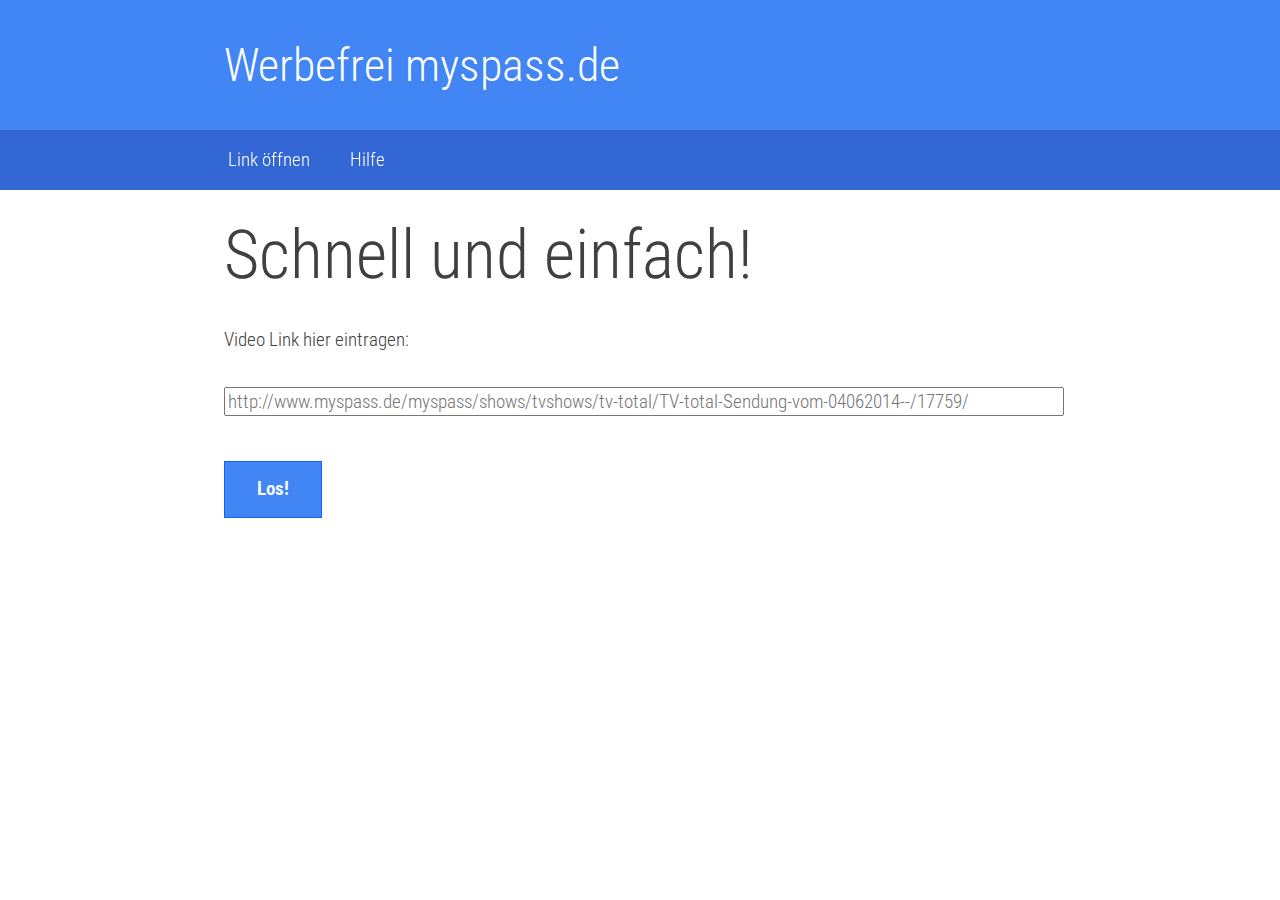
<file: app/index.html>
<!doctype html>
<html>
<head>
<meta charset=utf-8>
<meta name=description content="Keine Werbung! Schnell und einfach myspass.de benutzen!">
<meta name=viewport content="width=device-width, initial-scale=1, minimal-ui">
<title>Werbefrei myspass.de</title>
<meta name=mobile-web-app-capable content=yes>
<link rel=apple-touch-icon-precomposed sizes=144x144 href="images/touch/apple-touch-icon-144x144-precomposed.png">
<link rel=apple-touch-icon-precomposed sizes=114x114 href="images/touch/apple-touch-icon-114x114-precomposed.png">
<link rel=apple-touch-icon-precomposed sizes=72x72 href="images/touch/apple-touch-icon-72x72-precomposed.png">
<link rel=apple-touch-icon-precomposed href="images/touch/apple-touch-icon-57x57-precomposed.png">
<meta name=msapplication-TileImage content="images/touch/ms-touch-icon-144x144-precomposed.png">
<meta name=msapplication-TileColor content="#3372DF">
<link rel="shortcut icon" href="images/touch/touch-icon-57x57.png">
<link rel="shortcut icon" sizes=196x196 href="images/touch/touch-icon-196x196.png">
<link rel=stylesheet href="styles/min.h5bp.css">
<link rel=stylesheet href="styles/components/min.components.css">
<link rel=stylesheet href="styles/min.main.css">
</head>
<body>
<header class="app-bar promote-layer">
<div class=app-bar-container>
<button class=menu><img src="images/hamburger.svg"></button>
<h1 class=logo>Werbefrei myspass.de</h1>
<section class=app-bar-actions>
</section>
</div>
</header>
<nav class="navdrawer-container promote-layer">
<h4>Navigation</h4>
<ul>
<li><a href="#hello">Link öffnen</a></li>
<li><a href="#get-started">Hilfe</a></li>
</ul>
</nav>
<main>
<h1 id=hello>Schnell und einfach!</h1>
<div class=code-sample id=err style="display:none;">
<div class="highlight-module  highlight-module--left   highlight-module--remember  ">
<div class="highlight-module__container  icon-exclamation ">
<div class="highlight-module__content   g-wide--push-1 g-wide--pull-1  g-medium--push-1   ">
<p class=highlight-module__title> Oooops!</p>
<p class=highlight-module__text> Das hätte nicht passieren dürfen, ist der Link korrekt? </p>
</div>
</div>
</div>
</div>
<p>Video Link hier eintragen:</p>
<p><input style="width:100%;" type=search placeholder="http://www.myspass.de/myspass/shows/tvshows/tv-total/TV-total-Sendung-vom-04062014--/17759/" size="100%" id=searchinput /></p>
<p><a href="#0" class=button--primary id=searchbtn>Los!</a></p>
<video controls style="display:none;" id=videlem type="video/mp4" src="#leer" autobuffer autoplay>
<p>Dein Browser unterstützt kein Video Element. Bitte die neuste Version von Google Chrome installieren.</p>
</video>
</main>
<div class=loading style="display:none;">Loading&#8230;</div>
<script src="scripts/zepto.min.js"></script>
<script src="scripts/min.main.js"></script>
<script>
(function(a,e,f,g,b,c,d){a.GoogleAnalyticsObject=b;a[b]=a[b]||function(){(a[b].q=a[b].q||[]).push(arguments)};a[b].l=1*new Date;c=e.createElement(f);d=e.getElementsByTagName(f)[0];c.async=1;c.src=g;d.parentNode.insertBefore(c,d)})(window,document,"script","//www.google-analytics.com/analytics.js","ga");ga("create","UA-52132685-1","awhitepage.com");ga("send","pageview");
</script>
</body>
</html>
</file>
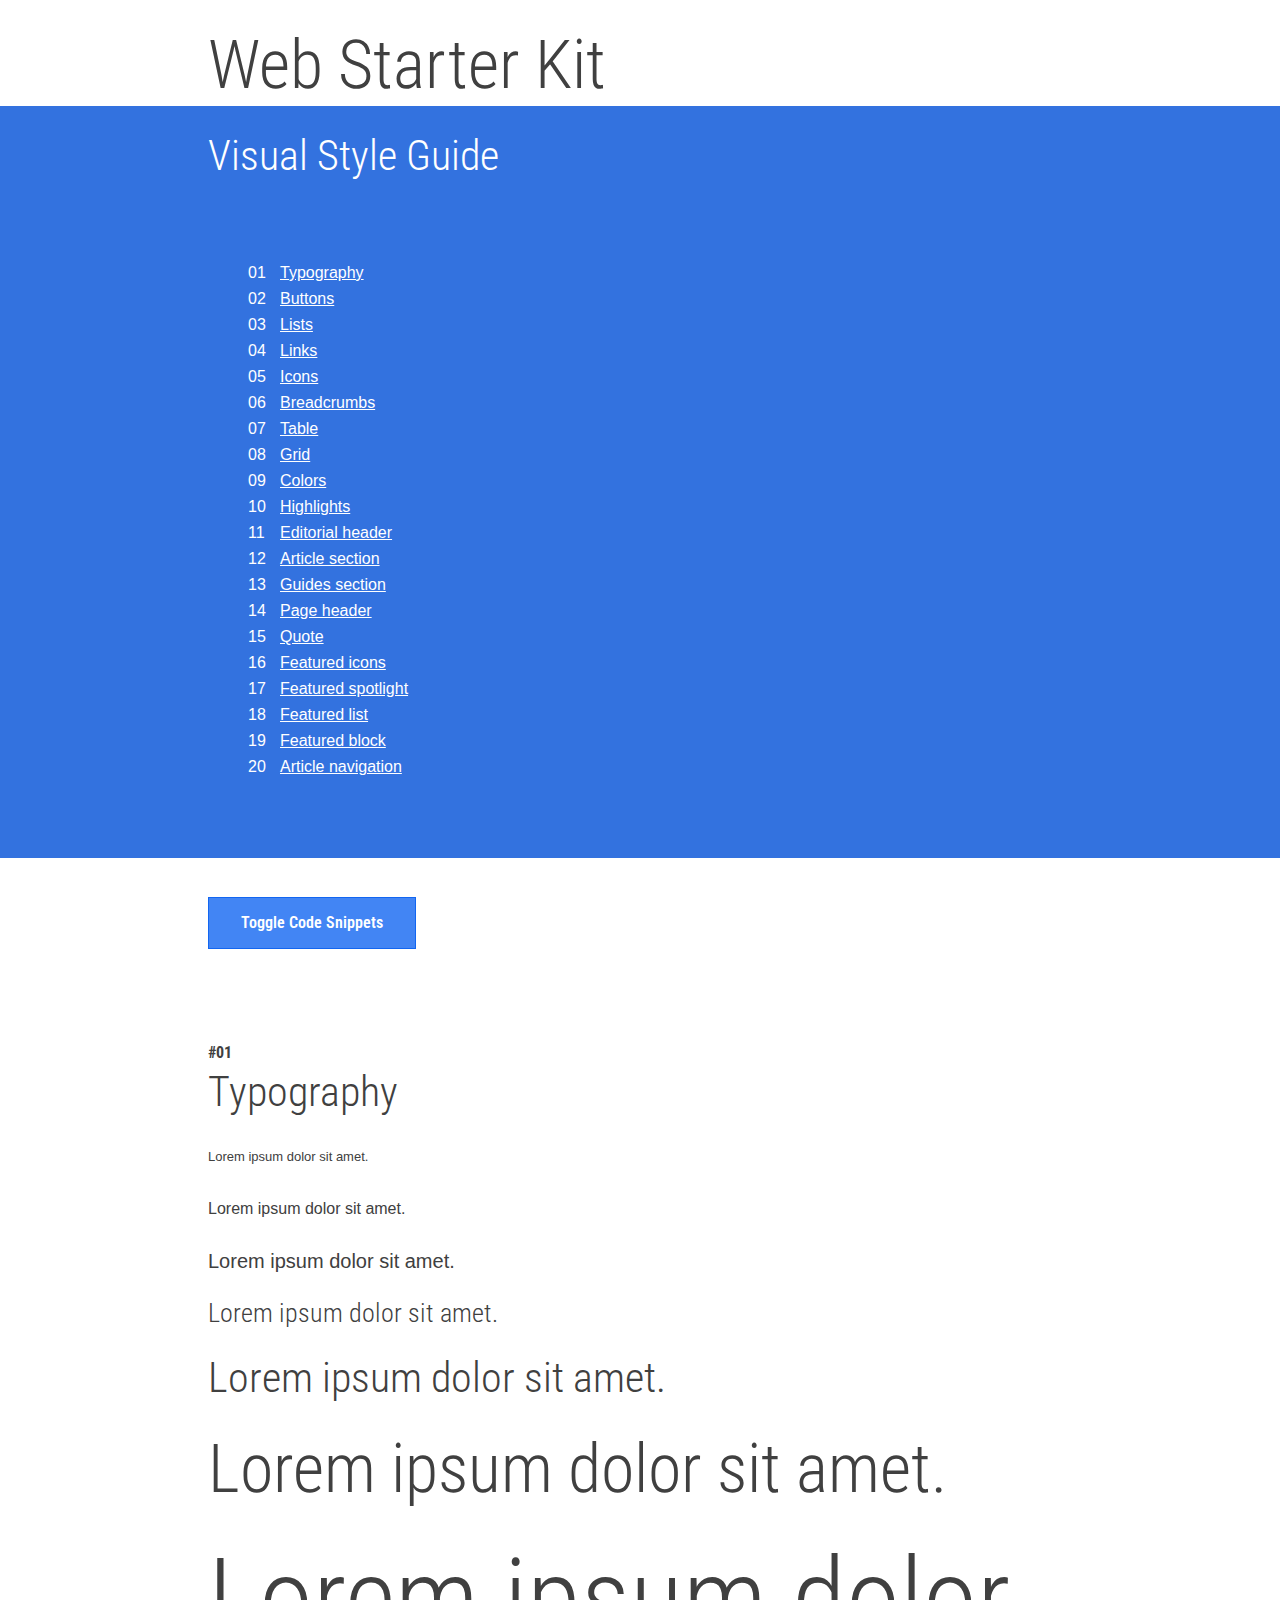
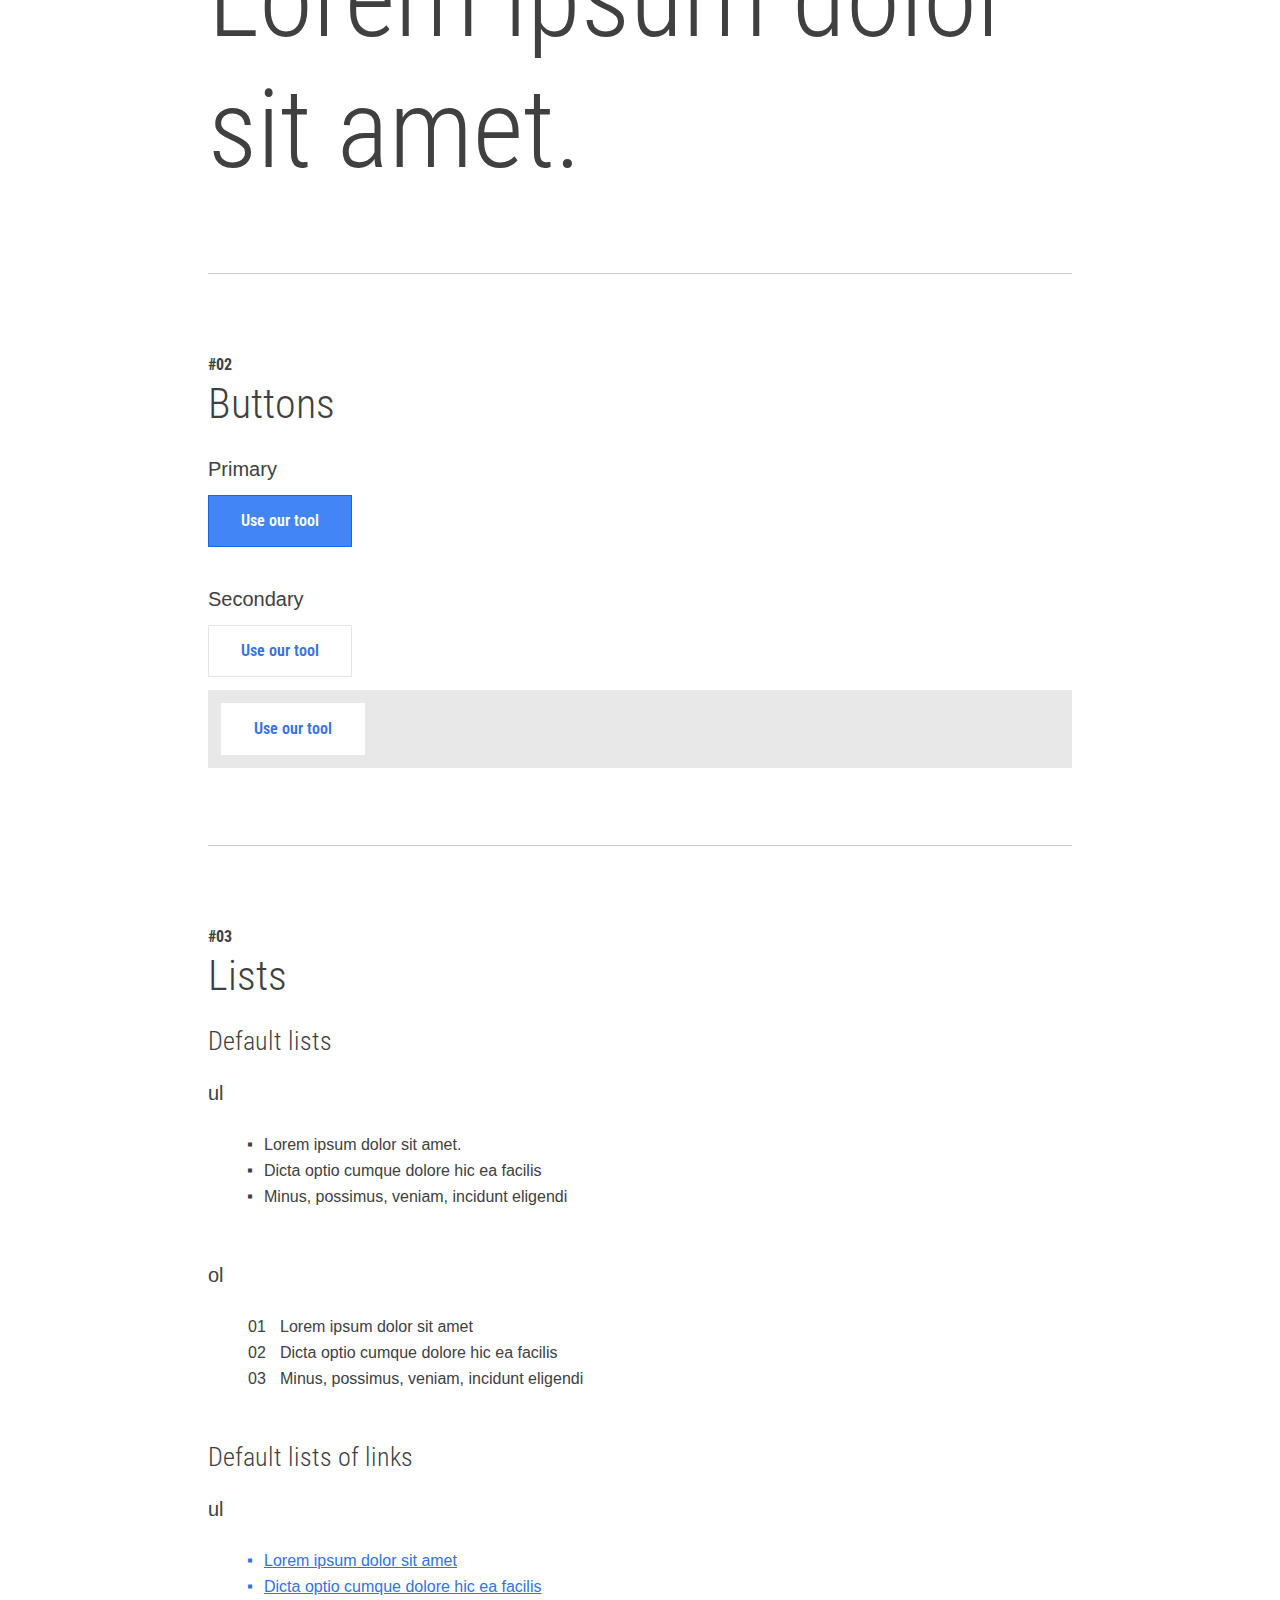
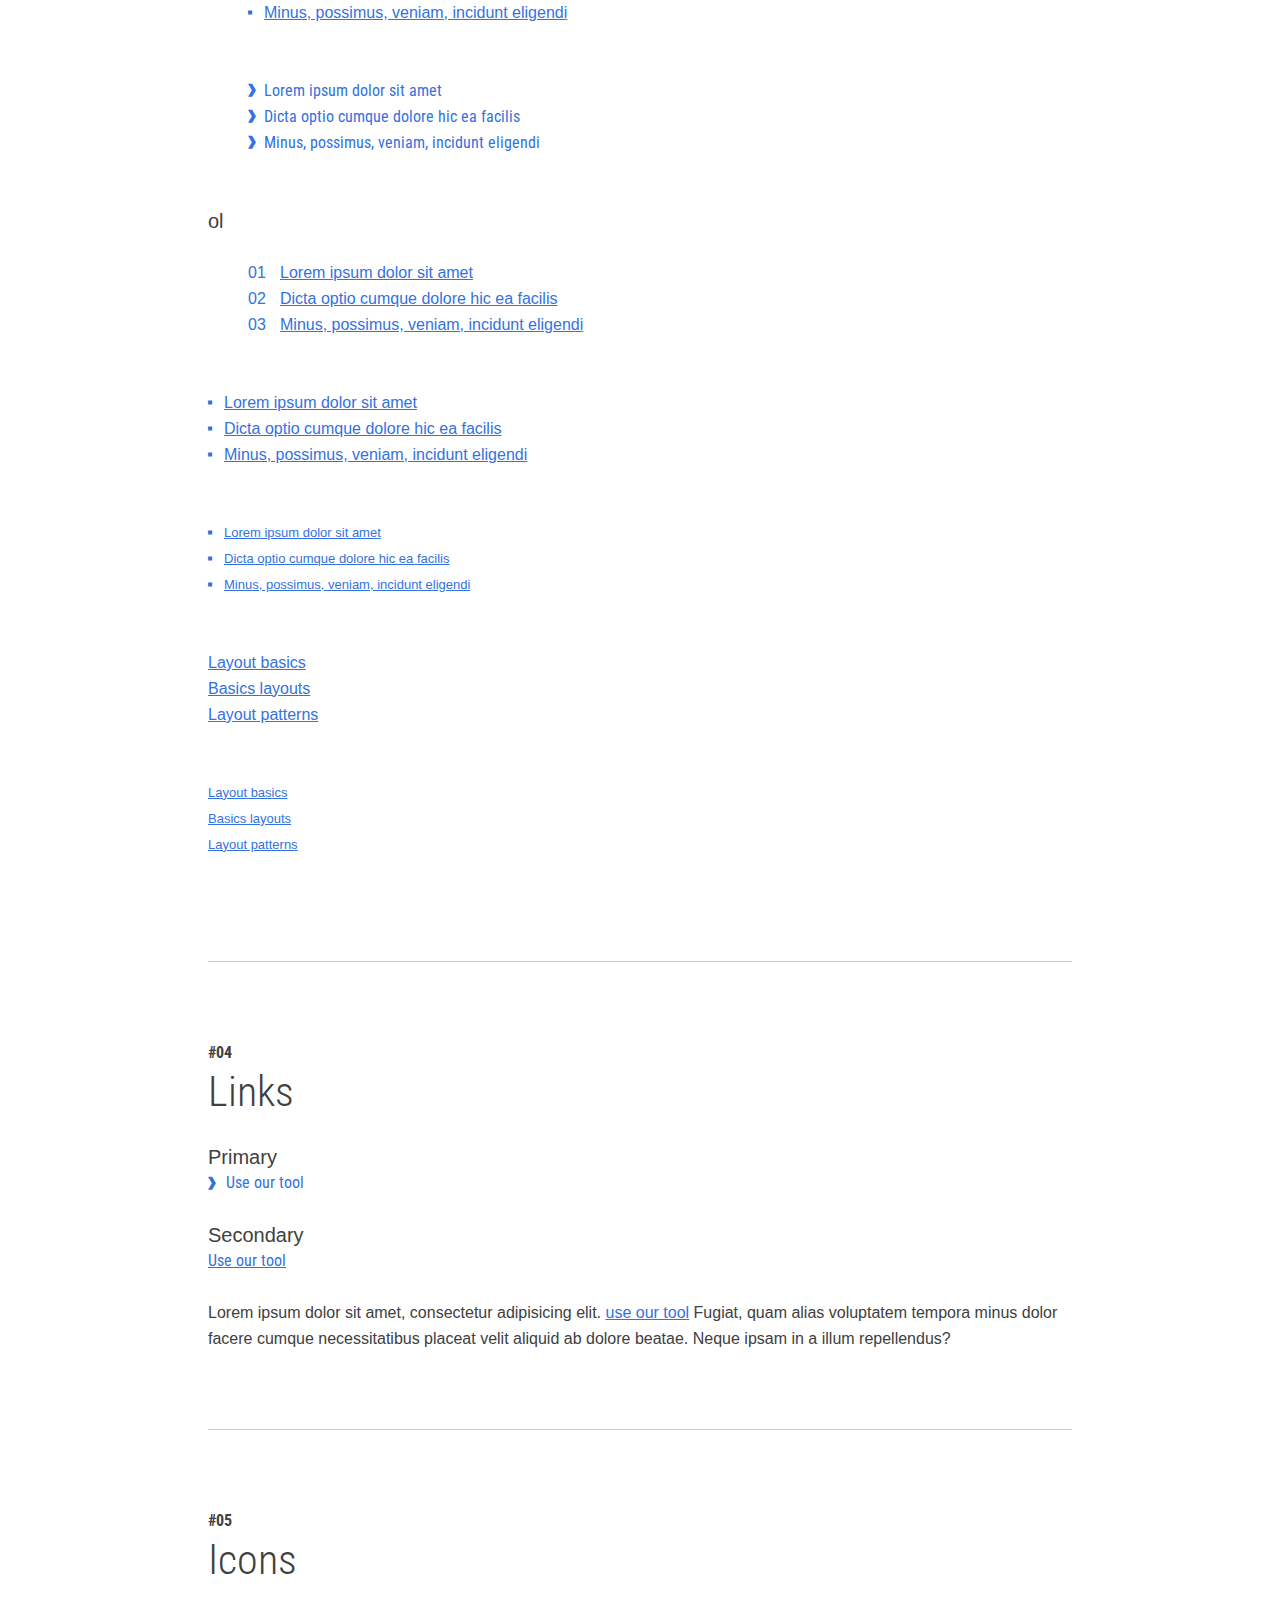
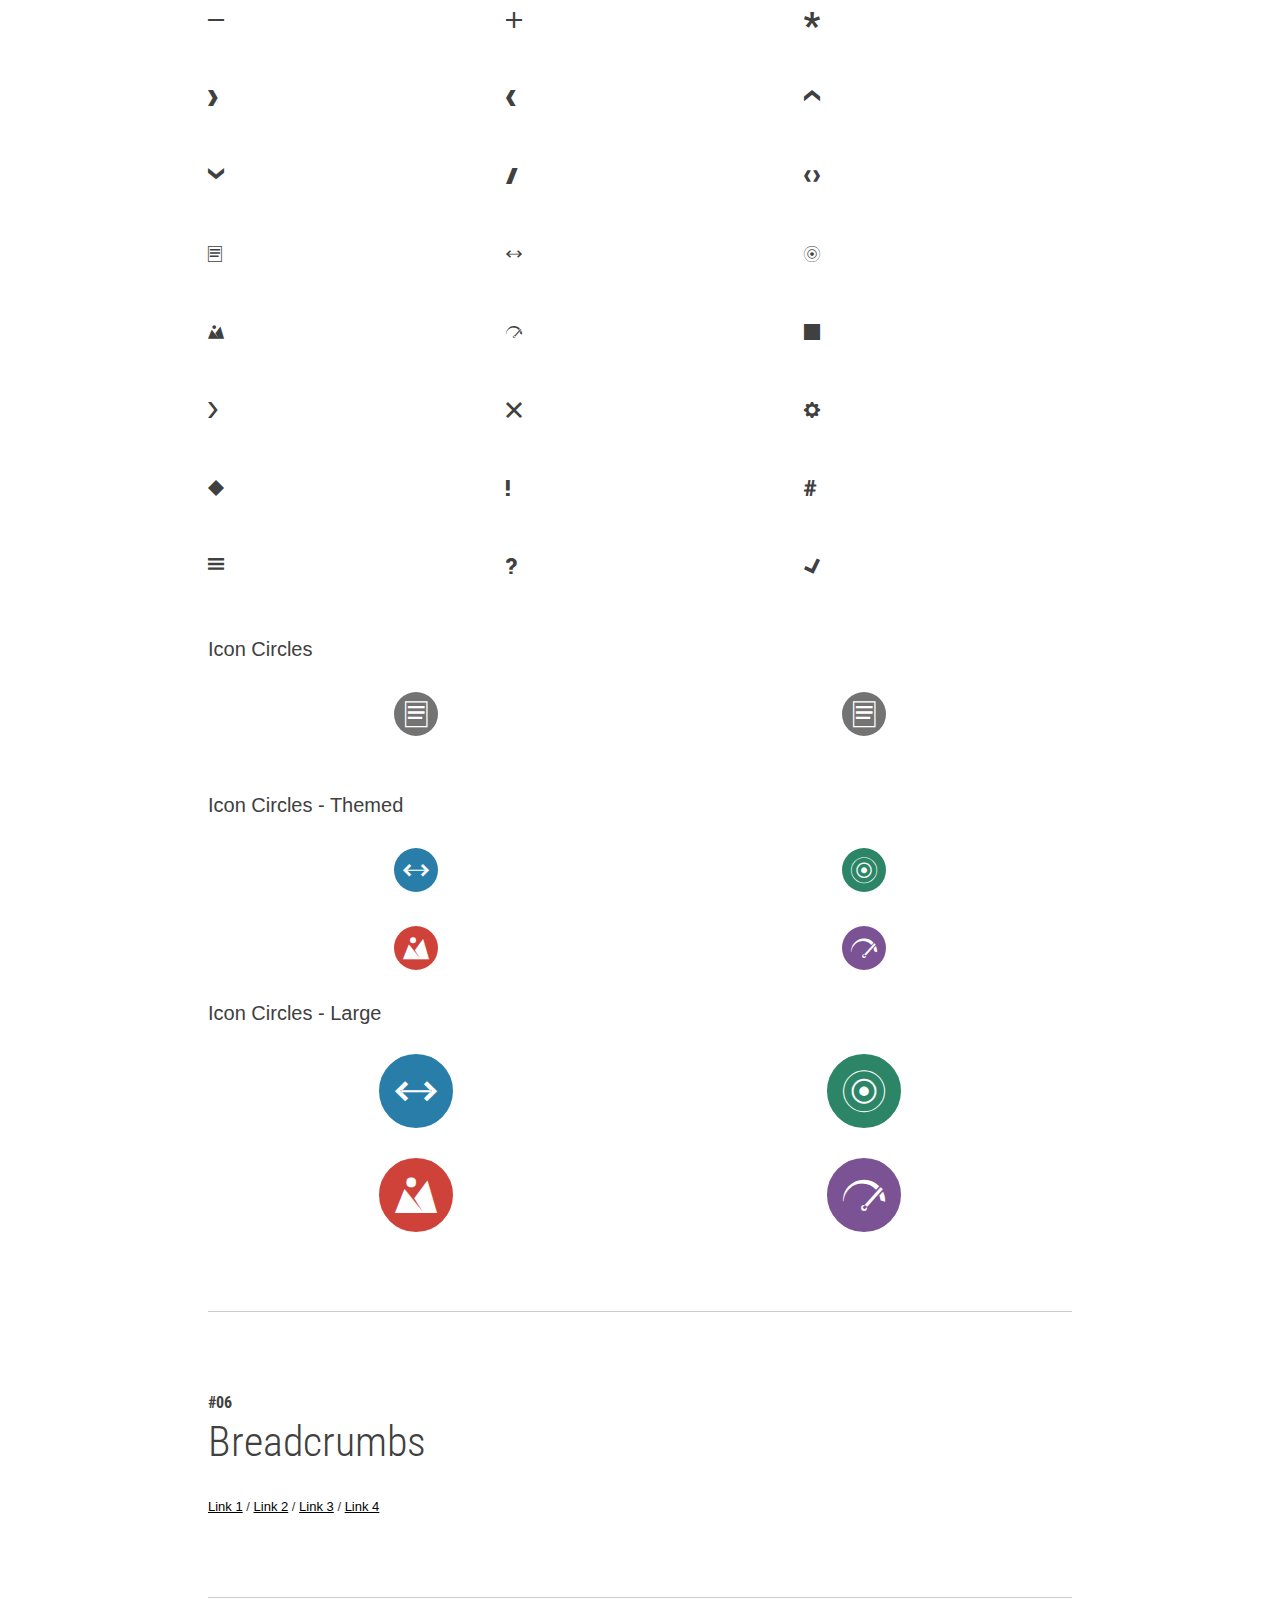
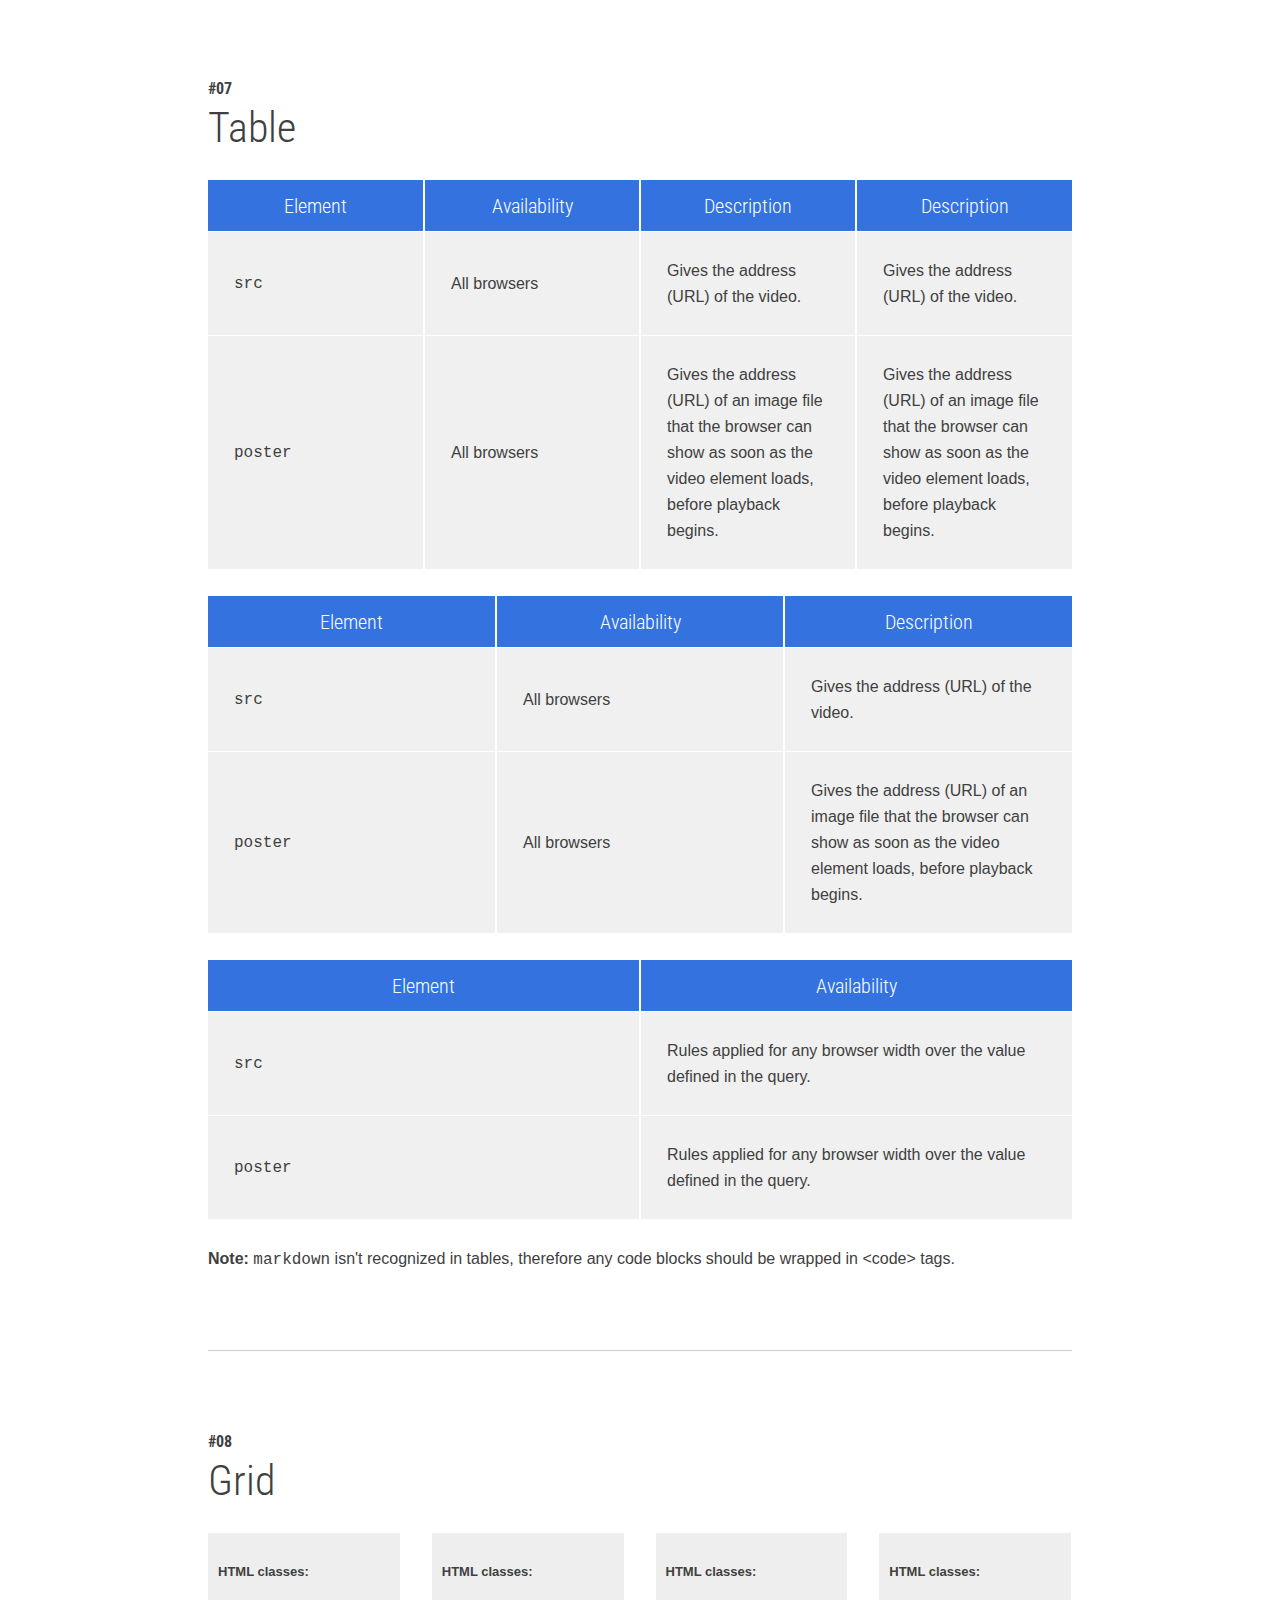
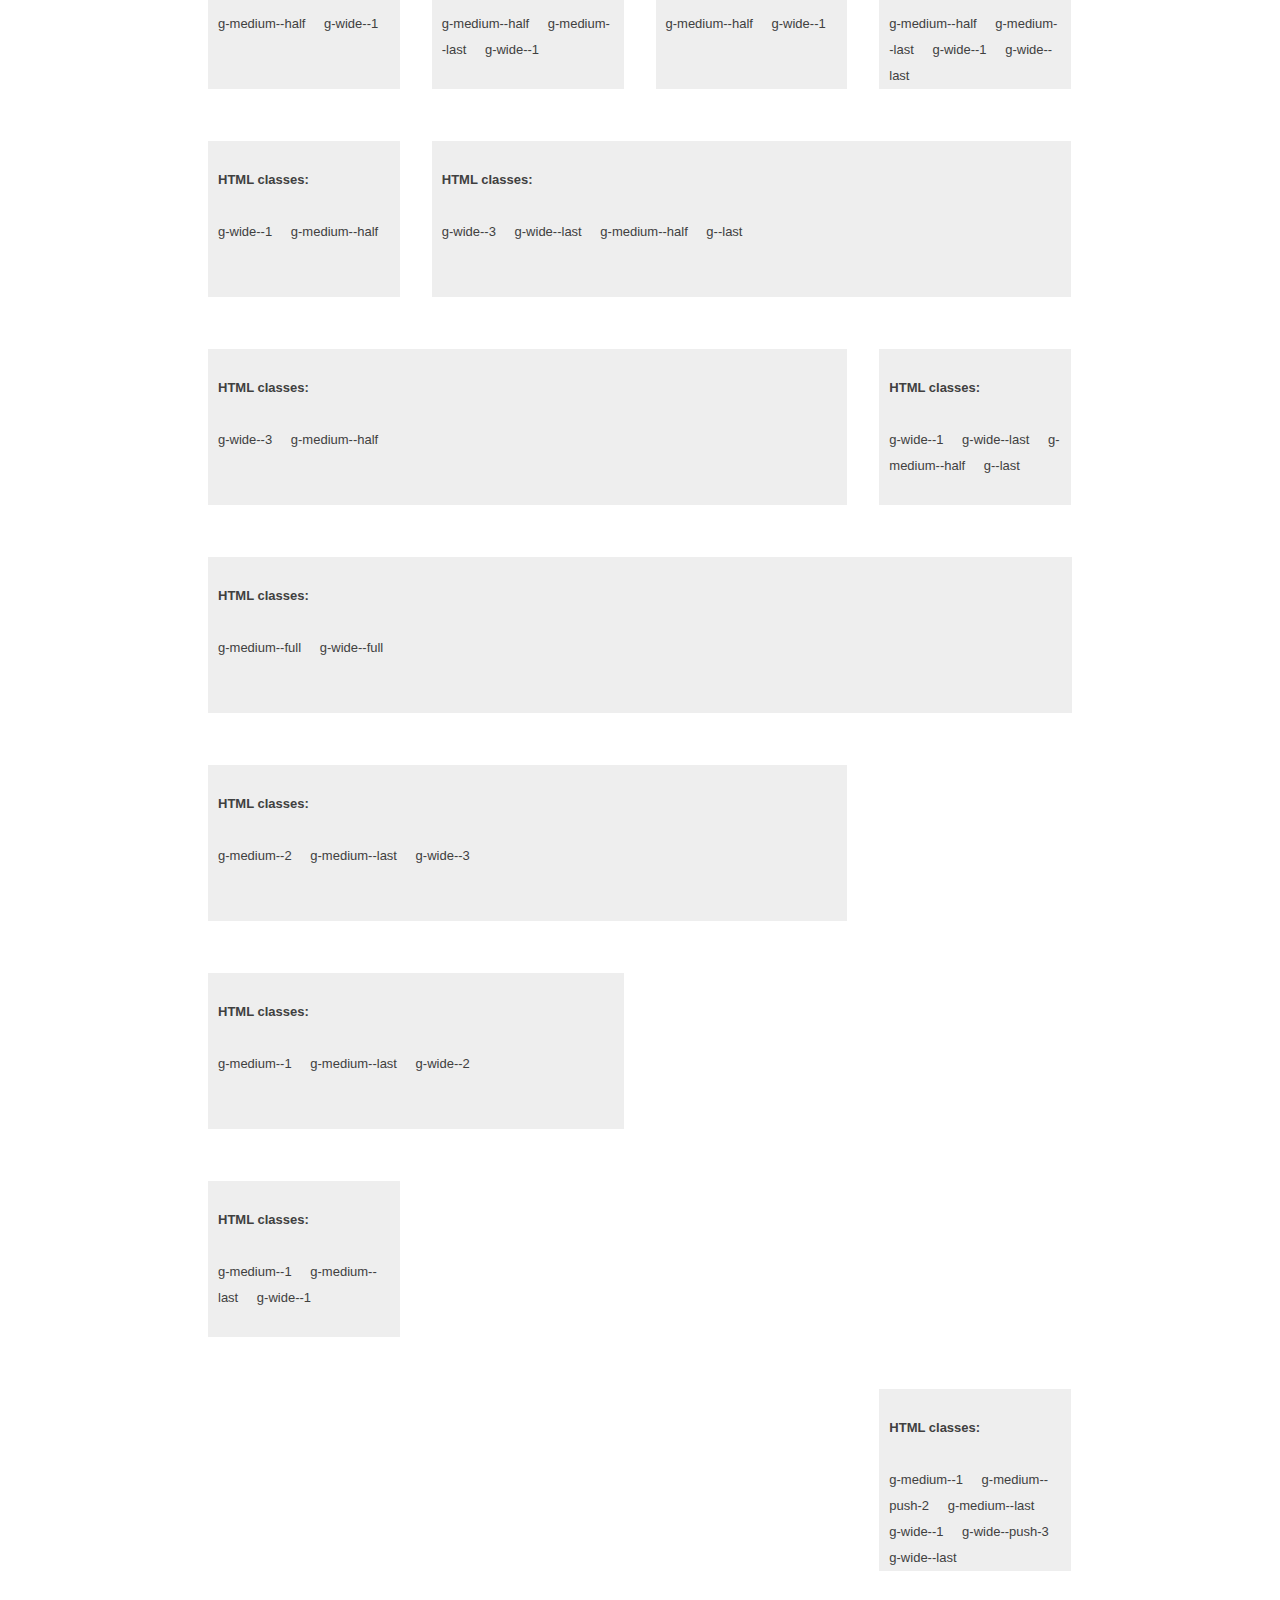
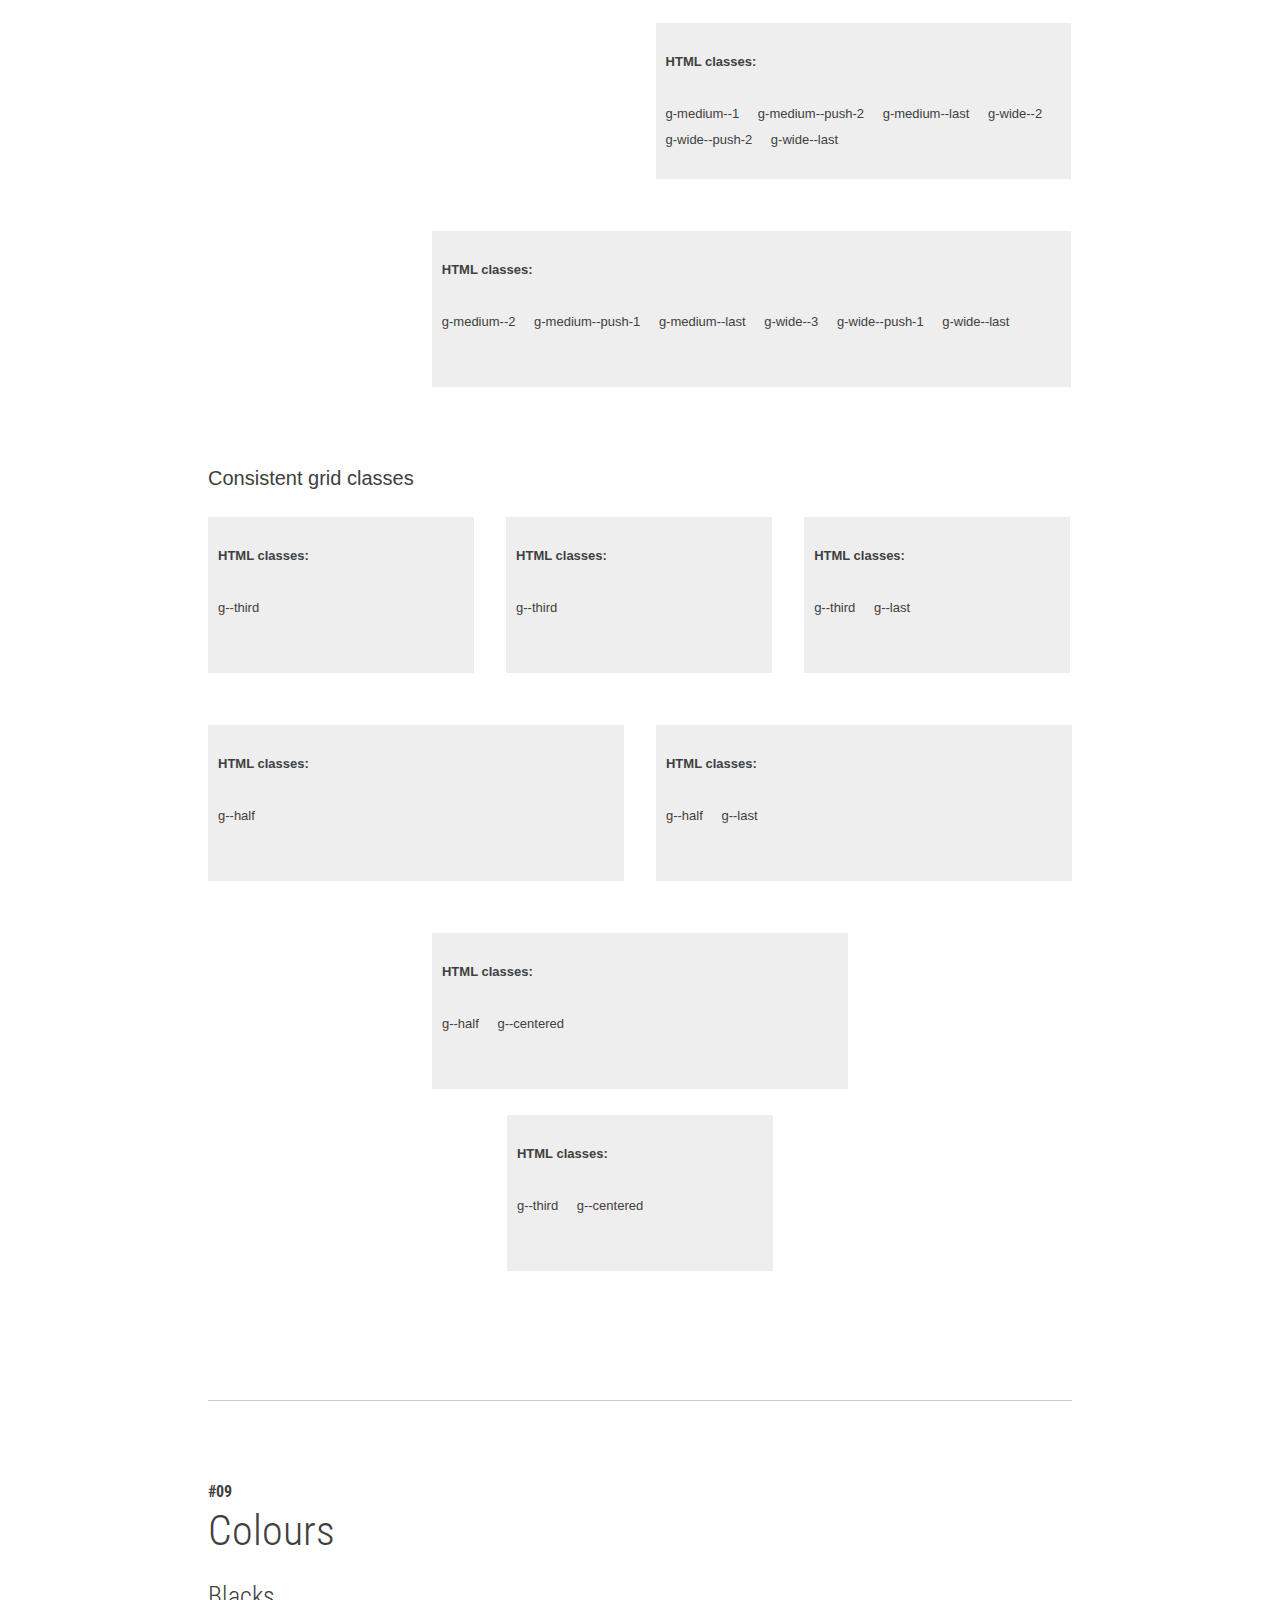
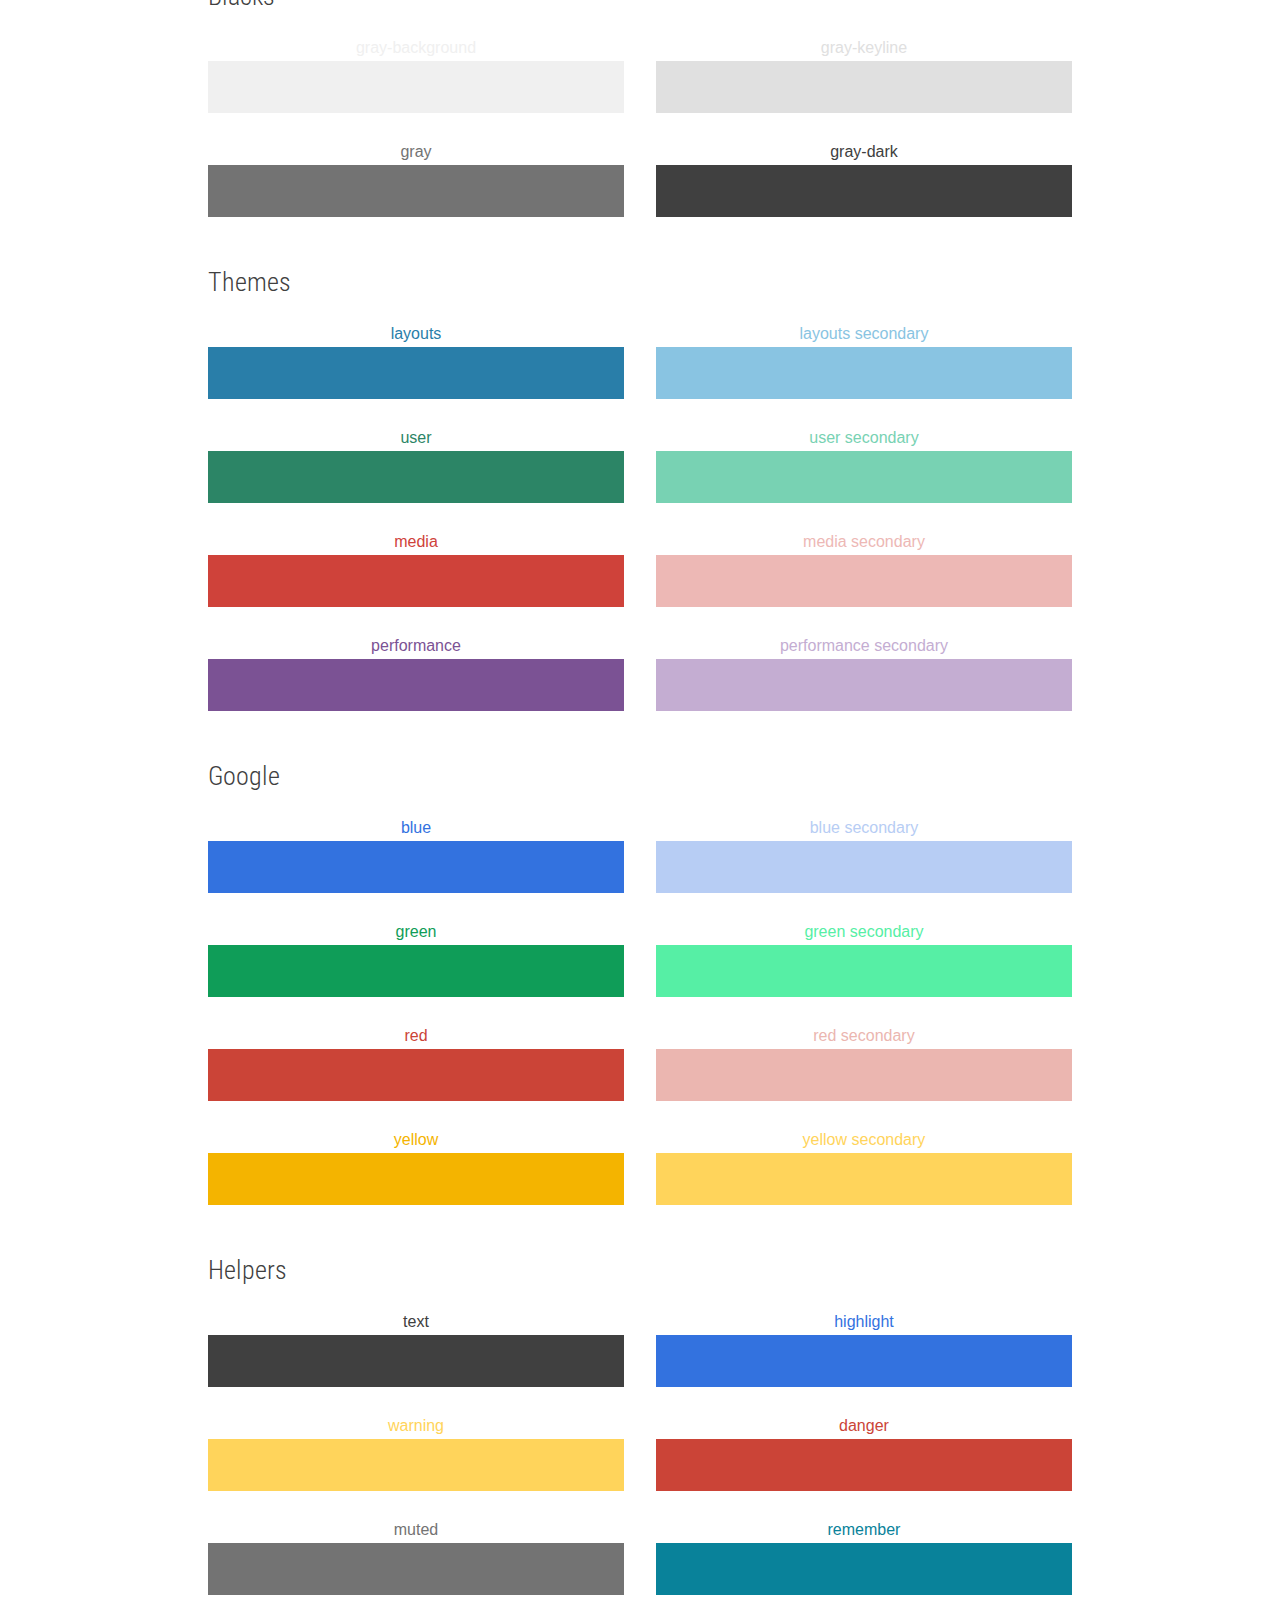
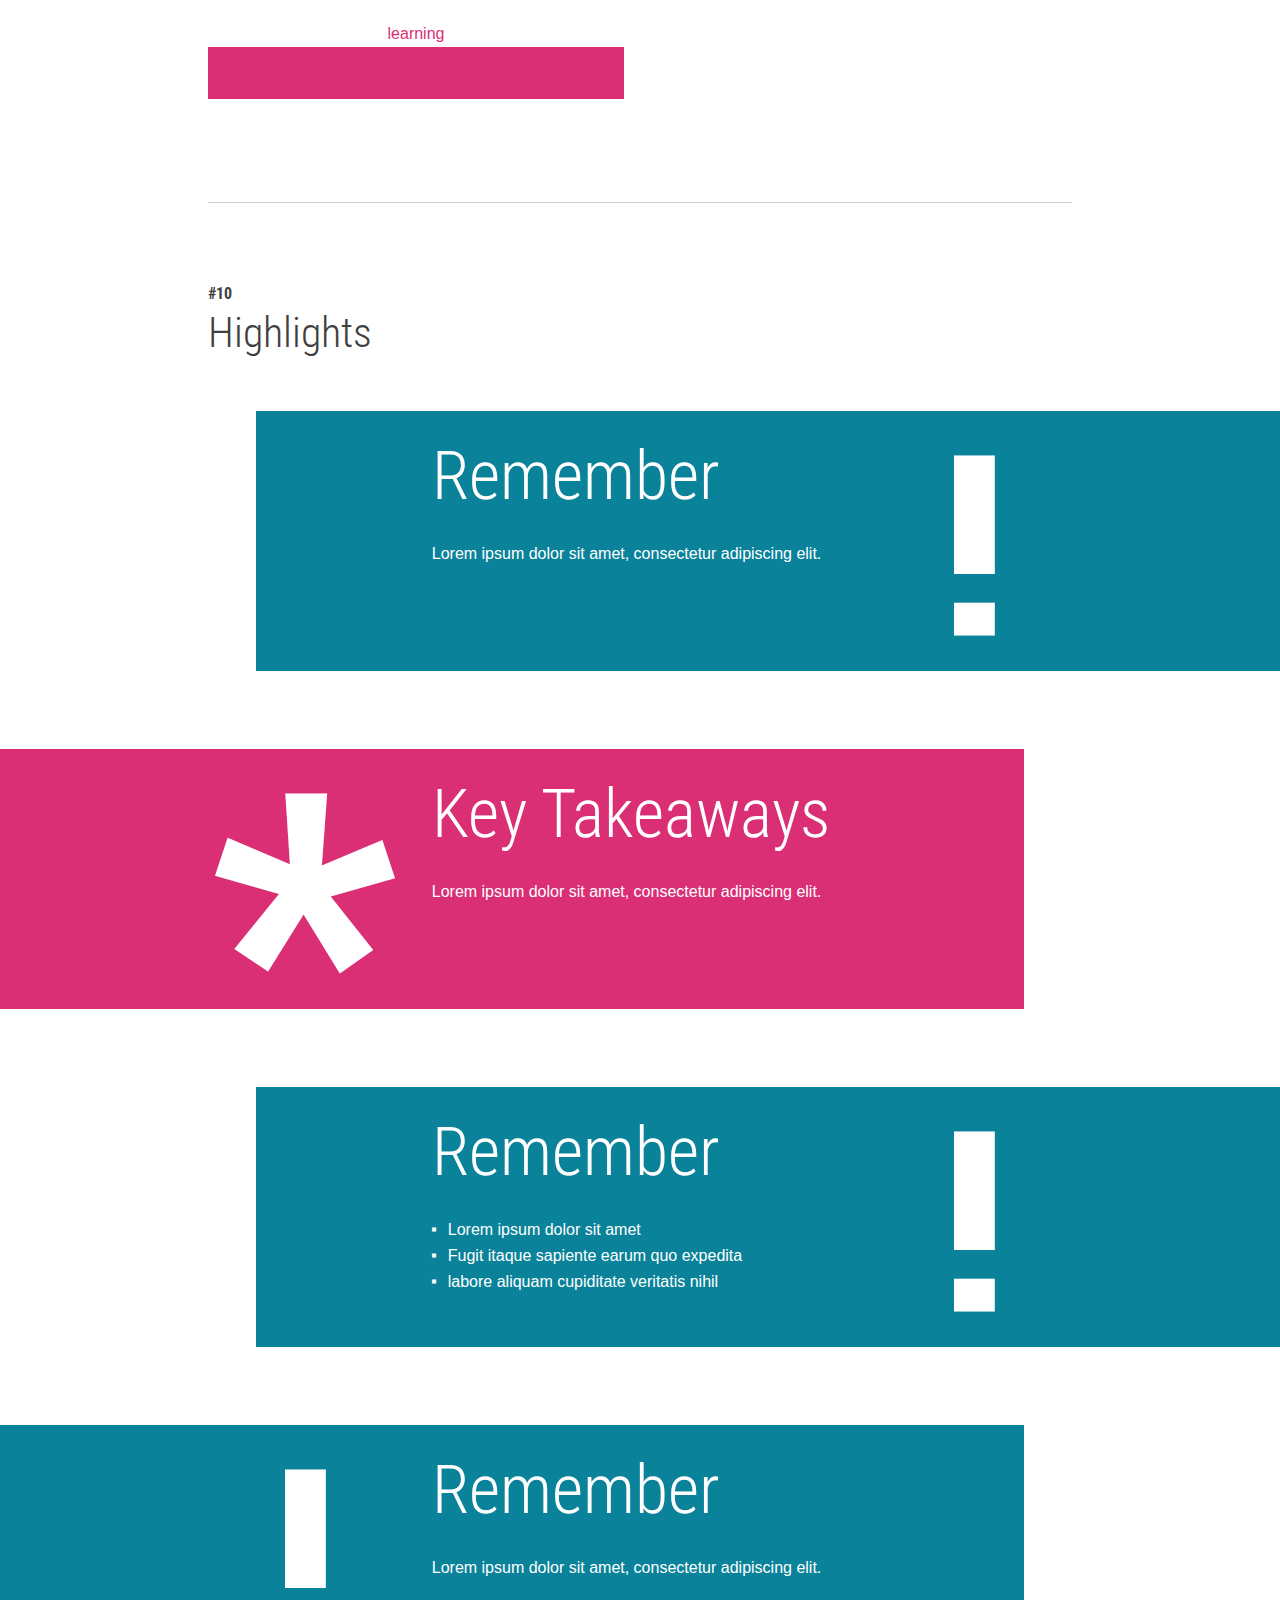
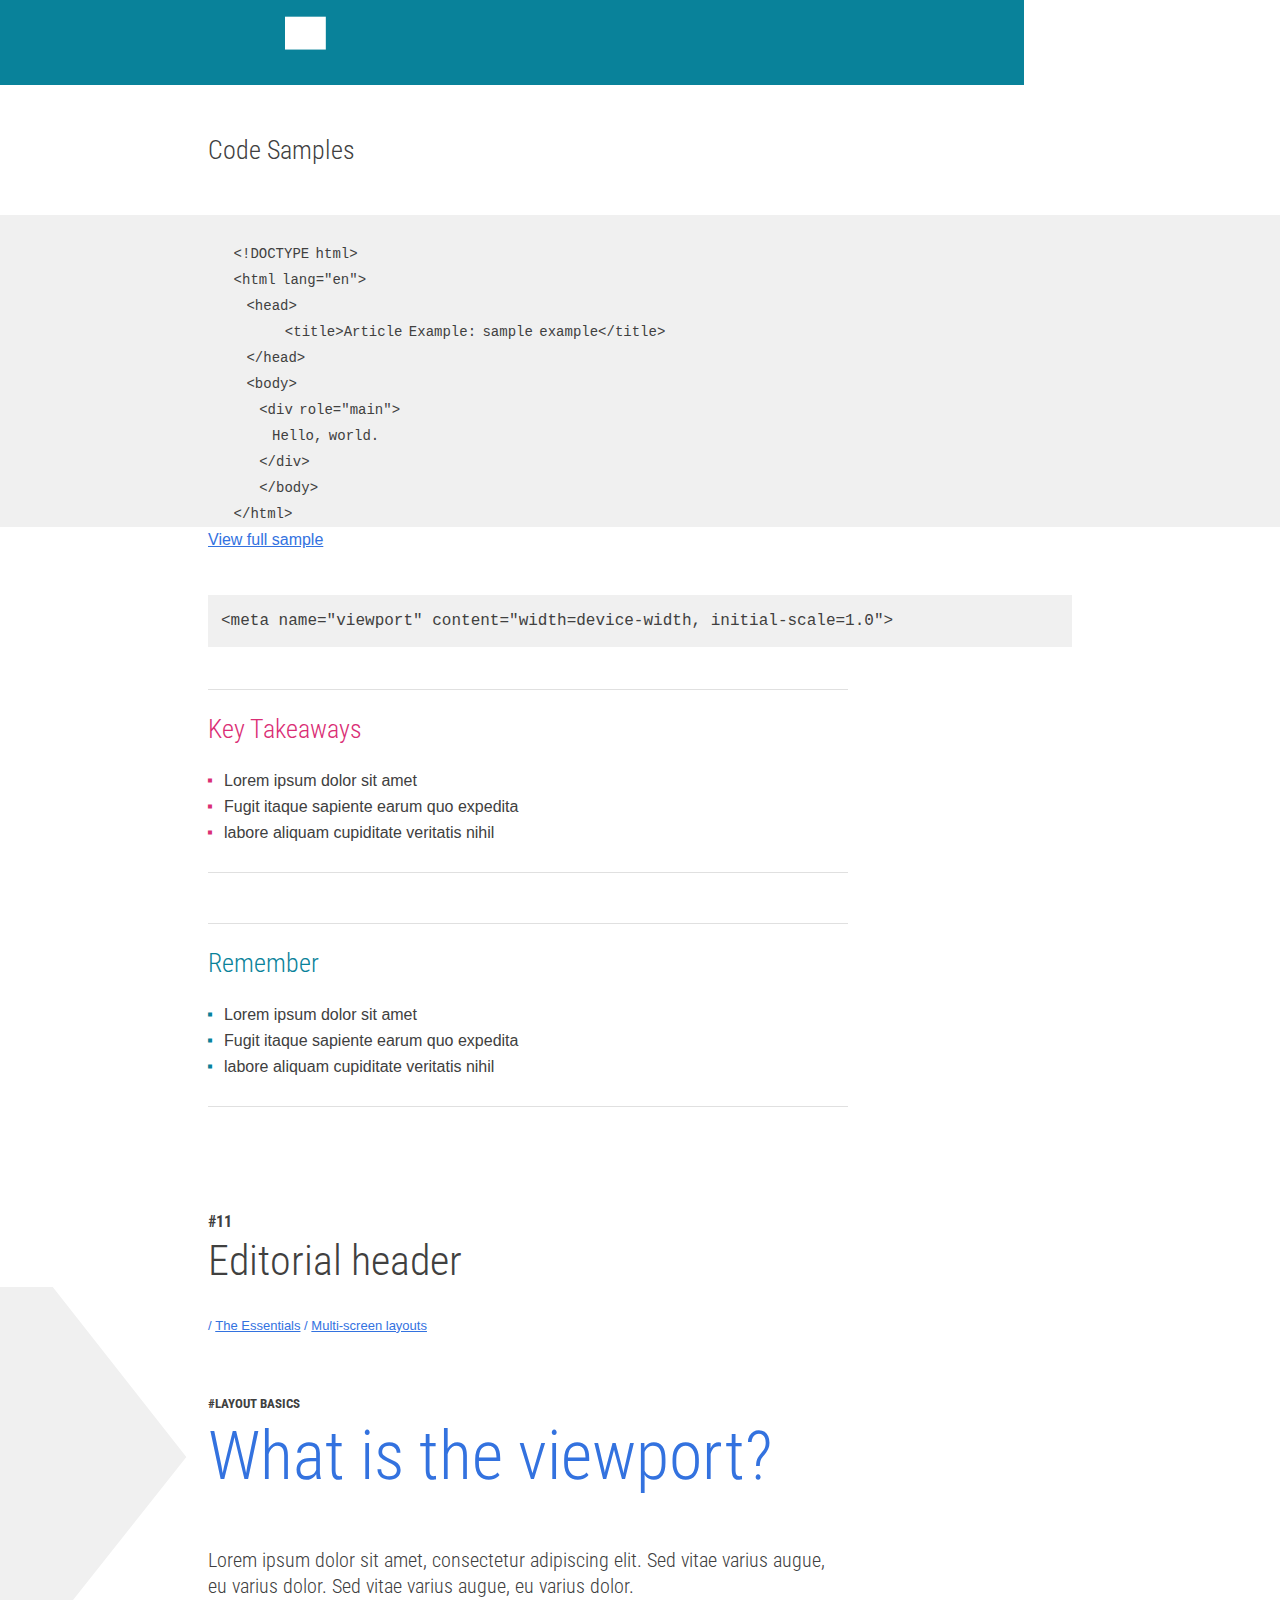
<file: app/styleguide/index.html>
<!doctype html>
<html lang="en" class="no-js no-touch" itemscope itemtype="http://schema.org/Article">
    <head>
        <meta charset="utf-8" >
        <meta name="author" content="">
        <meta name="description" content="">
        <meta http-equiv="X-UA-Compatible" content="IE=edge">
        <meta id="viewport" name="viewport" content="width=device-width, initial-scale=1, minimal-ui">
        <meta property="twitter:account_id" content="@chromium_dev">
        <meta itemprop="name" content="Visual Style Guide — Web Starter Kit">
        <meta itemprop="description" content="Visual style guide used by this site.">
        <link rel="stylesheet" href="../styles/components/components.css">
        <title>Visual Style Guide — Web Starter Kit</title>
        <style>
          .auto-gen-code-snippet {
            display: none;
          }
          .auto-gen-code-visible {
            display: block;
          }
        </style>
    </head>
    <body class="page--styleguide">

<div class="container">
  <h1>Web Starter Kit</h1>
</div>

<div class="summary-header">
  <div class="container">
    <h2 class="summary-header__title">Visual Style Guide</h2>
    <ol class="summary-header__anchor-list  list-links">
      <li class="summary-header__anchors-item"><a href="#typography">Typography</a></li>
      <li class="summary-header__anchors-item"><a href="#buttons">Buttons</a></li>
      <li class="summary-header__anchors-item"><a href="#lists">Lists</a></li>
      <li class="summary-header__anchors-item"><a href="#links">Links</a></li>
      <li class="summary-header__anchors-item"><a href="#icons">Icons</a></li>
      <li class="summary-header__anchors-item"><a href="#breadcrumbs">Breadcrumbs</a></li>
      <li class="summary-header__anchors-item"><a href="#table">Table</a></li>
      <li class="summary-header__anchors-item"><a href="#grid">Grid</a></li>
      <li class="summary-header__anchors-item"><a href="#colors">Colors</a></li>
      <li class="summary-header__anchors-item"><a href="#highlights">Highlights</a></li>
      <li class="summary-header__anchors-item"><a href="#editorial-header">Editorial header</a></li>
      <li class="summary-header__anchors-item"><a href="#article-section">Article section</a></li>
      <li class="summary-header__anchors-item"><a href="#guides-section">Guides section</a></li>
      <li class="summary-header__anchors-item"><a href="#page-header">Page header</a></li>
      <li class="summary-header__anchors-item"><a href="#quote">Quote</a></li>
      <li class="summary-header__anchors-item"><a href="#guides-intro">Featured icons</a></li>
      <li class="summary-header__anchors-item"><a href="#featured-spotlight">Featured spotlight</a></li>
      <li class="summary-header__anchors-item"><a href="#featured-list">Featured list</a></li>
      <li class="summary-header__anchors-item"><a href="#next-lessons">Featured block</a></li>
      <li class="summary-header__anchors-item"><a href="#article-navigation">Article navigation</a></li>

    </ol>
  </div>
</div>

<div class="container">
  <button id="snippet-toggle" class="button--primary">Toggle Code Snippets</button>
</div>
<div class="container">
  <!-- Typography Start -->
  <a name="typography"></a>
  <section class="styleguide__typography">
    <h2 class="subsection-title"><strong class="subsection-number">#01</strong> Typography</h2>
    <div class="code-sample">
      <p class="small">Lorem ipsum dolor sit amet.</p>
    </div>

    <div class="code-sample">
      <p class="base">Lorem ipsum dolor sit amet.</p>
    </div>

    <div class="code-sample">
      <p class="medium">Lorem ipsum dolor sit amet.</p>
    </div>

    <div class="code-sample">
      <p class="large">Lorem ipsum dolor sit amet.</p>
    </div>

    <div class="code-sample">
      <p class="xlarge">Lorem ipsum dolor sit amet.</p>
    </div>

    <div class="code-sample">
      <p class="xxlarge">Lorem ipsum dolor sit amet.</p>
    </div>

    <div class="code-sample">
      <p class="huge">Lorem ipsum dolor sit amet.</p>
    </div>
  </section>
  <!-- Typography End-->


  <!-- Buttons Start -->
  <a name="buttons"></a>
  <section class="styleguide__buttons">
    <h2 class="subsection-title"><strong class="subsection-number">#02</strong> Buttons</h2>

    <div>
      <h4>Primary</h4>
      <div class="code-sample">
        <a href="#0" class="button--primary">Use our tool</a>
      </div>
    </div>

    <div>
      <h4>Secondary</h4>
      <div>
        <div class="code-sample">
          <a href="#0" class="button--secondary">Use our tool</a>
        </div>
      </div>

      <div class="code-sample">
        <div class="styleguide__inverted-block">
            <a href="#0" class="button--secondary-variation">Use our tool</a>
        </div>
      </div>
    </div>
  </section>
  <!-- Buttons End -->

  <!-- Lists Start -->
  <a name="lists"></a>
  <section class="styleguide__lists">
    <h2 class="subsection-title"><strong class="subsection-number">#03</strong> Lists</h2>

    <h3>Default lists</h3>

    <h4>ul</h4>
    <div class="code-sample">
      <ul>
        <li>Lorem ipsum dolor sit amet.</li>
        <li>Dicta optio cumque dolore hic ea facilis</li>
        <li>Minus, possimus, veniam, incidunt eligendi</li>
      </ul>
    </div>

    <h4>ol</h4>
    <div class="code-sample">
      <ol>
        <li>Lorem ipsum dolor sit amet</li>
        <li>Dicta optio cumque dolore hic ea facilis</li>
        <li>Minus, possimus, veniam, incidunt eligendi</li>
      </ol>
    </div>

    <h3>Default lists of links</h3>

    <h4>ul</h4>
    <div class="code-sample">
      <ul class="list-links">
        <li class="list__item"><a href="#">Lorem ipsum dolor sit amet</a></li>
        <li class="list__item"><a href="#">Dicta optio cumque dolore hic ea facilis</a></li>
        <li class="list__item"><a href="#">Minus, possimus, veniam, incidunt eligendi</a></li>
      </ul>
    </div>

    <div class="code-sample">
      <ul class="list-links list-links--primary">
        <li class="list__item"><a href="#">Lorem ipsum dolor sit amet</a></li>
        <li class="list__item"><a href="#">Dicta optio cumque dolore hic ea facilis</a></li>
        <li class="list__item"><a href="#">Minus, possimus, veniam, incidunt eligendi</a></li>
      </ul>
    </div>

    <h4>ol</h4>
    <div class="code-sample">
      <ol class="list-links">
        <li><a href="#">Lorem ipsum dolor sit amet</a></li>
        <li class="current"><a href="#">Dicta optio cumque dolore hic ea facilis</a></li>
        <li><a href="#">Minus, possimus, veniam, incidunt eligendi</a></li>
      </ol>
    </div>

    <div class="code-sample">
      <ol class="list-anchor">
        <li><a href="#">Lorem ipsum dolor sit amet</a></li>
        <li><a href="#">Dicta optio cumque dolore hic ea facilis</a></li>
        <li><a href="#">Minus, possimus, veniam, incidunt eligendi</a></li>
      </ol>
    </div>

    <div class="code-sample">
      <ol class="list-anchor list-small">
        <li><a href="#">Lorem ipsum dolor sit amet</a></li>
        <li><a href="#">Dicta optio cumque dolore hic ea facilis</a></li>
        <li><a href="#">Minus, possimus, veniam, incidunt eligendi</a></li>
      </ol>
    </div>

    <div class="code-sample">
      <ol class="list-links list-links--secondary">
        <li><a href="#">Layout basics</a></li>
        <li><a href="#">Basics layouts</a></li>
        <li><a href="#">Layout patterns</a></li>
      </ol>
    </div>

    <div class="code-sample">
      <ol class="list-links list-links--secondary list-small">
        <li><a href="#">Layout basics</a></li>
        <li><a href="#">Basics layouts</a></li>
        <li><a href="#">Layout patterns</a></li>
      </ol>
    </div>

  </section>
  <!-- Lists End -->

  <!-- Links Start -->
  <a name="links"></a>
  <section class="styleguide__links">
    <h2 class="subsection-title"><strong class="subsection-number">#04</strong> Links</h2>

    <div>
      <h4>Primary</h4>
      <div class="code-sample">
        <a href="#" class="cta--primary">Use our tool</a>
      </div>
    </div>

    <div>
      <h4>Secondary</h4>
      <div class="code-sample">
        <a href="#" class="cta--secondary">Use our tool</a>
      </div>
    </div>

    <div class="code-sample">
      <p>Lorem ipsum dolor sit amet, consectetur adipisicing elit. <a href="#" class="cta">use our tool</a> Fugiat, quam alias voluptatem tempora minus dolor facere cumque necessitatibus placeat velit aliquid ab dolore beatae. Neque ipsam in a illum repellendus?</p>
    </div>

  </section>
  <!-- Links End -->

  <!-- Icons Start -->
  <a name="icons"></a>
  <section class="styleguide__icons">
    <h2 class="styleguide__icons"><strong class="subsection-number">#05</strong> Icons</h2>

    <div class="clear">
      <div class="g--third">
        <p><div class="code-sample"><i class="icon icon-minus"></i></div></p>
      </div>
      <div class="g--third">
        <p><div class="code-sample"><i class="icon icon-plus"></i></div></p>
      </div>
      <div class="g--third g--last">
        <p><div class="code-sample"><i class="icon icon-star"></i></div></p>
      </div>

      <div class="g--third">
        <p><div class="code-sample"><i class="icon icon-chevron-right"></i></div></p>
      </div>
      <div class="g--third">
        <p><div class="code-sample"><i class="icon icon-chevron-left"></i></div></p>
      </div>
      <div class="g--third g--last">
        <p><div class="code-sample"><i class="icon icon-chevron-up"></i></div></p>
      </div>

      <div class="g--third">
        <p><div class="code-sample"><i class="icon icon-chevron-down"></i></div></p>
      </div>
      <div class="g--third">
        <p><div class="code-sample"><i class="icon icon-slash"></i></div></p>
      </div>
      <div class="g--third g--last">
        <p><div class="code-sample"><i class="icon icon-google-dev"></i></div></p>
      </div>

      <div class="g--third">
        <p><div class="code-sample"><i class="icon icon-lessons"></i></div></p>
      </div>
      <div class="g--third">
        <p><div class="code-sample"><i class="icon icon-multi-device-layouts"></i></div></p>
      </div>
      <div class="g--third g--last">
        <p><div class="code-sample"><i class="icon icon-user-input"></i></div></p>
      </div>

      <div class="g--third">
        <p><div class="code-sample"><i class="icon icon-introduction-to-media"></i></div></p>
      </div>
      <div class="g--third">
        <p><div class="code-sample"><i class="icon icon-performance"></i></div></p>
      </div>
      <div class="g--third g--last">
        <p><div class="code-sample"><i class="icon icon-bullet"></i></div></p>
      </div>

      <div class="g--third">
        <p><div class="code-sample"><i class="icon icon-chevron-large"></i></div></p>
      </div>
      <div class="g--third">
        <p><div class="code-sample"><i class="icon icon-close"></i></div></p>
      </div>
      <div class="g--third g--last">
        <p><div class="code-sample"><i class="icon icon-cog"></i></div></p>
      </div>

      <div class="g--third">
        <p><div class="code-sample"><i class="icon icon-diamond"></i></div></p>
      </div>
      <div class="g--third">
        <p><div class="code-sample"><i class="icon icon-exclamation"></i></div></p>
      </div>
      <div class="g--third g--last">
        <p><div class="code-sample"><i class="icon icon-hash"></i></div></p>
      </div>

      <div class="g--third">
        <p><div class="code-sample"><i class="icon icon-menu"></i></div></p>
      </div>
      <div class="g--third">
        <p><div class="code-sample"><i class="icon icon-question"></i></div></p>
      </div>
      <div class="g--third g--last">
        <p><div class="code-sample"><i class="icon icon-tick"></i></div></p>
      </div>

    </div>

    <h4>Icon Circles</h4>

    <div class="clear">

      <div class="g--half">
        <p>
          <div class="code-sample">
            <span class="icon-circle"><i class="icon icon-lessons"></i></span>
          </div>
        </p>
      </div>
      <div class="g--half g--last">
        <p>
          <div class="code-sample">
            <span class="icon-circle"><i class="icon icon-lessons"></i></span>
          </div>
        </p>
      </div>

    </div>

    <h4>Icon Circles - Themed</h4>

    <div class="clear">

      <div class="g--half">
        <div class="code-sample">
          <p class="theme--multi-device-layouts">
            <span class="icon-circle themed--background"><i class="icon icon-multi-device-layouts"></i></span>
          </p>
        </div>
      </div>
      <div class="g--half g--last">
        <div class="code-sample">
          <p class="theme--user-input">
            <span class="icon-circle themed--background"><i class="icon icon-user-input"></i></span>
          </p>
        </div>
      </div>

      <div class="g--half">
        <div class="code-sample">
          <p class="theme--introduction-to-media">
            <span class="icon-circle themed--background"><i class="icon icon-introduction-to-media"></i></span>
          </p>
        </div>
      </div>
      <div class="g--half g--last">
        <div class="code-sample">
          <p class="theme--performance">
            <span class="icon-circle themed--background"><i class="icon icon-performance"></i></span>
          </p>
        </div>
      </div>
    </div>

    <h4>Icon Circles - Large</h4>

    <div class="clear">

      <div class="g--half">
        <div class="code-sample">
          <p class="theme--multi-device-layouts">
            <span class="icon-circle--large themed--background"><i class="icon icon-multi-device-layouts"></i></span>
          </p>
        </div>
      </div>
      <div class="g--half g--last">
        <div class="code-sample">
          <p class="theme--user-input">
            <span class="icon-circle--large themed--background"><i class="icon icon-user-input"></i></span>
          </p>
        </div>
      </div>

      <div class="g--half">
        <div class="code-sample">
          <p class="theme--introduction-to-media">
            <span class="icon-circle--large themed--background"><i class="icon icon-introduction-to-media"></i></span>
          </p>
        </div>
      </div>
      <div class="g--half g--last">
        <div class="code-sample">
          <p class="theme--performance">
            <span class="icon-circle--large themed--background"><i class="icon icon-performance"></i></span>
          </p>
        </div>
      </div>

    </div>

  </section>
  <!-- Icons End -->

  <!-- Breadcrumbs Start -->
  <a name="breadcrumbs"></a>
  <section class="styleguide__breadcrumb">
    <h2 class="subsection-title"><strong class="subsection-number">#06</strong> Breadcrumbs</h2>

    <div class="code-sample">
      <nav class="breadcrumbs">
        <p><a href="#" class="breadcrumbs__link">Link 1</a> / <a href="#" class="breadcrumbs__link">Link 2</a> / <a href="#" class="breadcrumbs__link">Link 3</a> / <a href="#" class="breadcrumbs__link">Link 4</a> </p>
      </nav>
    </div>

  </section>
  <!-- Breadcrumbs End -->

  <!-- Tables Start -->
  <a name="table"></a>
  <section class="styleguide__table">
    <h2 class="subsection-title"><strong class="subsection-number">#07</strong> Table</h2>

    <div class="code-sample">
      <table class="table-4">
        <colgroup>
           <col span="1">
           <col span="1">
           <col span="1">
           <col span="1">
        </colgroup>
        <thead>
          <tr>
            <th>Element</th>
            <th>Availability</th>
            <th>Description</th>
            <th>Description</th>
          </tr>
        </thead>
        <tbody>
          <tr>
            <td data-th="element"><code>src</code></td>
            <td data-th="availability">All browsers</td>
            <td data-th="description">Gives the address (URL) of the video.</td>
            <td data-th="description">Gives the address (URL) of the video.</td>
          </tr>
          <tr>
            <td data-th="element"><code>poster</code></td>
            <td data-th="availability">All browsers</td>
            <td data-th="description">Gives the address (URL) of an image file that the browser can show as soon as the video element loads, before playback begins.</td>
            <td data-th="description">Gives the address (URL) of an image file that the browser can show as soon as the video element loads, before playback begins.</td>
          </tr>
        </tbody>
      </table>
    </div>

    <div class="code-sample">
      <table class="table-3">
        <colgroup>
           <col span="1">
           <col span="1">
           <col span="1">
        </colgroup>
        <thead>
          <tr>
            <th>Element</th>
            <th>Availability</th>
            <th>Description</th>
          </tr>
        </thead>
        <tbody>
          <tr>
            <td data-th="element"><code>src</code></td>
            <td data-th="availability">All browsers</td>
            <td data-th="description">Gives the address (URL) of the video.</td>
          </tr>
          <tr>
            <td data-th="element"><code>poster</code></td>
            <td data-th="availability">All browsers</td>
            <td data-th="description">Gives the address (URL) of an image file that the browser can show as soon as the video element loads, before playback begins.</td>
          </tr>
        </tbody>
      </table>
    </div>

    <div class="code-sample">
      <table class="table-2">
        <colgroup>
           <col span="1">
           <col span="1">
        </colgroup>
        <thead>
          <tr>
            <th>Element</th>
            <th>Availability</th>
          </tr>
        </thead>
        <tbody>
          <tr>
            <td data-th="element"><code>src</code></td>
            <td data-th="availability">Rules applied for any browser width over the value defined in the query.</td>
          </tr>
          <tr>
            <td data-th="element"><code>poster</code></td>
            <td data-th="availability">Rules applied for any browser width over the value defined in the query.</td>
          </tr>
        </tbody>
      </table>
    </div>

    <p>
      <b>Note:</b> <code>markdown</code> isn't recognized in tables, therefore any code
      blocks should be wrapped in &lt;code&gt; tags.
    </p>

  </section>
  <!-- Tables End -->

  <!-- Grid Start -->
  <a name="grid"></a>
  <section class="styleguide__grid">
    <h2 class="subsection-title"><strong class="subsection-number">#08</strong> Grid</h2>


    <div class="clear demo">
      <div class="code-sample">
        <div class="g-medium--half g-wide--1"></div>
        <div class="g-medium--half g-medium--last g-wide--1"></div>
        <div class="g-medium--half g-wide--1"></div>
        <div class="g-medium--half g-medium--last g-wide--1 g-wide--last"></div>
      </div>
    </div>

    <div class="clear demo">
      <div class="code-sample">
        <div class="g-wide--1 g-medium--half"></div>
        <div class="g-wide--3 g-wide--last g-medium--half g--last"></div>
      </div>
    </div>

    <div class="clear demo">
      <div class="code-sample">
        <div class="g-wide--3 g-medium--half"></div>
        <div class="g-wide--1 g-wide--last g-medium--half g--last"></div>
      </div>
    </div>

    <div class="clear demo">
      <div class="code-sample">
        <div class="g-medium--full g-wide--full"></div>
      </div>
    </div>

    <div class="clear demo">
      <div class="code-sample">
        <div class="g-medium--2 g-medium--last g-wide--3"></div>
      </div>
    </div>

    <div class="clear demo">
      <div class="code-sample">
        <div class="g-medium--1 g-medium--last g-wide--2"></div>
      </div>
    </div>

    <div class="clear demo">
      <div class="code-sample">
        <div class="g-medium--1 g-medium--last g-wide--1"></div>
      </div>
    </div>

    <div class="clear demo">
      <div class="code-sample">
        <div class="g-medium--1 g-medium--push-2 g-medium--last g-wide--1 g-wide--push-3 g-wide--last"></div>
      </div>
    </div>

    <div class="clear demo">
      <div class="code-sample">
        <div class="g-medium--1 g-medium--push-2 g-medium--last g-wide--2 g-wide--push-2 g-wide--last"></div>
      </div>
    </div>

    <div class="clear demo">
      <div class="code-sample">
        <div class="g-medium--2 g-medium--push-1 g-medium--last g-wide--3 g-wide--push-1 g-wide--last"></div>
      </div>
    </div>

    <h4>Consistent grid classes</h4>

    <div class="clear demo">
      <div class="code-sample">
        <div class="g--third"></div>
        <div class="g--third"></div>
        <div class="g--third g--last"></div>
      </div>
    </div>


    <div class="clear demo">
      <div class="code-sample">
        <div class="g--half"></div>
        <div class="g--half g--last"></div>
      </div>
    </div>

    <div class="clear demo">
      <div class="code-sample">
        <div class="g--half g--centered"></div>
        <div class="g--third g--centered"></div>
      </div>
    </div>

  </section>
  <!-- Grid End -->

  <!-- Colors Start -->
  <a name="colors"></a>
  <section class="styleguide__colors">
    <h2 class="subsection-title"><strong class="subsection-number">#09</strong> Colours</h2>

    <h3>Blacks</h3>
    <div class="code-sample">
      <ul class="styleguide__color-list list--reset clear">
        <li class="color--gray-background g--half">gray-background</li>
        <li class="color--gray-keyline g--half g--last">gray-keyline</li>
        <li class="color--gray g--half">gray</li>
        <li class="color--gray-dark g--half g--last">gray-dark</li>
      </ul>
    </div>

    <h3>Themes</h3>
    <div class="code-sample">
      <ul class="styleguide__color-list list--reset clear">
        <li class="color--layouts g--half">layouts</li>
        <li class="color--layouts-secondary g--half g--last">layouts secondary</li>
        <li class="color--user g--half">user</li>
        <li class="color--user-secondary g--half g--last">user secondary</li>
        <li class="color--media g--half">media</li>
        <li class="color--media-secondary g--half g--last">media secondary</li>
        <li class="color--performance g--half">performance</li>
        <li class="color--performance-secondary g--half g--last">performance secondary</li>
      </ul>
    </div>

    <h3>Google</h3>
    <div class="code-sample">
      <ul class="styleguide__color-list list--reset clear">
        <li class="color--blue g--half">blue</li>
        <li class="color--blue-secondary g--half g--last">blue secondary</li>
        <li class="color--green g--half">green</li>
        <li class="color--green-secondary g--half g--last">green secondary</li>
        <li class="color--red g--half">red</li>
        <li class="color--red-secondary g--half g--last">red secondary</li>
        <li class="color--yellow g--half">yellow</li>
        <li class="color--yellow-secondary g--half g--last">yellow secondary</li>
      </ul>
    </div>

    <h3>Helpers</h3>
    <div class="code-sample">
      <ul class="styleguide__color-list list--reset clear">
        <li class="color--text g--half">text</li>
        <li class="color--highlight g--half g--last">highlight</li>
        <li class="color--warning g--half">warning</li>
        <li class="color--danger g--half g--last">danger</li>
        <li class="color--muted g--half">muted</li>
        <li class="color--remember g--half g--last">remember</li>
        <li class="color--learning g--half">learning</li>
      </ul>
    </div>
  </section>
  <!-- Colors End -->
</div> <!-- // closing container -->

<!-- Highlights Start -->
<div class="container">
  <a name="highlights"></a>
  <h2 class="subsection-title"><strong class="subsection-number">#10</strong> Highlights</h2>
</div>


<section class="styleguide__highlights">

<div class="code-sample">
  <div class="highlight-module  highlight-module--right   highlight-module--remember">
    <div class="highlight-module__container  icon-exclamation ">
      <div class="highlight-module__content   g-wide--push-1 g-wide--pull-1  g-medium--pull-1   ">
        <p class="highlight-module__title"> Remember</p>
        <p class="highlight-module__text"> Lorem ipsum dolor sit amet, consectetur adipiscing elit. </p>
      </div>
    </div>
  </div>
</div>

<div class="code-sample">
<div class="highlight-module  highlight-module--left   highlight-module--learning  ">
  <div class="highlight-module__container  icon-star ">
    <div class="highlight-module__content   g-wide--push-1 g-wide--pull-1  g-medium--push-1   ">
      <p class="highlight-module__title"> Key Takeaways</p>
      <p class="highlight-module__text"> Lorem ipsum dolor sit amet, consectetur adipiscing elit. </p>
    </div>
  </div>
</div>
</div>

<div class="code-sample">
<div class="highlight-module  highlight-module--right   highlight-module--remember  ">
  <div class="highlight-module__container  icon-exclamation ">
    <div class="highlight-module__content   g-wide--push-1 g-wide--pull-1  g-medium--pull-1   ">
      <p class="highlight-module__title"> Remember</p>
        <ul class="highlight-module__list">
          <li>Lorem ipsum dolor sit amet</li>
          <li>Fugit itaque sapiente earum quo expedita</li>
          <li>labore aliquam cupiditate veritatis nihil</li>
        </ul>
    </div>
  </div>
</div>
</div>

<div class="code-sample">
<div class="highlight-module  highlight-module--left   highlight-module--remember  ">
  <div class="highlight-module__container  icon-exclamation ">
    <div class="highlight-module__content   g-wide--push-1 g-wide--pull-1  g-medium--push-1   ">
      <p class="highlight-module__title"> Remember</p>
      <p class="highlight-module__text"> Lorem ipsum dolor sit amet, consectetur adipiscing elit. </p>
    </div>
  </div>
</div>
</div>

<div class="container">
  <h3>Code Samples</h3>
</div>
<div class="code-sample">
  <div class="highlight-module highlight-module--code highlight-module--right">
    <div class="highlight-module__container">
      <code class='html'><div class="highlight"><pre>    <span class="cp">&lt;!DOCTYPE html&gt;</span>
    <span class="nt">&lt;html</span> <span class="na">lang=</span><span class="s">&quot;en&quot;</span><span class="nt">&gt;</span>
      <span class="nt">&lt;head&gt;</span>
            <span class="nt">&lt;title&gt;</span>Article Example: sample example<span class="nt">&lt;/title&gt;</span>
      <span class="nt">&lt;/head&gt;</span>
      <span class="nt">&lt;body&gt;</span>
        <span class="nt">&lt;div</span> <span class="na">role=</span><span class="s">&quot;main&quot;</span><span class="nt">&gt;</span>
          Hello, world.
        <span class="nt">&lt;/div&gt;</span>
        <span class="nt">&lt;/body&gt;</span>
    <span class="nt">&lt;/html&gt;</span>
</pre></div></code>
      <a class="highlight-module__cta" href="/resources/samples/resources/styleguide/test.html">View full sample</a>
    </div>
  </div>
</div>

<div class="container">
  <div class="code-sample">
    <pre><code class='html'>&lt;meta name=&quot;viewport&quot; content=&quot;width=device-width, initial-scale=1.0&quot;&gt;</code></pre>
  </div>
</div>

<div class="code-sample">
  <div class="highlight-module  highlight-module--left   highlight-module--learning   highlight-module--inline ">
    <div class="highlight-module__container  icon-star ">
      <div class="highlight-module__content   g-wide--pull-1  ">
        <p class="highlight-module__title"> Key Takeaways</p>

          <ul class="highlight-module__list">
            <li>Lorem ipsum dolor sit amet</li>
            <li>Fugit itaque sapiente earum quo expedita</li>
            <li>labore aliquam cupiditate veritatis nihil</li>
          </ul>
      </div>
    </div>
  </div>
</div>

<div class="code-sample">
  <div class="highlight-module  highlight-module--right   highlight-module--remember   highlight-module--inline ">
    <div class="highlight-module__container  icon-exclamation ">
      <div class="highlight-module__content   g-wide--pull-1  ">
        <p class="highlight-module__title"> Remember</p>

          <ul class="highlight-module__list">
            <li>Lorem ipsum dolor sit amet</li>
            <li>Fugit itaque sapiente earum quo expedita</li>
            <li>labore aliquam cupiditate veritatis nihil</li>
          </ul>
      </div>
    </div>
  </div>
</div>
<!-- Highlights End -->

<!-- Editorial Header Start-->

<div class="container">
  <a name="editorial-header"></a>
  <h2 class="subsection-title"><strong class="subsection-number">#11</strong> Editorial header</h2>
</div>

<div class="code-sample">
  <section class="styleguide__editorial-header">

    <div class="editorial-header">
      <div class="container">
        <nav class="breadcrumbs">
          <p> / <a href="#" class="breadcrumbs__link">The Essentials</a> / <a href="#" class="breadcrumbs__link"> Multi-screen layouts</a></p>
        </nav>

        <h1 class="tag editorial-header__title">Layout Basics</h1>
        <h2 class="editorial-header__subtitle">What is the viewport?</h2>
        <p class="editorial-header__excerpt g-wide--pull-1">Lorem ipsum dolor sit amet, consectetur adipiscing elit. Sed vitae varius augue, eu varius dolor. Sed vitae varius augue, eu varius dolor. </p>
        <p class="g-wide--pull-1">Lorem ipsum dolor sit amet, consectetur adipiscing elit. Sed vitae varius augue, eu varius dolor. Donec augue diam, scelerisque eget lectus in, posuere aliquet mi. Pellentesque suscipit nisl gravida sem tincidunt, id blandit turpis commodo.</p>

        <div class="toc">
          <p class="toc__title">In this lesson</p>
          <ol class="toc__list list-anchor" id="toc">
            <li><a href="#">Lorem ipsum dolor sit amet</a></li>
            <li class="current"><a href="#">Dicta optio cumque dolore hic ea facilis</a></li>
            <li><a href="#">Minus, possimus, veniam, incidunt eligendi</a></li>
            <li><a href="#">Lorem ipsum dolor sit amet</a></li>
            <li><a href="#">Dicta optio cumque dolore hic ea facilis</a></li>
            <li><a href="#">Minus, possimus, veniam, incidunt eligendi</a></li>
          </ol>
        </div>

      </div>
    </div>

  </section>
</div>


<div class="container">
  <a name="article-section"></a>
  <h2 class="subsection-title"><strong class="subsection-number">#12</strong> Article section</h2>
</div>

<div class="code-sample">
  <section class="styleguide__articles-section">
    <div class="articles-section">
      <div class="container">
        <p class="articles-count">4 guides</p>
        <ol class="articles-list">
          <li class="articles-list__item">
            <h3 class="xlarge"><a href="#">Layout basics</a></h3>
            <p class="g-wide--push-1 g-wide--pull-1">Lorem ipsum dolor sit amet, consectetur adipisicing elit. Asperiores, distinctio blanditiis quos porro harum nemo.</p>
            <a href="#" class="cta--primary">See all lessons</a>
          </li>
          <li class="articles-list__item">
            <h3 class="xlarge"><a href="#">Basic layouts</a></h3>
            <p class="g-wide--push-1 g-wide--pull-1">Lorem ipsum dolor sit amet, consectetur adipisicing elit. Asperiores, distinctio blanditiis quos porro harum nemo.</p>
            <a href="#" class="cta--primary">See all lessons</a>
          </li>
          <li class="articles-list__item">
            <h3 class="xlarge"><a href="#">Layout patterns</a></h3>
            <p class="g-wide--push-1 g-wide--pull-1">Lorem ipsum dolor sit amet, consectetur adipisicing elit. Asperiores, distinctio blanditiis quos porro harum nemo.</p>
            <a href="#" class="cta--primary">See all lessons</a>
          </li>
          <li class="articles-list__item">
            <h3 class="xlarge"><a href="#">UI Elements</a></h3>
            <p class="g-wide--push-1 g-wide--pull-1">Lorem ipsum dolor sit amet, consectetur adipisicing elit. Asperiores, distinctio blanditiis quos porro harum nemo.</p>
            <a href="#" class="cta--primary">See all lessons</a>
          </li>
        </ol>
      </div>
    </div>
  </section>
</div>

<div class="container">
  <a name="guides-section"></a>
  <h2 class="subsection-title"><strong class="subsection-number">#13</strong> Guides section</h2>
</div>

<div class="code-sample">
  <section class="styleguide__guides-section">
    <div class="guides-section">
          <header class="container">
              <h2 class="xxlarge">Documentation</h2>
              <p>Follow these guides and build web content users can access on any device they choose.</p>
          </header>

          <ul class="guides-list container-medium">
            <li class="guides-list__item g--half theme--multi-device-layouts ">
              <div class="primary-content">
                <h3 class="xlarge"><a href="#" title="Go to Multi-Device Layouts" class="themed">Multi-Device Layouts</a></h3>
                <p>Lorem ipsum dolor sit amet, consectetur adipisicing elit. Doloremque, velit, illum iure id in saepe laborum. Doloribus, eaque, assumenda inventore eos iusto tenetur error dolorem suscipit molestiae natus ullam aliquam?</p>
              </div>
              <div class="secondary-content">
                <span class="icon-circle themed--background"><i class="icon icon-lessons"></i></span>
                <ol class="list-links list-links--secondary">
                  <li><a href="#" title="Read the lesson Responsive Web Design Fundamentals">Responsive Web Design Fundamentals</a></li>
                  <li><a href="#" title="Read the lesson Responsive Web Design Patterns">Responsive Web Design Patterns</a></li>
                  <li><a href="#" title="Read the lesson Navigation and Action Patterns">Navigation and Action Patterns</a></li>
                </ol>
              </div>
            </li>
            <li class="guides-list__item g--half theme--introduction-to-media g--last">
              <div class="primary-content">
                <h3 class="xlarge"><a href="#" title="Go to Images, Audio and Video" class="themed">Images, Audio and Video</a></h3>
                <p>Lorem ipsum dolor sit amet, consectetur adipisicing elit. Corporis, fugit ea maiores omnis ad iste autem sed reiciendis amet quam deleniti sapiente laboriosam voluptate pariatur veniam quod beatae sunt architecto?</p>
              </div>
              <div class="secondary-content">
                <span class="icon-circle themed--background"><i class="icon icon-lessons"></i></span>
                <ol class="list-links list-links--secondary">
                  <li><a href="#" title="Read the lesson Images">Images</a></li>
                  <li><a href="#" title="Read the lesson Video">Video</a></li>
                  <li><a href="#" title="Read the lesson Audio">Audio</a></li>
                </ol>
              </div>
            </li>
            <li class="guides-list__item g--half theme--user-input ">
              <div class="primary-content">
                <h3 class="xlarge"><a href="#" title="Go to Forms and User Input" class="themed">Forms and User Input</a></h3>
                <p>Lorem ipsum dolor sit amet, consectetur adipisicing elit. Voluptate, adipisci, aspernatur. Velit, consequatur, temporibus, neque minus obcaecati dolor officia architecto voluptatem et pariatur quo vitae saepe laborum ratione eum. Soluta.</p>
              </div>
              <div class="secondary-content">
                <span class="icon-circle themed--background"><i class="icon icon-lessons"></i></span>
                <ol class="list-links list-links--secondary">
                  <li><a href="#" title="Read the lesson Create Amazing Forms">Create Amazing Forms</a></li>
                  <li><a href="#" title="Read the lesson Add Touch to Your Site">Add Touch to Your Site</a></li>
                </ol>
              </div>
            </li>
            <li class="guides-list__item g--half theme--performance g--last">
              <div class="primary-content">
                <h3 class="xlarge"><a href="#" title="Go to Optimizing Performance" class="themed">Optimizing Performance</a></h3>
                <p>Lorem ipsum dolor sit amet, consectetur adipisicing elit. A, ratione officia officiis natus illum quos cumque quis! Optio, dolore, eligendi ea culpa quod esse atque architecto reprehenderit at tempora itaque!</p>
              </div>
              <div class="secondary-content">
                <span class="icon-circle themed--background"><i class="icon icon-lessons"></i></span>
                <ol class="list-links list-links--secondary">
                  <li><a href="#" title="Read the lesson Critical Rendering Path">Critical Rendering Path</a></li>
                  <li><a href="#" title="Read the lesson Optimizing Content Efficiency">Optimizing Content Efficiency</a></li>
                </ol>
              </div>
            </li>
          </ul>
        </div>
  </section>
</div>

<div class="container">
  <a name="page-header"></a>
  <h2 class="subsection-title"><strong class="subsection-number">#14</strong> Page header</h2>
</div>

<div class="code-sample">
  <section class="styleguide__page-header">
    <div class="page-header">
      <div class="container">
        <nav class="breadcrumbs">
          <p> / <a href="#" class="breadcrumbs__link"> The Essentials</a></p>
        </nav>
        <h3 class="xxlarge text-divider">Multi-screen layouts</h3>
        <p class="page-header__excerpt g-wide--push-1 g-wide--pull-1">Lorem ipsum dolor sit amet, consectetur adipisicing elit. Natus, optio, ad, voluptates repudiandae at excepturi error delectus explicabo nulla eum provident quibusdam ipsum sapiente culpa sequi quia unde fuga id.</p>
      </div>
    </div>
  </section>
</div>

<div class="container">
  <a name="quote"></a>
  <h2 class="subsection-title"><strong class="subsection-number">#15</strong> Quote</h2>
</div>

<div class="code-sample">
  <section class="styleguide__quote">
    <div class="quote">
      <div class="container">
        <blockquote class="quote__content g-wide--push-1 g-wide--pull-1 g-medium--push-1">Lorem ipsum dolor sit amet, consectetur adipisicing elit. Deleniti, illum, at quis vero nam minus incidunt consequatur reprehenderit aliquid blanditiis fugiat nihil dolor tempora distinctio ipsum quisquam debitis excepturi magni.
        <p>Name / Details</p>
        </blockquote>
      </div>
    </div>
  </section>
</div>

<div class="container">
  <a name="guides-intro"></a>
  <h2 class="subsection-title"><strong class="subsection-number">#16</strong> Featured icons</h2>
</div>

<div class="code-sample">
  <section class="styleguide__centered-list">
    <div class="container">
      <ul class="list-guides-intro list-centered list--reset clear">
        <li class="g-medium--half g-wide--1 theme--multi-device-layouts  ">
          <a href="#" class="themed">
            <span class="icon-circle--large themed--background"><i class="icon icon-multi-device-layouts"></i></span>
            <h3 class="large text-divider">Multi-Device Layouts</h3>
          </a>
          <p>Create flexible, not fixed, layouts.</p>
        </li>
        <li class="g-medium--half g-wide--1 theme--introduction-to-media g-medium--last ">
          <a href="#" class="themed">
            <span class="icon-circle--large themed--background"><i class="icon icon-introduction-to-media"></i></span>
            <h3 class="large text-divider">Images, Audio and Video</h3>
          </a>
          <p>Only use media that loads fast and scales.</p>
        </li>
        <li class="g-medium--half g-wide--1 theme--user-input  ">
          <a href="#" class="themed">
            <span class="icon-circle--large themed--background"><i class="icon icon-user-input"></i></span>
            <h3 class="large text-divider">Forms and User Input</h3>
          </a>
          <p>Touch, tap, click, and submit.</p>
        </li>
        <li class="g-medium--half g-wide--1 theme--performance g-medium--last  g-wide--last ">
          <a href="#" class="themed">
            <span class="icon-circle--large themed--background"><i class="icon icon-performance"></i></span>
            <h3 class="large text-divider">Optimizing Performance</h3>
          </a>
          <p>Performance is a feature.</p>
        </li>
      </ul>
    </div>
  </section>
</div>

<div class="container">
  <a name="featured-spotlight"></a>
  <h2 class="subsection-title"><strong class="subsection-number">#17</strong> Featured spotlight</h2>
</div>

<a name="feature-spotlight"></a>
<div class="code-sample">
  <section class="styleguide__feature-spotlight">
    <div class="featured-spotlight">
      <div class="container-medium">
        <div class="featured-spotlight__container g--pull-half">
          <div class="featured-spotlight__img">
            <img src="../images/icons/placeholder--wide.png" alt="image exemple">
          </div>

          <div class="container-small">
            <h3 class="xxlarge">Featured spotlight</h3>
            <p>Lorem ipsum dolor sit amet, consectetur adipisicing elit. Sed vitae varius augue, eu varius dolor.</p>
            <a href="#" class="cta--primary">View Google</a>
          </div>
        </div>
      </div>
    </div>
  </section>
</div>

<div class="container">
  <a name="featured-list"></a>
  <h2 class="subsection-title"><strong class="subsection-number">#18</strong> Featured list</h2>
</div>

<div class="code-sample">
  <section class="styleguide__featured-section">
    <div class="featured-section">
      <div class="container-medium">
        <ul class="featured-list">
          <li class="featured-list__item clear">
            <div class="container-small">
              <div class="featured-list__content g--half">
                <h3>Case study</h3>
                <p>Lorem ipsum dolor sit amet, consectetur adipisicing elit. Accusantium, incidunt harum aut quae eaque sequi sunt molestiae tenetur vitae.</p>
                <a href="#" class="cta--primary">View Google</a>
              </div>
              <div class="featured-list__img-wrapper g--half g--last">
                <div class="featured-list__img">
                  <img src="../images/icons/placeholder--small.png" alt="image exemple">
                </div>
              </div>
            </div>
          </li>
          <li class="featured-list__item clear">
            <div class="container-small">
              <div class="featured-list__content g--half">
                <h3>Case study</h3>
                <p>Lorem ipsum dolor sit amet, consectetur adipisicing elit. Accusantium, incidunt harum aut quae eaque sequi sunt molestiae tenetur vitae.</p>
                <a href="#" class="cta--primary">View Google</a>
              </div>
              <div class="featured-list__img-wrapper g--half g--last">
                <div class="featured-list__img">
                  <img src="../images/icons/placeholder--small.png" alt="image exemple">
                </div>
              </div>
            </div>
          </li>
        </ul>
      </div>
    </div>
  </section>
</div>


<div class="container">
  <a name="next-lessons"></a>
  <h2 class="subsection-title"><strong class="subsection-number">#19</strong> Featured block</h2>
</div>

<div class="code-sample">
  <section class="styleguide__next-lessons">
    <div class="next-lessons container-medium" data-current-lesson="03">
      <h3><i class="icon icon-lessons"></i> Next Lessons</h3>
      <ol class="list-lessons list-links">
        <li><a href="#">Lesson title one</a></li>
        <li class="current"><a href="#">Lesson title two <i class="icon icon-tick"></i></a></li>
        <li><a href="#">Lesson title three</a></li>
        <li><a href="#">Lesson title four</a></li>
        <li><a href="#">Lesson title five</a></li>
      </ol>
    </div>
  </section>
</div>

<div class="container">
  <a name="article-navigation"></a>
  <h2 class="subsection-title"><strong class="subsection-number">#20</strong> Article navigation</h2>
</div>

<div class="code-sample">
  <section class="styleguide__article-nav">
    <div class="container-medium">
      <nav class="article-nav">
        <a href="#" class="article-nav-link article-nav-link--prev">
          <p class="article-nav-count">02</p>
          <p>A need for responsive pages</p>
        </a>
        <a href="#" class="article-nav-link article-nav-link--next">
          <p class="article-nav-count">04</p>
          <p>Create images for multiple resolutions</p>
        </a>
      </nav>
    </div>
  </section>
</div>


    <footer id="gc-footer">
      <div id="gc-copyright" class="container">
        <ul>
          <li><a href="http://www.google.com/">Google</a></li>
        </ul>
      </div>
  </footer>
  <script>
  (function() {
    'use strict';

    var snippetToggle = document.querySelector('#snippet-toggle');
    var snippets;

    snippetToggle.addEventListener('click', function() {
      if(snippets){
        for(var i = 0; i < snippets.length; i++) {
          snippets[i].classList.toggle('auto-gen-code-visible');
        };
      }
    });

    window.onload = function() {
      createCodeSamples();
      snippets = document.querySelectorAll('.auto-gen-code-snippet');
    }

    function createCodeSamples() {
      var codeWrappers = document.querySelectorAll('.code-sample');
      for(var i = 0; i < codeWrappers.length; i++) {
        var codeWrapper = codeWrappers[i];
        var clonedNodes = getClonedNonTextNodes(codeWrapper);

        beautifyNodes(clonedNodes);

        var preElement = document.createElement('pre');
        var codeElement = document.createElement('code');
        for(var j = 0; j < clonedNodes.length; j++) {
          codeElement.appendChild(document.createTextNode(clonedNodes[j].outerHTML));
          if(j+1 < clonedNodes.length) {
            codeElement.appendChild(document.createTextNode('\n'));
          }
        }
        preElement.appendChild(codeElement);

        preElement.classList.add('auto-gen-code-snippet');
        preElement.classList.add('container');

        var clearDiv = document.createElement('div');
        clearDiv.classList.add('clear');

        var parent = codeWrapper.parentNode;
        if(codeWrapper.nextSibling) {
          parent.insertBefore(preElement, codeWrapper.nextSibling);
        } else {
          parent.appendChild(preElement);
        }
        parent.insertBefore(clearDiv, preElement);
      }
    }

    function getClonedNonTextNodes(element) {
      var nonTextNodes = [];
      var childNodes = element.childNodes;
      for(var i = 0; i < childNodes.length; i++) {
        var childElement = childNodes[i];
        if(childElement.nodeType !== 3) {
          // Found a valid child element
          nonTextNodes.push(childElement.cloneNode(true));
        }
      }
        return nonTextNodes;
    }

    function beautifyNodes(elements) {
      for(var i = 0; i < elements.length; i++) {
        beautifyNode(elements[i], 0);
      }
    }

    function beautifyNode(element, depth) {
      var childNodes = element.childNodes;
      var singleIndent = "    ";
      var currentDepthSpacing = "";
      for(var i = 0; i < depth; i++) {
        currentDepthSpacing += singleIndent;
      }

      var nextDepthSpacing = currentDepthSpacing+singleIndent;
      var subChildren = [];

      for(var i = 0; i < childNodes.length; i++) {
        var childElement = childNodes[i];
        if(childElement.nodeType === 3) {
          // Found a text node
          if(childElement.nodeValue.indexOf('\n') >= 0) {
            if((i+1) < childNodes.length) {
              childElement.nodeValue = '\n'+nextDepthSpacing;
            } else {
              childElement.nodeValue = '\n'+currentDepthSpacing;
            }

          }
        } else {
          beautifyNode(childElement, depth+1);
        }
      }
    }
  })();
  </script>

    </body>
</html>
</file>
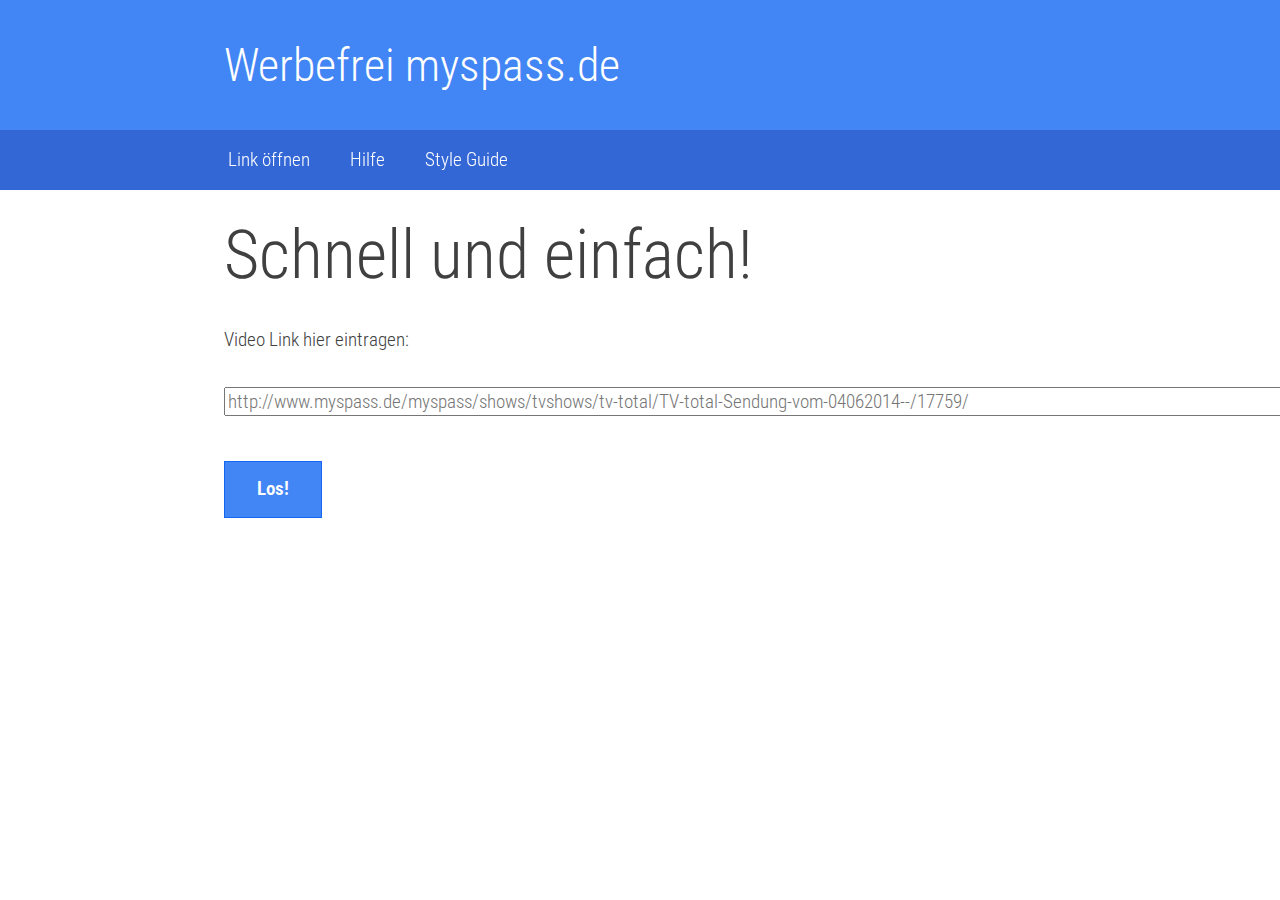
<file: app/basic.html>
<!doctype html>
<html class="no-js">
    <head>
        <meta charset="utf-8">
        <meta name="description" content="">
        <meta name="HandheldFriendly" content="True">
        <meta name="MobileOptimized" content="320">
        <meta name="viewport" content="width=device-width, initial-scale=1, minimal-ui">
        <meta http-equiv="cleartype" content="on">
        <title></title>

        <link rel="apple-touch-icon-precomposed" sizes="144x144" href="images/touch/apple-touch-icon-144x144-precomposed.png">
        <link rel="apple-touch-icon-precomposed" sizes="114x114" href="images/touch/apple-touch-icon-114x114-precomposed.png">
        <link rel="apple-touch-icon-precomposed" sizes="72x72" href="images/touch/apple-touch-icon-72x72-precomposed.png">
        <link rel="apple-touch-icon-precomposed" href="images/touch/apple-touch-icon-57x57-precomposed.png">
        <link rel="shortcut icon" sizes="196x196" href="images/touch/touch-icon-196x196.png">
        <link rel="shortcut icon" href="images/touch/apple-touch-icon.png">

        <!-- Tile icon for Win8 (144x144 + tile color) -->
        <meta name="msapplication-TileImage" content="images/touch/apple-touch-icon-144x144-precomposed.png">
        <meta name="msapplication-TileColor" content="#222222">

        <!-- SEO: If mobile URL is different from desktop URL, add a canonical link to the desktop page -->
        <!--
        <link rel="canonical" href="http://www.example.com/" >
        -->

        <!-- Add to homescreen for Chrome on Android -->
        <!--
        <meta name="mobile-web-app-capable" content="yes">
        -->

        <!-- For iOS web apps. Delete if not needed. https://github.com/h5bp/mobile-boilerplate/issues/94 -->
        <!--
        <meta name="apple-mobile-web-app-capable" content="yes">
        <meta name="apple-mobile-web-app-status-bar-style" content="black">
        <meta name="apple-mobile-web-app-title" content="">
        -->

        <!-- This script prevents links from opening in Mobile Safari. https://gist.github.com/1042026 -->
        <!--
        <script>(function(a,b,c){if(c in b&&b[c]){var d,e=a.location,f=/^(a|html)$/i;a.addEventListener("click",function(a){d=a.target;while(!f.test(d.nodeName))d=d.parentNode;"href"in d&&(d.href.indexOf("http")||~d.href.indexOf(e.host))&&(a.preventDefault(),e.href=d.href)},!1)}})(document,window.navigator,"standalone")</script>
        -->
        <!-- build:css styles/components/main.min.css -->
        <link rel="stylesheet" href="styles/h5bp.css">
        <link rel="stylesheet" href="styles/components/components.css">
        <link rel="stylesheet" href="styles/main.css">
        <!-- endbuild -->
    </head>
    <body>
        <header class="app-bar promote-layer">
            <div class="app-bar-container">
                <button class="menu"><img src="images/hamburger.svg"></button>
                <h1 class="logo">Werbefrei myspass.de</h1>
                <section class="app-bar-actions">
                <!-- Put App Bar Buttons Here -->
                </section>
            </div>
        </header>

        <nav class="navdrawer-container promote-layer">
            <h4>Navigation</h4>
            <ul>
                <li><a href="#hello">Link öffnen</a></li>
                <li><a href="#get-started">Hilfe</a></li>
                <li><a href="styleguide/index.html">Style Guide</a></li>
            </ul>
        </nav>

        <main>
            <h1 id="hello">Schnell und einfach!</h1>
            <p>Video Link hier eintragen:</p>
            <p><input type="search" placeholder="http://www.myspass.de/myspass/shows/tvshows/tv-total/TV-total-Sendung-vom-04062014--/17759/" size="100%" id="searchinput" /></p>
<!--            <video src="http://x3583brainc11021.s.o.l.lb.core-cdn.net/secdl/10bb8b9e1441f1bf7b448353275e05a7/53a44e2a/11021brainpool/ondemand/3583brainpool/163840/myspass2009/11/623/10507/17132/17132_61.mp4" type="video/mp4">
                <p>Dein Browser unterstützt kein Video Element Bitte die neuste Version von Google Chrome installieren.</p>
            </video>-->
            <p><a href="#0" class="button--primary" id="searchbtn">Los!</a></p>
            

            
            <br/>
<!--            <video controls>
                <source src="http://x3583brainc11021.s.o.l.lb.core-cdn.net/secdl/10bb8b9e1441f1bf7b448353275e05a7/53a44e2a/11021brainpool/ondemand/3583brainpool/163840/myspass2009/11/623/10507/17132/17132_61.mp4" type="video/mp4">
                <p>Dein Browser unterstützt kein Video Element Bitte die neuste Version von Google Chrome installieren.</p>
              </video>-->
        </main>

        <!-- build:js scripts/main.min.js -->
        <script src="scripts/zepto.min.js"></script>
        <script src="scripts/main.js"></script>
        <!-- endbuild -->

        <!-- Google Analytics: change UA-XXXXX-X to be your site's ID. -->
<!--        <script>
            (function(b,o,i,l,e,r){b.GoogleAnalyticsObject=l;b[l]||(b[l]=
            function(){(b[l].q=b[l].q||[]).push(arguments)});b[l].l=+new Date;
            e=o.createElement(i);r=o.getElementsByTagName(i)[0];
            e.src='//www.google-analytics.com/analytics.js';
            r.parentNode.insertBefore(e,r)}(window,document,'script','ga'));
            ga('create','UA-XXXXX-X');ga('send','pageview');
        </script>-->
        <!-- Built with love using Web Starter Kit -->
    </body>
</html>
</file>
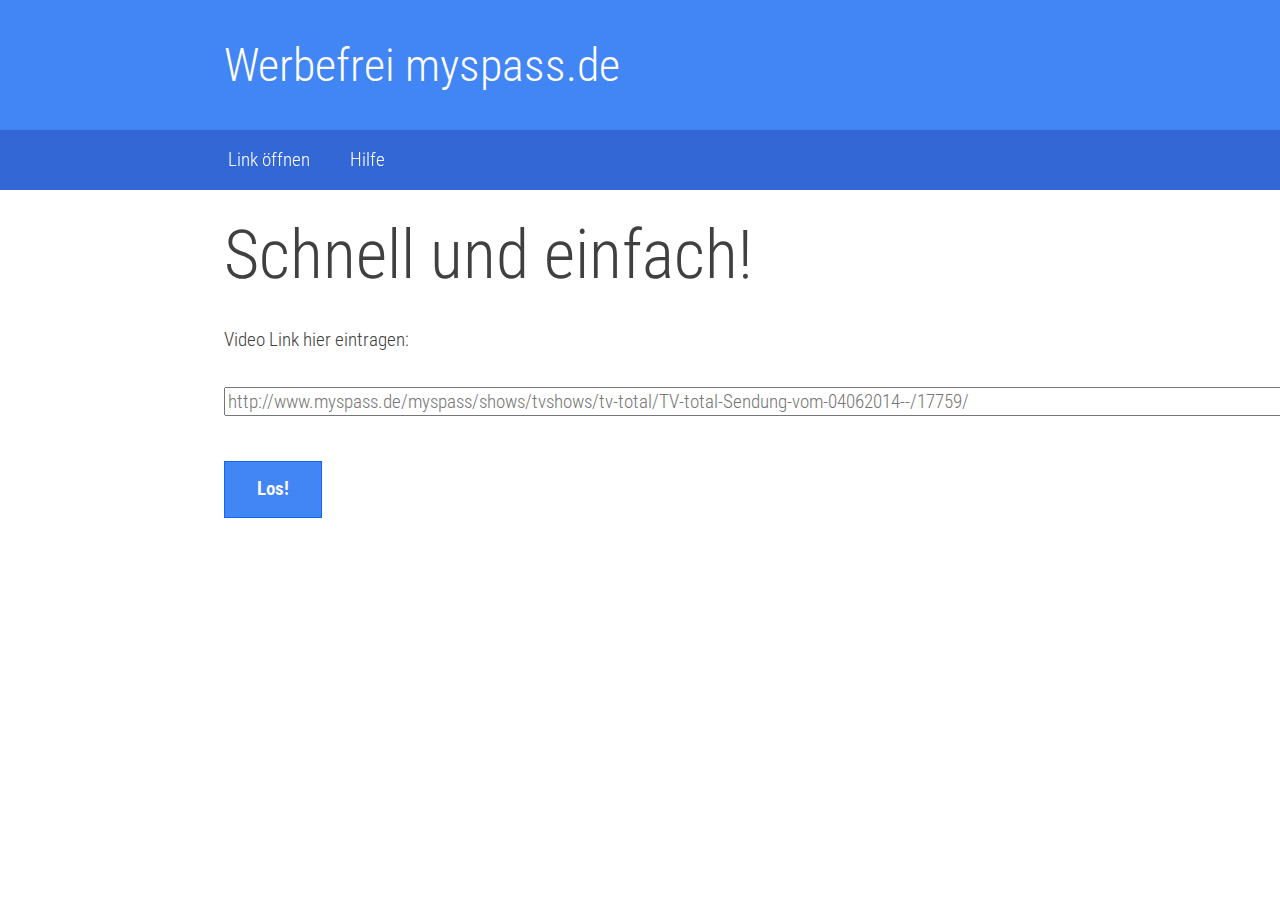
<file: app/index_old.html>
<!doctype html>
<html>
    <head>
        <meta charset="utf-8">
        <meta name="description" content="Keine Werbung! Schnell und einfach myspass.de benutzen!">
        <meta name="viewport" content="width=device-width, initial-scale=1, minimal-ui">
        <title>Werbefrei myspass.de</title>

        <!-- Add to homescreen for Chrome on Android -->
        <meta name="mobile-web-app-capable" content="yes">

        <!-- iOS icons -->
        <link rel="apple-touch-icon-precomposed" sizes="144x144" href="images/touch/apple-touch-icon-144x144-precomposed.png">
        <link rel="apple-touch-icon-precomposed" sizes="114x114" href="images/touch/apple-touch-icon-114x114-precomposed.png">
        <link rel="apple-touch-icon-precomposed" sizes="72x72" href="images/touch/apple-touch-icon-72x72-precomposed.png">
        <link rel="apple-touch-icon-precomposed" href="images/touch/apple-touch-icon-57x57-precomposed.png">

        <!-- Tile icon for Win8 (144x144 + tile color) -->
        <meta name="msapplication-TileImage" content="images/touch/ms-touch-icon-144x144-precomposed.png">
        <meta name="msapplication-TileColor" content="#3372DF">

        <!-- Generic Icon -->
        <link rel="shortcut icon" href="images/touch/touch-icon-57x57.png">

        <!-- SEO: If mobile URL is different from desktop URL, add a canonical link to the desktop page https://developers.google.com/webmasters/smartphone-sites/feature-phones -->
        <!--
        <link rel="canonical" href="http://www.example.com/">
        -->
        
        <!-- Chrome Add to Homescreen -->
        <link rel="shortcut icon" sizes="196x196" href="images/touch/touch-icon-196x196.png">

        <!-- For iOS web apps. Delete if not needed. https://github.com/h5bp/mobile-boilerplate/issues/94 -->
        <!--
        <meta name="apple-mobile-web-app-capable" content="yes">
        <meta name="apple-mobile-web-app-status-bar-style" content="black">
        <meta name="apple-mobile-web-app-title" content="">
        -->

        <!-- build:css styles/components/main.min.css -->
        <link rel="stylesheet" href="styles/min.h5bp.css">
        <link rel="stylesheet" href="styles/components/min.components.css">
        <link rel="stylesheet" href="styles/min.main.css">
        <!-- endbuild -->
    </head>
    <body>
        <header class="app-bar promote-layer">
            <div class="app-bar-container">
                <button class="menu"><img src="images/hamburger.svg"></button>
                <h1 class="logo">Werbefrei myspass.de</h1>
                <section class="app-bar-actions">
                <!-- Put App Bar Buttons Here -->
                </section>
            </div>
        </header>

        <nav class="navdrawer-container promote-layer">
            <h4>Navigation</h4>
            <ul>
                <li><a href="#hello">Link öffnen</a></li>
                <li><a href="#get-started">Hilfe</a></li>
            </ul>
        </nav>

        <main>
            <h1 id="hello">Schnell und einfach!</h1>
            <div class="code-sample" id="err" style="display:none;">
            <div class="highlight-module  highlight-module--left   highlight-module--remember  ">
              <div class="highlight-module__container  icon-exclamation ">
                <div class="highlight-module__content   g-wide--push-1 g-wide--pull-1  g-medium--push-1   ">
                  <p class="highlight-module__title"> Oooops!</p>
                  <p class="highlight-module__text"> Das hätte nicht passieren dürfen, ist der Link korrekt? </p>
                </div>
              </div>
            </div>
            </div>
            <p>Video Link hier eintragen:</p>
            <p><input type="search" placeholder="http://www.myspass.de/myspass/shows/tvshows/tv-total/TV-total-Sendung-vom-04062014--/17759/" size="100%" id="searchinput" /></p>
<!--            <video src="http://x3583brainc11021.s.o.l.lb.core-cdn.net/secdl/10bb8b9e1441f1bf7b448353275e05a7/53a44e2a/11021brainpool/ondemand/3583brainpool/163840/myspass2009/11/623/10507/17132/17132_61.mp4" type="video/mp4">
                <p>Dein Browser unterstützt kein Video Element Bitte die neuste Version von Google Chrome installieren.</p>
            </video>-->
            <p><a href="#0" class="button--primary" id="searchbtn">Los!</a></p>
            
            
            
            
            <video controls style="display:none;" id="videlem" type="video/mp4" src="#leer" autobuffer autoplay>
               
                <p>Dein Browser unterstützt kein Video Element. Bitte die neuste Version von Google Chrome installieren.</p>
            </video>
        </main>
    <div class="loading" style="display:none;">Loading&#8230;</div>
    <!--<div class="loading2">Das Video wird aufgewärmt, bitte warten...</div>-->
        <!-- build:js scripts/main.min.js -->
        <script src="scripts/zepto.min.js"></script>
        <script src="scripts/min.main.js"></script>
         <!-- endbuild -->

        <!-- Google Analytics: change UA-XXXXX-X to be your site's ID. -->
<!--        <script>
            (function(b,o,i,l,e,r){b.GoogleAnalyticsObject=l;b[l]||(b[l]=
            function(){(b[l].q=b[l].q||[]).push(arguments)});b[l].l=+new Date;
            e=o.createElement(i);r=o.getElementsByTagName(i)[0];
            e.src='//www.google-analytics.com/analytics.js';
            r.parentNode.insertBefore(e,r)}(window,document,'script','ga'));
            ga('create','UA-XXXXX-X');ga('send','pageview');
        </script>-->
        <!-- Built with love using Web Starter Kit -->
    </body>
</html>
</file>
<file: app/styles/min.h5bp.css>
html,
button,
input,
select,
textarea{color:#222;}
body{font-size:1em;line-height:1.4;}
a{color:#00e;}
a:visited{}
a:hover{color:#06e;}
img{vertical-align:middle;}
fieldset{border:0;margin:0;padding:0;}
textarea{resize:vertical;}
.nocallout{-webkit-touch-callout:none;}
.pressed{background-color:rgba(0, 0, 0, 0.7);}
textarea[contenteditable]{-webkit-appearance:none;}
.gifhidden{position:absolute;left:-100%;}
.ir{background-color:transparent;background-repeat:no-repeat;border:0;direction:ltr;display:block;overflow:hidden;text-align:left;text-indent:-999em;}
.ir br{display:none;}
.hidden{display:none !important;visibility:hidden;}
.visuallyhidden{border:0;clip:rect(0 0 0 0);height:1px;margin:-1px;overflow:hidden;padding:0;position:absolute;width:1px;}
.visuallyhidden.focusable:active,
.visuallyhidden.focusable:focus{clip:auto;height:auto;margin:0;overflow:visible;position:static;width:auto;}
.invisible{visibility:hidden;}
.clearfix:before,
.clearfix:after{content:"";display:table;}
.clearfix:after{clear:both;}
@media only screen and (min-width:800px){}
@media only screen and (-webkit-min-device-pixel-ratio:1.5),
only screen and (min-resolution:144dpi){}
</file>
<file: app/styles/components/min.components.css>
@import url("//fonts.googleapis.com/css?family=Roboto+Condensed:400,300,700,900");html{font-family:sans-serif;-ms-text-size-adjust:100%;-webkit-text-size-adjust:100%;}
body{margin:0;}
article,
aside,
details,
figcaption,
figure,
footer,
header,
hgroup,
main,
nav,
section,
summary{display:block;}
audio,
canvas,
progress,
video{display:inline-block;vertical-align:baseline;}
audio:not([controls]){display:none;height:0;}
[hidden],
template{display:none;}
a{background:transparent;}
a:active,
a:hover{outline:0;}
abbr[title]{border-bottom:1px dotted;}
b,
strong{font-weight:bold;}
dfn{font-style:italic;}
mark{background:#ff0;color:#000;}
sub,
sup{font-size:75%;line-height:0;position:relative;vertical-align:baseline;}
sup{top:-0.5em;}
sub{bottom:-0.25em;}
img{border:0;}
svg:not(:root){overflow:hidden;}
figure{margin:0;}
hr{box-sizing:content-box;height:0;}
pre{overflow:auto;}
code,
kbd,
pre,
samp{font-family:monospace, monospace;font-size:1em;}
button,
input,
optgroup,
select,
textarea{color:inherit;font:inherit;margin:0;}
button{overflow:visible;}
button,
select{text-transform:none;}
button,
html input[type="button"],
input[type="reset"],
input[type="submit"]{-webkit-appearance:button;cursor:pointer;}
button[disabled],
html input[disabled]{cursor:default;}
button::-moz-focus-inner,
input::-moz-focus-inner{border:0;padding:0;}
input{line-height:normal;}
input[type="checkbox"],
input[type="radio"]{box-sizing:border-box;padding:0;}
input[type="number"]::-webkit-inner-spin-button,
input[type="number"]::-webkit-outer-spin-button{height:auto;}
input[type="search"]{-webkit-appearance:textfield;box-sizing:content-box;}
input[type="search"]::-webkit-search-cancel-button,
input[type="search"]::-webkit-search-decoration{-webkit-appearance:none;}
legend{border:0;padding:0;}
textarea{overflow:auto;}
optgroup{font-weight:bold;}
table{border-collapse:collapse;border-spacing:0;}
td,
th{padding:0;}
blockquote{margin:0;}
*{-ms-box-sizing:border-box;box-sizing:border-box;}
html, body, button{-webkit-font-smoothing:antialiased;font-smoothing:antialiased;}
body{font-family:Helvetica, Arial, sans-serif;font-size:16px;line-height:1.6250em;font-weight:300;color:#404040;position:relative;}
body:after{content:"";position:absolute;top:0;left:0;bottom:0;right:0;width:100%;z-index:9;display:none;background-image:linear-gradient(top, rgba(0, 0, 0, 0.15) 95%, rgba(0, 0, 0, 0.15) 100%);-ms-background-size:100% 26px;background-size:100% 26px;}
body.debug:after{display:block;pointer-events:none;}
pre{background:#f0f0f0;padding:13px;}
.main-container{-ms-box-sizing:content-box;box-sizing:content-box;position:relative;padding-left:5%;padding-right:5%;margin-left:auto;margin-right:auto;}
@media only screen and (min-width:620px){.main-container{padding-left:4.8%;padding-right:4.8%;max-width:688px;}
}
@media only screen and (min-width:800px){.main-container{padding-left:4.4%;padding-right:4.4%;max-width:864px;}
}
.container{-ms-box-sizing:content-box;box-sizing:content-box;position:relative;padding-left:5%;padding-right:5%;margin-left:auto;margin-right:auto;}
@media only screen and (min-width:620px){.container{padding-left:4.8%;padding-right:4.8%;max-width:688px;}
}
@media only screen and (min-width:800px){.container{padding-left:4.4%;padding-right:4.4%;max-width:864px;}
}
@media only screen and (min-width:620px){.container-medium{-ms-box-sizing:content-box;box-sizing:content-box;position:relative;padding-left:5%;padding-right:5%;margin-left:auto;margin-right:auto;}
}
@media only screen and (min-width:620px) and (min-width:620px){.container-medium{padding-left:4.8%;padding-right:4.8%;max-width:688px;}
}
@media only screen and (min-width:620px) and (min-width:800px){.container-medium{padding-left:4.4%;padding-right:4.4%;max-width:864px;}
}
@media only screen and (max-width:619px){.container-small{-ms-box-sizing:content-box;box-sizing:content-box;position:relative;padding-left:5%;padding-right:5%;margin-left:auto;margin-right:auto;}
}
@media only screen and (max-width:619px) and (min-width:620px){.container-small{padding-left:4.8%;padding-right:4.8%;max-width:688px;}
}
@media only screen and (max-width:619px) and (min-width:800px){.container-small{padding-left:4.4%;padding-right:4.4%;max-width:864px;}
}
@media only screen and (min-width:800px){.content{margin-right:25.9%;}
.content pre{margin-right:-25.9%;}
}
@font-face{font-family:"icons";src:url("../../images/icons/icons.eot");src:url("../../images/icons/icons.eot?#iefix") format("embedded-opentype"), url("../../images/icons/icons.woff") format("woff"), url("../../images/icons/icons.ttf") format("truetype"), url("../../images/icons/icons.svg?#icons") format("svg");font-weight:normal;font-style:normal;}
.icon{font-family:"icons";display:inline-block;vertical-align:top;line-height:1;font-weight:normal;font-style:normal;speak:none;text-decoration:inherit;text-transform:none;text-rendering:optimizeLegibility;-webkit-font-smoothing:antialiased;-moz-osx-font-smoothing:grayscale;}
.icon-bullet:before, ul li:before, ul.list-links a:before, .list-anchor a:before{content:"\e001";}
.icon-chevron-down:before{content:"\e002";}
.icon-chevron-large:before{content:"\e003";}
.icon-chevron-left:before, .article-nav-link--prev:before{content:"\e004";}
.icon-chevron-right:before, .article-nav-link--next:before, ul.list-links.list-links--primary a:before{content:"\e005";}
.icon-chevron-up:before{content:"\e006";}
.icon-close:before{content:"\e007";}
.icon-cog:before{content:"\e008";}
.icon-diamond:before{content:"\e009";}
.icon-exclamation:before{content:"\e00a";}
.icon-google-dev:before{content:"\e00b";}
.icon-hash:before{content:"\e00c";}
.icon-introduction-to-media:before{content:"\e00d";}
.icon-lessons:before{content:"\e00e";}
.icon-menu:before{content:"\e00f";}
.icon-minus:before{content:"\e010";}
.icon-multi-device-layouts:before{content:"\e011";}
.icon-performance:before{content:"\e012";}
.icon-plus:before{content:"\e013";}
.icon-question:before{content:"\e014";}
.icon-slash:before{content:"\e015";}
.icon-star:before{content:"\e016";}
.icon-tick:before{content:"\e017";}
.icon-user-input:before{content:"\e018";}
.highlight-module{overflow:hidden;margin-top:52px;margin-bottom:26px;position:relative;}
.highlight-module:after{background:#f0f0f0;content:"";height:100%;position:absolute;top:0;bottom:0;z-index:0;width:100%;right:0;left:0;}
.highlight-module ul,
.highlight-module ol{padding-left:0;}
.highlight-module__container{-ms-box-sizing:content-box;box-sizing:content-box;padding-left:5%;padding-right:5%;margin-left:auto;margin-right:auto;padding-bottom:78px;z-index:1;position:relative;}
@media only screen and (min-width:620px){.highlight-module__container{padding-left:4.8%;padding-right:4.8%;max-width:688px;}
}
@media only screen and (min-width:800px){.highlight-module__container{padding-left:4.4%;padding-right:4.4%;max-width:864px;}
}
.highlight-module__container:before{display:none;}
@media only screen and (min-width:620px){.highlight-module__container:before{display:block;position:absolute;top:106px;right:45px;font-family:"icons";font-size:130px;line-height:1px;text-align:center;height:100%;width:30.3%;color:#ffffff;}
}
.highlight-module--left .highlight-module__container:before{right:auto;left:45px;}
@media only screen and (min-width:800px){.highlight-module__container:before{top:134px;width:22.2%;font-size:180px;}
.highlight-module--large .highlight-module__container:before{font-size:430px;}
}
@media only screen and (min-width:620px){.highlight-module__container{padding-bottom:52px;}
}
@media only screen and (min-width:800px){.highlight-module__container{min-height:208px;}
}
.highlight-module__title{font-family:"Roboto Condensed", Helvetica, sans-serif;font-size:68px;font-weight:300;line-height:1.1471em;padding-top:0.3824em;padding-bottom:0;padding-top:26px;}
@media only screen and (min-width:800px){.highlight-module__title{font-family:"Roboto Condensed", Helvetica, sans-serif;font-size:110px;font-weight:300;line-height:1.19em;padding-top:0.2364em;padding-bottom:0;}
}
@media only screen and (min-width:800px){.highlight-module__title{font-family:"Roboto Condensed", Helvetica, sans-serif;font-size:42px;font-weight:300;line-height:1.2381em;padding-top:0.6190em;padding-bottom:0;}
}
@media only screen and (min-width:800px) and (min-width:800px){.highlight-module__title{font-family:"Roboto Condensed", Helvetica, sans-serif;font-size:68px;font-weight:300;line-height:1.1471em;padding-top:0.3824em;padding-bottom:0;}
}
.highlight-module__cta{display:block;}
.highlight-module--learning{color:#ffffff;}
.highlight-module--learning:after{background-color:#da2e75;}
.highlight-module--learning a{color:#ffffff;text-decoration:underline;}
.highlight-module--remember{color:#ffffff;}
.highlight-module--remember:after{background-color:#09829a;}
.highlight-module--remember a{color:#ffffff;text-decoration:underline;}
.highlight-module--code{overflow:visible;margin-bottom:52px;}
.highlight-module--code pre{margin:0;padding-top:26px;font-size:14px;line-height:26px;padding-bottom:0;padding-left:0;padding-right:0;}
.highlight-module--code pre span{margin:0;padding:0;display:inline-block;}
.highlight-module--code code{margin:0;padding:0;word-spacing:-2px;display:block;}
.highlight-module--code .highlight-module__container{padding-bottom:0;}
.highlight-module--code .highlight-module__cta{position:absolute;bottom:-26px;}
@media only screen and (min-width:800px){.highlight-module--left:after{width:80%;right:20%;}
}
@media only screen and (min-width:800px){.highlight-module--right:after{width:80%;left:20%;}
}
@media only screen and (min-width:800px){.highlight-module--right.highlight-module--code:after{width:100%;left:0;}
}
.highlight-module--inline{color:#404040;overflow:visible;margin:26px 0 0;}
.highlight-module--inline .highlight-module__container{padding-bottom:0;}
.highlight-module--inline .highlight-module__container:before{display:none;}
.highlight-module--inline .highlight-module__content{border-color:#e0e0e0;border-style:solid;border-width:1px;border-left-width:0;border-right-width:0;margin-bottom:-2px;padding:0 0 26px;}
.highlight-module--inline .highlight-module__title{font-size:20px;font-weight:300;line-height:1.3000em;padding-top:1.3000em;padding-bottom:0;}
@media only screen and (min-width:800px){.highlight-module--inline .highlight-module__title{font-family:"Roboto Condensed", Helvetica, sans-serif;font-size:26px;font-weight:300;line-height:1.0000em;padding-top:1.0000em;padding-bottom:0;}
}
.highlight-module--inline.highlight-module--remember .highlight-module__title, .highlight-module--inline.highlight-module--remember li:before{color:#09829a;}
.highlight-module--inline.highlight-module--learning .highlight-module__title, .highlight-module--inline.highlight-module--learning li:before{color:#da2e75;}
.highlight-module--inline:after{display:none !important;}
.editorial-header{overflow:hidden;}
.editorial-header .breadcrumbs{color:#3372df;}
.editorial-header .breadcrumbs a{color:#3372df;}
@media only screen and (min-width:620px){.editorial-header .container{position:relative;}
.editorial-header .container:before{content:"\e003";font-family:"icons";font-size:1000px;line-height:0;display:block;position:absolute;top:0;right:100%;color:#f0f0f0;margin:168px -35px 0 0;}
}
.editorial-header__excerpt{font-size:20px;font-weight:300;line-height:1.3000em;padding-top:1.3000em;padding-bottom:0;font-family:"Roboto Condensed", Helvetica, sans-serif;}
.editorial-header .tag{padding-top:52px;}
.editorial-header__subtitle{font-family:"Roboto Condensed", Helvetica, sans-serif;font-size:42px;font-weight:300;line-height:1.2381em;padding-top:0.6190em;padding-bottom:0;padding-top:0;color:#3372df;}
@media only screen and (min-width:800px){.editorial-header__subtitle{font-family:"Roboto Condensed", Helvetica, sans-serif;font-size:68px;font-weight:300;line-height:1.1471em;padding-top:0.3824em;padding-bottom:0;}
}
@media only screen and (min-width:620px){.editorial-header__subtitle{padding-top:0;padding-bottom:26px;}
}
.editorial-header__toc{margin-top:26px;}
.editorial-header__toc ol{padding-top:0;}
@media only screen and (min-width:620px){.editorial-header__toc ol{padding-top:0;}
}
.editorial-header__toc-title{font-family:"Roboto Condensed", Helvetica, sans-serif;border-bottom:1px solid #e0e0e0;margin-bottom:13px;padding-bottom:13px !important;color:#3372df;}
.summary-header{background-color:#3372df;padding-bottom:78px;color:#ffffff;margin-bottom:26px;-ms-box-shadow:inset 0 2px 0 0 white;box-shadow:inset 0 2px 0 0 white;}
.summary-header .breadcrumbs__link{color:#ffffff;}
.summary-header__anchor-list{margin-top:52px;}
.summary-header__anchors-item a{color:#ffffff;}
.related-guides{margin-top:78px;padding-bottom:50px;border-top:2px solid #e0e0e0;padding-top:50px;}
.related-guides__list .list-links{padding-top:0;}
.related-guides__list a{display:block;}
.related-guides__title{font-family:"Roboto Condensed", Helvetica, sans-serif;font-size:26px;font-weight:300;line-height:1.0000em;padding-top:1.0000em;padding-bottom:0;padding-top:0;}
@media only screen and (min-width:800px){.related-guides__title{font-family:"Roboto Condensed", Helvetica, sans-serif;font-size:42px;font-weight:300;line-height:1.2381em;padding-top:0.6190em;padding-bottom:0;}
}
@media only screen and (min-width:620px){.related-guides__title{padding-top:0;}
}
.related-guides__main-link{text-transform:uppercase;}
.related-guides__main-link:before{content:"#";display:inline-block;padding-right:2px;}
.in-this-guide{margin-top:-78px;}
.in-this-guide__title{font-size:20px;font-weight:300;line-height:1.3000em;padding-top:1.3000em;padding-bottom:0;font-family:"Roboto Condensed", Helvetica, sans-serif;margin-bottom:26px;}
.articles-section{background:#f0f0f0;text-align:center;}
.articles-count{color:#3372df;font-family:"Roboto Condensed", Helvetica, sans-serif;margin-top:-52px;font-weight:400;}
.article-section__icon{top:-26px;}
@media only screen and (min-width:620px){.article-section__icon{top:-39px;}
}
.guides-section{background:#f0f0f0;text-align:center;padding:26px 0 104px;}
.page-header{text-align:center;}
.page-header .breadcrumbs{text-align:left;color:#3372df;}
.page-header .breadcrumbs a{color:#3372df;}
.page-header h3{color:#404040;padding-top:52px;}
.page-header__excerpt{position:relative;padding-top:0;}
.page-header__excerpt:last-child{padding-bottom:78px;}
.featured-section{background:#f0f0f0;}
.featured-spotlight{background:#404040;color:#ffffff;overflow:hidden;padding-bottom:77px;margin-top:52px;}
.featured-spotlight p{padding-bottom:26px;}
.featured-spotlight .cta--primary{color:#ffffff;}
.featured-spotlight .cta--primary:hover{color:#ffffff;}
.featured-spotlight__container{position:relative;}
@media only screen and (max-width:619px){.featured-spotlight__img{padding-top:58.4%;padding-bottom:0;height:0;overflow:hidden;position:relative;width:100%;}
}
.featured-spotlight__img img{margin:0 auto;display:block;width:100%;position:absolute;left:0;top:0;margin:0;}
@media only screen and (min-width:620px){.featured-spotlight__img img{width:auto;max-width:none;left:109%;}
}
@media only screen and (min-width:800px){.featured-spotlight__img img{left:107.4%;}
}
.quote__content{position:relative;font-family:"Roboto Condensed", Helvetica, sans-serif;font-size:16px;line-height:1.6250em;padding-top:1.6250em;padding-bottom:0;padding-top:104px;padding-left:26px;}
@media only screen and (min-width:800px){.quote__content{font-size:20px;font-weight:300;line-height:1.3000em;padding-top:1.3000em;padding-bottom:0;}
}
@media only screen and (min-width:620px){.quote__content{padding-top:52px;padding-left:0;}
}
.quote__content p{border-top:1px solid #e0e0e0;text-align:right;font-weight:500;margin-top:12px;padding-top:13px;}
.quote__content:before{content:open-quote;display:block;position:absolute;font-family:"Roboto Condensed", Helvetica, sans-serif;font-weight:700;color:#f0f0f0;top:90px;left:26px;font-size:260px;}
@media only screen and (min-width:620px){.quote__content:before{top:225px;left:-210px;font-size:540px;}
}
.article-nav{overflow:hidden;position:relative;}
.article-nav:before{content:"";border-left:2px solid #e0e0e0;height:100%;position:absolute;top:0;left:50%;}
.article-nav-link{padding:26px 32px;float:left;width:50%;position:relative;}
.article-nav-link:before{position:absolute;top:21px;font-family:"Roboto Condensed", Helvetica, sans-serif;font-size:20px;font-weight:400;}
@media only screen and (min-width:620px){.article-nav-link:before{top:25px;font-size:26px;display:block;padding:13px 10px;color:#ffffff;background:#3372df;}
}
.article-nav p{padding:0;margin:0;}
.article-nav-link--prev{text-align:right;}
.article-nav-link--prev:before{font-family:"icons";left:32px;}
@media only screen and (min-width:620px){.article-nav-link--prev p{padding-left:52px;}
}
.article-nav-link--next:before{font-family:"icons";right:32px;}
@media only screen and (min-width:620px){.article-nav-link--next p{padding-right:52px;}
}
.article-nav-count{font-size:20px;font-weight:300;line-height:1.3000em;padding-top:1.3000em;padding-bottom:0;font-weight:700;}
@media only screen and (min-width:800px){.article-nav-count{font-family:"Roboto Condensed", Helvetica, sans-serif;font-size:26px;font-weight:300;line-height:1.0000em;padding-top:1.0000em;padding-bottom:0;}
}
@media only screen and (min-width:620px){.article-nav-count{font-weight:400;}
}
@media only screen and (min-width:620px){.did-you-know ol{padding-top:0 !important;}
}
.did-you-know .cta--primary{margin-top:26px;font-weight:500;}
.did-you-know > .g--half{position:relative;padding-left:0;}
@media only screen and (min-width:620px){.did-you-know > .g--half{padding-left:32px;}
}
.did-you-know__symbol{padding-bottom:312px;}
@media only screen and (min-width:620px){.did-you-know__symbol{padding-bottom:26px;}
}
.did-you-know__symbol:after{content:"\e014";color:#3372df;font-family:"icons";font-size:300px;top:150px;left:30%;position:relative;display:block;width:0;}
@media only screen and (min-width:620px){.did-you-know__symbol:after{position:absolute;font-size:400px;top:200px;left:110%;}
}
@media only screen and (min-width:800px){.did-you-know__symbol:after{position:absolute;font-size:400px;top:200px;left:124%;}
}
.toc__title{font-size:16px;line-height:1.6250em;padding-top:1.6250em;padding-bottom:0;font-family:"Roboto Condensed", Helvetica, sans-serif;padding-bottom:13px;margin-bottom:12px;border-bottom:1px solid #e0e0e0;}
@media only screen and (min-width:800px){.toc__title{font-size:20px;font-weight:300;line-height:1.3000em;padding-top:1.3000em;padding-bottom:0;}
}
@media only screen and (min-width:620px){.toc__title{padding-bottom:13px;margin-bottom:13px;}
}
.toc__list{padding-top:0;border-bottom:1px solid #e0e0e0;padding-bottom:12px;margin-bottom:13px;}
.toc__list a{display:block;}
.toc__sublist{padding-top:0;}
.next-lessons{background:#404040;padding:26px 26px 52px;margin-top:26px;color:#ffffff;position:relative;}
@media only screen and (min-width:620px){.next-lessons h3 i{display:none;}
}
.next-lessons:before, .next-lessons:after{color:rgba(255, 255, 255, 0.5);position:absolute;display:none;}
@media only screen and (min-width:620px){.next-lessons:before, .next-lessons:after{display:inline-block;}
}
@media only screen and (min-width:620px){.next-lessons:before{content:attr(data-current-lesson);font-family:"Roboto Condensed", Helvetica, sans-serif;font-size:16px;font-weight:400;line-height:1;background:#404040;display:inline-block;padding:5px 7px;right:127px;top:143px;z-index:1;color:rgba(255, 255, 255, 0.5);}
}
@media only screen and (min-width:800px){.next-lessons:before{font-size:20px;padding-left:15px;padding-right:15px;top:126px;right:230px;}
}
@media only screen and (min-width:620px){.next-lessons:after{content:"\e00e";font-family:"icons";font-size:150px;right:40px;top:185px;}
}
@media only screen and (min-width:800px){.next-lessons:after{font-size:210px;right:120px;}
}
.demo{margin-bottom:26px;margin-top:26px;}
.demo [class*="g-"]{background-color:#eee;position:relative;margin-bottom:26px;min-height:156px;}
.demo [class*="g-"]:before, .demo [class*="g-"]:after{font-size:13px;line-height:2.0000em;padding-top:2.0000em;padding-bottom:0;display:block;margin:0 10px;}
.demo [class*="g-"]:before{content:"HTML classes: ";font-weight:700;}
.demo [class*="g-"]:after{content:attr(class);word-spacing:15px;}
@media only screen and (min-width:620px) and (max-width:799px){.g-medium--1{float:left;margin-right:4.5%;width:30.3%;}
.g-medium--push-1{margin-left:34.8%;}
.g-medium--pull-1{margin-right:34.8%;}
.g-medium--2{float:left;margin-right:4.5%;width:65.1%;}
.g-medium--push-2{margin-left:69.6%;}
.g-medium--pull-2{margin-right:69.6%;}
.g-medium--3{float:left;margin-right:4.5%;width:99.9%;margin-right:0;}
.g-medium--full{float:left;margin-right:4.5%;margin-right:0;width:100%;}
.g--third{float:left;margin-right:4.5%;width:30.3%;}
.g--half,
.g-medium--half{float:left;margin-right:4.5%;width:47.75%;}
.g-medium--last{margin-right:0;}
.g--pull-half{margin-right:52.25%;}
}
@media only screen and (min-width:800px){.g-wide--1{float:left;margin-right:3.7%;width:22.2%;}
.g-wide--push-1{margin-left:25.9%;}
.g-wide--pull-1{margin-right:25.9%;}
.g-wide--2{float:left;margin-right:3.7%;width:48.1%;}
.g-wide--push-2{margin-left:51.8%;}
.g-wide--pull-2{margin-right:51.8%;}
.g-wide--3{float:left;margin-right:3.7%;width:74%;}
.g-wide--push-3{margin-left:77.7%;}
.g-wide--pull-3{margin-right:77.7%;}
.g-wide--4{float:left;margin-right:3.7%;width:99.9%;margin-right:0;}
.g-wide--last{margin-right:0;}
.g-wide--full{float:left;margin-right:3.7%;margin-right:0;width:100%;}
.g--third{float:left;margin-right:3.7%;width:30.8%;}
.g--half,
.g-wide--half{float:left;margin-right:3.7%;width:48.15%;}
.g--pull-half{margin-right:51.85%;}
}
.g--last{margin-right:0;}
.g--centered{float:none;margin-left:auto;margin-right:auto;}
.grid-overlay{display:none;pointer-events:none;}
.debug .grid-overlay{-ms-box-sizing:content-box;box-sizing:content-box;position:relative;padding-left:5%;padding-right:5%;margin-left:auto;margin-right:auto;position:absolute;top:0;bottom:0;left:0;right:0;height:100%;display:block;}
@media only screen and (min-width:620px){.debug .grid-overlay{padding-left:4.8%;padding-right:4.8%;max-width:688px;}
}
@media only screen and (min-width:800px){.debug .grid-overlay{padding-left:4.4%;padding-right:4.4%;max-width:864px;}
}
.debug .grid-overlay [class*="g-"]{height:100%;background-color:rgba(89, 89, 89, 0.2);}
@media only screen and (min-width:620px) and (max-width:799px){.debug .grid-overlay .g-wide--last{display:none;}
}
@media only screen and (max-width:619px){.debug .grid-overlay{display:none;}
}
h1, h2, h3, h4, h5, p{margin:0;}
.small,
small{font-size:13px;line-height:2.0000em;padding-top:2.0000em;padding-bottom:0;}
.base,
p,
ul,
ol{font-size:16px;line-height:1.6250em;padding-top:1.6250em;padding-bottom:0;}
.medium,
h4{font-size:16px;line-height:1.6250em;padding-top:1.6250em;padding-bottom:0;}
@media only screen and (min-width:800px){.medium,
h4{font-size:20px;font-weight:300;line-height:1.3000em;padding-top:1.3000em;padding-bottom:0;}
}
.large,
h3{font-size:20px;font-weight:300;line-height:1.3000em;padding-top:1.3000em;padding-bottom:0;}
@media only screen and (min-width:800px){.large,
h3{font-family:"Roboto Condensed", Helvetica, sans-serif;font-size:26px;font-weight:300;line-height:1.0000em;padding-top:1.0000em;padding-bottom:0;}
}
.xlarge,
h2{font-family:"Roboto Condensed", Helvetica, sans-serif;font-size:26px;font-weight:300;line-height:1.0000em;padding-top:1.0000em;padding-bottom:0;}
@media only screen and (min-width:800px){.xlarge,
h2{font-family:"Roboto Condensed", Helvetica, sans-serif;font-size:42px;font-weight:300;line-height:1.2381em;padding-top:0.6190em;padding-bottom:0;}
}
.xxlarge,
h1{font-family:"Roboto Condensed", Helvetica, sans-serif;font-size:42px;font-weight:300;line-height:1.2381em;padding-top:0.6190em;padding-bottom:0;}
@media only screen and (min-width:800px){.xxlarge,
h1{font-family:"Roboto Condensed", Helvetica, sans-serif;font-size:68px;font-weight:300;line-height:1.1471em;padding-top:0.3824em;padding-bottom:0;}
}
.huge{font-family:"Roboto Condensed", Helvetica, sans-serif;font-size:68px;font-weight:300;line-height:1.1471em;padding-top:0.3824em;padding-bottom:0;}
@media only screen and (min-width:800px){.huge{font-family:"Roboto Condensed", Helvetica, sans-serif;font-size:110px;font-weight:300;line-height:1.19em;padding-top:0.2364em;padding-bottom:0;}
}
li > p{padding-top:0;}
.button, .button--primary, .button--secondary, .button--secondary-variation{display:inline-block;padding:12px 32px;margin-bottom:13px;margin-top:13px;min-height:26px;text-align:center;font-family:"Roboto Condensed", Helvetica, sans-serif;font-weight:600;text-decoration:none;outline:0;transition:none;}
.button:hover, .button--primary:hover, .button--secondary:hover, .button--secondary-variation:hover{background:#4d4d4d;color:#ffffff;border:1px solid #4d4d4d;text-decoration:none;}
.button--primary{background:#4285f4;color:white;border:1px solid #1266f1;}
.button--secondary{background:white;color:#3372df;border:1px solid #e6e6e6;}
.button--secondary-variation{background:white;color:#3372df;border:1px solid #e6e6e6;border-color:transparent;}
ul,
ol{list-style:none;margin:0;}
@media only screen and (max-width:619px){ul,
ol{padding-left:0;}
}
ul li{position:relative;padding-left:16px;}
ul li:before{font-family:"icons";font-size:13px;display:block;font-weight:400;position:absolute;top:0;left:0;line-height:26px;}
ul li:before{font-size:4px;}
ol{counter-reset:list;}
ol > li{position:relative;padding-left:32px;}
ol > li:before{counter-increment:list;content:"0" counter(list);color:inherit;font-weight:400;display:inline-block;position:absolute;left:0;}
ol > li:nth-child(10n) ~ li:before, ol > li:nth-child(10n):before{content:counter(list);}
ul ol{padding-top:0;}
ol ul{padding-top:0;}
ul.list-links li:before{display:none;}
ul.list-links a{font-weight:400;}
ul.list-links a:before{font-family:"icons";font-size:13px;display:block;font-weight:400;position:absolute;top:0;left:0;line-height:26px;}
ul.list-links a:before{font-size:4px;}
ul.list-links.list-links--primary a{font-weight:400;font-family:"Roboto Condensed", Helvetica, sans-serif;line-height:1;text-decoration:none;}
ul.list-links.list-links--primary a:before{font-family:"icons";font-size:13px;display:block;font-weight:400;position:absolute;top:0;left:0;line-height:26px;}
ol.list-links li:before{display:none;}
ol.list-links li a{display:inline-block;font-weight:300;}
ol.list-links li a:before{counter-increment:list;content:"0" counter(list);color:inherit;font-weight:400;display:inline-block;position:absolute;left:0;}
ol.list-links li:nth-child(10n) ~ li a:before, ol.list-links li:nth-child(10n) a:before{content:counter(list);}
ol.list-links.list-links--secondary a:before{display:none;}
.list-links--secondary{font-size:16px;line-height:1.6250em;padding-top:1.6250em;padding-bottom:0;padding-left:0;}
.list-links--secondary li{padding-left:0;}
.list-anchor{padding-left:0;}
.list-anchor li{font-size:16px;line-height:1.6250em;padding-top:1.6250em;padding-bottom:0;padding-top:0;padding-left:0;}
.list-anchor li:before{display:none;}
.list-anchor a{line-height:1;display:inline-block;padding-left:16px;}
.list-anchor a:before{font-family:"icons";font-size:13px;display:block;font-weight:400;position:absolute;top:0;left:0;line-height:26px;}
.list-anchor a:before{font-size:4px;}
@media only screen and (min-width:620px){.list-small li{font-size:13px;line-height:2.0000em;padding-top:2.0000em;padding-bottom:0;padding-top:0;}
}
.list-centered{text-align:center;padding-left:0;}
.featured-list{padding-top:78px;padding-bottom:78px;}
.featured-list__item{background:#ffffff;padding-left:0;padding-top:26px;padding-bottom:26px;margin-top:26px;}
@media only screen and (min-width:620px){.featured-list__item{min-height:338px;padding:52px 32px;}
}
.featured-list__item:first-child{margin-top:0;}
.featured-list__item p{margin-bottom:26px;}
.featured-list__img-wrapper{display:none;position:relative;padding-top:26px;margin:0 -5%;}
@media only screen and (min-width:620px){.featured-list__img-wrapper{display:block;padding-top:0;margin:0;}
}
@media only screen and (min-width:620px){.featured-list__img{padding-top:60.8%;padding-bottom:0;height:0;overflow:hidden;position:absolute;width:100%;}
}
.featured-list__img img{display:block;margin:0 auto;max-width:100%;}
@media only screen and (min-width:620px){.featured-list__img img{margin:0;position:absolute;top:0;height:100%;width:100%;left:0;}
}
.related-guides-list{font-family:"Roboto Condensed", Helvetica, sans-serif;padding-top:0;padding-left:0;}
@media only screen and (min-width:620px){.related-guides-list{padding-top:26px;}
}
@media only screen and (min-width:800px){.related-guides-list{padding-top:0;}
}
.related-guides-list p{padding-top:0;}
.related-guides-list .tag{padding-top:0;}
.related-guides-list li{padding-top:26px;padding-bottom:25px;border-bottom:1px solid #e0e0e0;}
.related-guides-list li:last-child{border-color:transparent;}
@media only screen and (min-width:620px){.related-guides-list li{padding-top:0;padding-bottom:0;border-color:transparent;}
}
.list--reset{padding-left:0;}
.list--reset li{padding-left:0;}
.list--reset.list-links a:before, .list--reset li:before{display:none !important;}
.list-lessons{padding-left:0;}
.list-lessons a{color:#ffffff;}
.list-lessons .current,
.list-lessons .current a{text-decoration:none;cursor:default;}
.list-lessons .current .icon{font-size:13px;display:inline-block;background:rgba(0, 0, 0, 0.2);border-radius:100%;width:26px;line-height:26px;text-align:center;margin-left:7px;}
.list-guides-intro{margin-bottom:52px;}
@media only screen and (max-width:619px){.list-guides-intro{padding-top:52px;}
}
.list-guides-intro li{border-bottom:1px solid #e0e0e0;padding-bottom:51px;margin-bottom:52px;}
@media only screen and (min-width:620px){.list-guides-intro li{border-color:transparent;padding-bottom:0;}
}
.list-guides-intro li:last-child{border-bottom:transparent;margin-bottom:0;}
a{color:#3372df;}
a:hover{text-decoration:none;}
.cta--primary{font-family:"Roboto Condensed", Helvetica, sans-serif;color:#3372df;font-weight:400;display:inline-block;line-height:1;text-decoration:none;}
.cta--primary:hover{color:#404040;}
.cta--primary:before{display:inline-block;padding-right:10px;font-family:"icons";line-height:25px;font-size:13px;content:"\e005";}
.cta--secondary{font-family:"Roboto Condensed", Helvetica, sans-serif;color:#3372df;font-weight:400;display:inline-block;line-height:1;}
.cta--secondary:hover{color:#404040;}
table{margin-top:26px;width:100%;}
table thead{background:#3372df;color:#ffffff;}
table th{text-align:center;display:none;font-family:"Roboto Condensed", Helvetica, sans-serif;font-size:16px;line-height:1.6250em;padding-top:1.6250em;padding-bottom:0;}
@media only screen and (min-width:800px){table th{font-size:20px;font-weight:300;line-height:1.3000em;padding-top:1.3000em;padding-bottom:0;}
}
@media only screen and (min-width:620px){table tr{border-bottom:1px solid #ffffff;}
}
table tbody{background:#f0f0f0;}
table td{display:block;padding-top:13px;padding-bottom:13px;}
table td:before{content:attr(data-th) " :";display:inline-block;color:#ffffff;background:#3372df;border-right:2px solid #ffffff;position:absolute;top:0;left:0;bottom:0;width:100px;max-height:100%;font-family:"Roboto Condensed", Helvetica, sans-serif;font-size:16px;font-weight:400;padding-left:13px;padding-top:13px;}
@media only screen and (min-width:620px){table td:before{display:none;}
}
table th,
table td{position:relative;padding-left:140px;}
@media only screen and (min-width:620px){table th,
table td{display:table-cell;}
}
@media only screen and (min-width:620px){table th{padding:26px;padding-top:13px;padding-bottom:12px;}
}
@media only screen and (min-width:620px){table td{padding:26px;padding-bottom:25px;}
}
td:last-child:after{content:"";display:block;background:#ffffff;height:1px;left:0;position:absolute;bottom:0;width:100%;}
@media only screen and (min-width:620px){td:last-child:after{display:none;}
}
.table-2 col{width:344px;}
@media only screen and (min-width:800px){.table-2 col{width:432px;}
}
@media only screen and (min-width:620px){.table-2 th:first-child,
.table-2 td:first-child{border-right:2px solid #ffffff;}
}
.table-3 col{width:229.3333333333px;}
@media only screen and (min-width:800px){.table-3 col{width:288px;}
}
@media only screen and (min-width:620px){.table-3 th:nth-child(2),
.table-3 td:nth-child(2){border-left:2px solid #ffffff;border-right:2px solid #ffffff;}
}
.table-4 col{width:172px;}
@media only screen and (min-width:800px){.table-4 col{width:216px;}
}
@media only screen and (min-width:620px){.table-4 th:nth-child(2), .table-4 th:nth-child(3),
.table-4 td:nth-child(2),
.table-4 td:nth-child(3){border-left:2px solid #ffffff;border-right:2px solid #ffffff;}
}
img,
video,
object{max-width:100%;}
.content img{margin-top:26px;margin-bottom:26px;}
.breadcrumbs{display:none;position:relative;z-index:1;}
@media only screen and (min-width:620px){.breadcrumbs{display:block;}
}
.breadcrumbs p{font-size:13px;line-height:2.0000em;padding-top:2.0000em;padding-bottom:0;padding-top:26px;}
.breadcrumbs__link{font-size:13px;line-height:2.0000em;padding-top:2.0000em;padding-bottom:0;color:black;font-weight:400;padding-top:0;}
@media only screen and (min-width:620px){.breadcrumbs__link{padding-top:0;}
}
.subsection-title{color:#404040;margin-top:52px;}
.subsection-number{font-size:16px;line-height:1.6250em;padding-top:1.6250em;padding-bottom:0;padding-top:0;display:block;}
.articles-list{padding-left:0;}
.articles-list__item{padding-bottom:52px;padding-left:0;}
.articles-list__item:last-child{padding-bottom:53px;}
.articles-list__item:before{content:"";display:block;width:40%;height:1px;box-shadow:inset 0 1px 0 0 #e0e0e0;margin-right:0;margin-left:30%;}
.articles-list__item h3 a:hover{text-decoration:none;}
.articles-list__item p{margin-top:26px;margin-bottom:26px;}
.articles-list__item:first-child{padding-top:0;}
@media only screen and (min-width:620px){.articles-list__item:first-child{padding-top:24px;}
}
.articles-list__item:first-child:before{display:none;}
.guides-list{overflow:hidden;}
@media only screen and (min-width:620px){.guides-list{display:-webkit-flex;display:flex;-webkit-justify-content:space-between;justify-content:space-between;-webkit-flex-wrap:wrap;flex-wrap:wrap;padding-top:52px;}
}
.guides-list__item{padding:0;background:#ffffff;margin-top:26px;margin-bottom:0;}
@media only screen and (min-width:620px){.guides-list__item{display:-webkit-flex;display:flex;flex-direction:column;-webkit-flex-direction:column;flex-wrap:wrap;-webkit-flex-wrap:wrap;}
}
.guides-list__item h3{margin:0 32px;}
.guides-list__item p{margin:26px 32px 0;}
@media only screen and (min-width:620px){.guides-list__item .primary-content{flex:1;-webkit-flex:1;}
}
.guides-list__item .secondary-content{position:relative;margin-top:51px;border-top:1px solid #e0e0e0;}
@media only screen and (min-width:620px){.guides-list__item .secondary-content{width:100%;}
}
.guides-list__item .secondary-content .icon-circle{position:absolute;top:-28px;left:50%;margin-left:-21px;border:2px solid #ffffff;}
.guides-list__item .secondary-content .icon-circle i{font-size:23px;}
.guides-list__item ol{margin:26px 0 0;padding:52px 0 52px;margin-top:0;}
.guides-list__item:before{display:none;}
.icon-circle,
.icon-circle--large{height:0;width:0;background:#737373;display:block;position:relative;border-radius:100%;font-size:0;padding:22px;margin:4px auto;}
.icon-circle i,
.icon-circle span,
.icon-circle--large i,
.icon-circle--large span{position:absolute;line-height:0px;top:50%;width:100%;left:0;text-align:center;color:#ffffff;font-size:26px;}
.icon-circle span,
.icon-circle--large span{font-family:"Roboto Condensed", Helvetica, sans-serif;font-size:26px;font-weight:700;}
@media only screen and (min-width:620px){.icon-circle span,
.icon-circle--large span{font-size:42px;}
}
.icon-circle--large{margin-top:0;margin-bottom:0;padding:26px;position:relative;}
.icon-circle--large i{font-size:26px;}
@media only screen and (min-width:620px){.icon-circle--large i{font-size:42px;}
}
@media only screen and (min-width:620px){.icon-circle--large{padding:37px;border:2px solid #ffffff;}
a .icon-circle--large{padding:38px;box-shadow:inset 0px 0px 0px 1px rgba(255, 255, 255, 0.42);border:1px solid;-webkit-transition:all 100ms linear;-webkit-transform:translateZ(0);}
.no-touch a:hover .icon-circle--large{box-shadow:inset 0px 0px 0px 1px #ffffff;-webkit-transform:scale(1.1);}
}
.icon-circle--nav{height:0;width:0;background:#737373;display:block;position:relative;border-radius:100%;font-size:0;padding:13px;margin:0 auto;}
@media only screen and (min-width:620px){.icon-circle--nav{padding:22px;margin-top:4px;margin-bottom:4px;}
}
.icon-circle--nav i{position:absolute;line-height:1px;top:50%;width:100%;left:0;text-align:center;color:#ffffff;font-size:16px;}
@media only screen and (min-width:620px){.icon-circle--nav i{font-size:26px;}
}
.theme--multi-device-layouts .themed{color:#297ea9;}
.theme--introduction-to-media .themed{color:#cf423a;}
.theme--user-input .themed{color:#2c8566;}
.theme--performance .themed{color:#7b5294;}
.theme--multi-device-layouts .themed--background, .theme--multi-device-layouts .themed--background.next-lessons:before{background-color:#297ea9;}
.theme--introduction-to-media .themed--background, .theme--introduction-to-media .themed--background.next-lessons:before{background-color:#cf423a;}
.theme--user-input .themed--background, .theme--user-input .themed--background.next-lessons:before{background-color:#2c8566;}
.theme--performance .themed--background, .theme--performance .themed--background.next-lessons:before{background-color:#7b5294;}
.theme--multi-device-layouts .themed--hover:hover{color:#297ea9;}
.theme--introduction-to-media .themed--hover:hover{color:#cf423a;}
.theme--user-input .themed--hover:hover{color:#2c8566;}
.theme--performance .themed--hover:hover{color:#7b5294;}
.theme--multi-device-layouts .themed--hover-secondary:hover{color:#89c4e2;}
.theme--introduction-to-media .themed--hover-secondary:hover{color:#edb8b5;}
.theme--user-input .themed--hover-secondary:hover{color:#78d2b3;}
.theme--performance .themed--hover-secondary:hover{color:#c4add2;}
.article--multi-device-layouts .article-container h1, .article--multi-device-layouts
.article-container h2{color:#297ea9;}
.article--introduction-to-media .article-container h1, .article--introduction-to-media
.article-container h2{color:#cf423a;}
.article--user-input .article-container h1, .article--user-input
.article-container h2{color:#2c8566;}
.article--performance .article-container h1, .article--performance
.article-container h2{color:#7b5294;}
.nav-theme--multi-device-layouts .themed--hover:hover{color:#297ea9;}
.nav-theme--introduction-to-media .themed--hover:hover{color:#cf423a;}
.nav-theme--user-input .themed--hover:hover{color:#2c8566;}
.nav-theme--performance .themed--hover:hover{color:#7b5294;}
.nav-theme--multi-device-layouts .themed{color:#297ea9;}
.nav-theme--introduction-to-media .themed{color:#cf423a;}
.nav-theme--user-input .themed{color:#2c8566;}
.nav-theme--performance .themed{color:#7b5294;}
.nav-theme--multi-device-layouts .themed--background{background-color:#297ea9;}
.nav-theme--introduction-to-media .themed--background{background-color:#cf423a;}
.nav-theme--user-input .themed--background{background-color:#2c8566;}
.nav-theme--performance .themed--background{background-color:#7b5294;}
.page--styleguide .styleguide__module-title{margin-bottom:26px;}
.page--styleguide section{margin-bottom:52px;border-bottom:1px solid #ccc;padding-bottom:77px;}
.page--styleguide .styleguide__color-list{text-align:center;}
.page--styleguide .styleguide__color-list li{border-bottom:52px solid;margin-bottom:26px;position:relative;}
.page--styleguide .styleguide__breadcrumb .breadcrumbs{display:block;}
.page--styleguide .styleguide__lists ul,
.page--styleguide .styleguide__lists ol{margin-bottom:26px;}
.page--styleguide .styleguide__inverted-block{background:#e8e8e8;padding:0 13px;}
.page--styleguide .styleguide__theme-block{background:#297ea9;padding:0 13px;}
.page--resources .article-section__icon, .page--resources .articles-count, .page--resources .guides-list__item .secondary-content{display:none;}
.page--resources .primary-content{padding-top:26px;padding-bottom:52px;}
.page--resources .primary-content p{margin-top:0;}
.clear:before, .clear:after{content:"";display:table;}
.clear:after{clear:both;}
.color--blue{color:#3372df;}
.color--red{color:#cb4437;}
.color--green{color:#0f9d58;}
.color--yellow{color:#f4b400;}
.color--blue-secondary{color:#b7cdf4;}
.color--red-secondary{color:#ebb6b0;}
.color--green-secondary{color:#56efa5;}
.color--yellow-secondary{color:#ffd45b;}
.color--gray-background{color:#f0f0f0;}
.color--gray-keyline{color:#e0e0e0;}
.color--gray{color:#737373;}
.color--gray-dark{color:#404040;}
.color--text{color:#404040;}
.color--highlight{color:#3372df;}
.color--warning{color:#ffd45b;}
.color--danger{color:#cb4437;}
.color--muted{color:#737373;}
.color--remember{color:#09829a;}
.color--learning{color:#da2e75;}
.color--layouts{color:#297ea9;}
.color--user{color:#2c8566;}
.color--media{color:#cf423a;}
.color--performance{color:#7b5294;}
.color--layouts-secondary{color:#89c4e2;}
.color--user-secondary{color:#78d2b3;}
.color--media-secondary{color:#edb8b5;}
.color--performance-secondary{color:#c4add2;}
.text-divider{position:relative;margin-bottom:26px;}
.text-divider:after{content:"";display:block;position:absolute;width:40%;height:1px;box-shadow:0 1px 0 0 #e0e0e0;left:30%;bottom:-13px;}
.text-divider.xlarge{margin-bottom:52px;}
.text-divider.xlarge:after{bottom:-26px;}
.text-divider.xxlarge{margin-bottom:78px;}
.text-divider.xxlarge:after{bottom:-39px;}
.text-divider.huge{margin-bottom:78px;}
.text-divider.huge:after{bottom:-39px;}
.centered{text-align:center;}
.tag{font-size:13px;line-height:2.0000em;padding-top:2.0000em;padding-bottom:0;font-family:"Roboto Condensed", Helvetica, sans-serif;text-transform:uppercase;font-weight:700;display:inline-block;text-decoration:none;}
.tag:hover{color:#404040;}
.tag:before{content:"# ";display:inline-block;}
</file>
<file: app/styles/min.main.css>
html, body{width:100%;height:100%;margin:0;padding:0;}
body{position:relative;font-family:'Roboto Condensed', 'Helvetica', 'Arial', sans-serif;font-weight:300;background-color:#FFFFFF;box-sizing:border-box;overflow:hidden;min-height:100%;}
.app-bar{display:block;width:100%;position:fixed;top:0;left:0;background-color:#4285f4;overflow:hidden;z-index:1;}
.app-bar-container{display:-webkit-flex;display:flex;width:100%;height:60px;position:relative;-webkit-flex-direction:row;flex-direction:row;margin:0 auto;}
.app-bar.open,
.app-bar.open ~ main{-webkit-transform:translate(250px, 0);transform:translate(250px, 0);}
.app-bar .logo{-webkit-flex:1;flex:1;font-size:2em;line-height:60px;margin:0 16px;padding:0;color:#fefefe;float:none;max-width:none;font-family:'Roboto Condensed', 'Helvetica Neue', Helvetica, sans-serif;font-weight:300;line-height:60px;}
.app-bar .logo a{text-decoration:none;color:inherit;font-weight:normal;}
.app-bar-actions{display:-webkit-flex;display:flex;-webkit-flex-direction:row;flex-direction:row;z-index:2;}
.app-bar button{width:60px;height:60px;background-image:none;background-color:transparent;border:none;padding:0;transition:background-color 0.2s ease-out;-webkit-tap-highlight-color:transparent;}
.app-bar button img{width:60px;height:60px;}
.app-bar button:hover{background-color:rgba(255, 255, 255, 0.1);}
.app-bar button:focus{background-color:rgba(255, 255, 255, 0.2);outline:0;}
.app-bar button:active{background-color:rgba(255, 255, 255, 0.4);}
button.menu img{height:24px;width:24px;}
.promote-layer{-webkit-backface-visibility:hidden;backface-visibility:hidden;}
.base, p, ul, ol{font-size:19px;}
.navdrawer-container{z-index:1;position:fixed;top:0;bottom:0;width:250px;height:100%;background-color:#3367D6;color:#fefefe;-webkit-transform:translate(-250px, 0);transform:translate(-250px, 0);overflow-y:scroll;}
.navdrawer-container.open{-webkit-transform:translate(0, 0);transform:translate(0, 0);}
.app-bar, .navdrawer-container, main{transition:-webkit-transform 0.3s ease-out;transition:transform 0.3s ease-out;}
.navdrawer-container h4,
.navdrawer-container ul li a{height:60px;padding:0 20px;line-height:60px;}
.navdrawer-container h4{background-color:white;color:#3367D6;}
.navdrawer-container ul{padding:0;margin:0;list-style-type:none;}
.navdrawer-container ul li a{display:block;text-decoration:none;color:white;transition:background-color 0.2s ease-out;}
.navdrawer-container ul li{border-bottom-style:solid;border-width:1px;border-color:white;padding:0;}
.navdrawer-container ul li:before{content:none;}
.navdrawer-container ul li a:hover{background-color:rgba(255, 255, 255, 0.2);}
.navdrawer-container ul li a:focus{background-color:rgba(255, 255, 255, 0.3);outline:0;}
.navdrawer-container ul li a:active{background-color:rgba(255, 255, 255, 0.4);}
main{margin:0 auto;padding:60px 16px 16px 16px;min-height:100%;}
@media all and (min-device-width:1200px){.app-bar{position:relative;}
.app-bar-container{display:block;height:130px;max-width:864px;padding:0 16px;box-sizing:border-box;background-color:#4285f4;}
.app-bar .logo{float:left;margin:0;padding:0;line-height:130px;font-size:46px;}
.app-bar-actions{float:right;}
.app-bar:after{content:' ';display:block;height:0;overflow:hidden;clear:both;}
button.menu{display:none;}
nav{display:block;margin-top:130px;}
.navdrawer-container{position:relative;width:100%;height:auto;margin-top:130px;-webkit-transform:translate(0, 0);transform:translate(0, 0);transition:none;overflow-y:auto;}
.navdrawer-container h4{display:none;}
.navdrawer-container ul{display:-webkit-flex;display:flex;max-width:864px;margin:0 auto;-webkit-flex-direction:row;flex-direction:row;}
.navdrawer-container ul li{border:none;}
main{max-width:864px;padding-top:0;min-height:initial;}
body{overflow-y:scroll;}
.navdrawer-container{position:relative;margin-top:0;}
}
@media all and (min-device-width:1200px) and (max-width:800px){.app-bar .logo{float:none;width:100%;line-height:normal;text-align:center;padding-top:36px;}
.app-bar-container{height:auto;}
.app-bar-actions{width:100%;}
.navdrawer-container{padding:0 16px;overflow-y:auto;}
.navdrawer-container li{-webkit-flex:1;flex:1;text-align:center;}
}
.loading{position:fixed;z-index:999;height:2em;width:2em;overflow:show;margin:auto;top:0;left:0;bottom:0;right:0;}
.loading:before{content:'';display:block;position:fixed;top:0;left:0;width:100%;height:100%;background-color:rgba(0,0,0,0.3);}
.loading:not(:required){font:0/0 a;color:transparent;text-shadow:none;background-color:transparent;border:0;}
.loading:not(:required):after{content:'';display:block;font-size:10px;width:1em;height:1em;margin-top:-0.5em;-webkit-animation:spinner 1500ms infinite linear;-moz-animation:spinner 1500ms infinite linear;-ms-animation:spinner 1500ms infinite linear;-o-animation:spinner 1500ms infinite linear;animation:spinner 1500ms infinite linear;border-radius:0.5em;-webkit-box-shadow:rgba(0, 0, 0, 0.75) 1.5em 0 0 0, rgba(0, 0, 0, 0.75) 1.1em 1.1em 0 0, rgba(0, 0, 0, 0.75) 0 1.5em 0 0, rgba(0, 0, 0, 0.75) -1.1em 1.1em 0 0, rgba(0, 0, 0, 0.5) -1.5em 0 0 0, rgba(0, 0, 0, 0.5) -1.1em -1.1em 0 0, rgba(0, 0, 0, 0.75) 0 -1.5em 0 0, rgba(0, 0, 0, 0.75) 1.1em -1.1em 0 0;box-shadow:rgba(0, 0, 0, 0.75) 1.5em 0 0 0, rgba(0, 0, 0, 0.75) 1.1em 1.1em 0 0, rgba(0, 0, 0, 0.75) 0 1.5em 0 0, rgba(0, 0, 0, 0.75) -1.1em 1.1em 0 0, rgba(0, 0, 0, 0.75) -1.5em 0 0 0, rgba(0, 0, 0, 0.75) -1.1em -1.1em 0 0, rgba(0, 0, 0, 0.75) 0 -1.5em 0 0, rgba(0, 0, 0, 0.75) 1.1em -1.1em 0 0;}
@-webkit-keyframes spinner{0%{-webkit-transform:rotate(0deg);-moz-transform:rotate(0deg);-ms-transform:rotate(0deg);-o-transform:rotate(0deg);transform:rotate(0deg);}
100%{-webkit-transform:rotate(360deg);-moz-transform:rotate(360deg);-ms-transform:rotate(360deg);-o-transform:rotate(360deg);transform:rotate(360deg);}
}
@-moz-keyframes spinner{0%{-webkit-transform:rotate(0deg);-moz-transform:rotate(0deg);-ms-transform:rotate(0deg);-o-transform:rotate(0deg);transform:rotate(0deg);}
100%{-webkit-transform:rotate(360deg);-moz-transform:rotate(360deg);-ms-transform:rotate(360deg);-o-transform:rotate(360deg);transform:rotate(360deg);}
}
@-o-keyframes spinner{0%{-webkit-transform:rotate(0deg);-moz-transform:rotate(0deg);-ms-transform:rotate(0deg);-o-transform:rotate(0deg);transform:rotate(0deg);}
100%{-webkit-transform:rotate(360deg);-moz-transform:rotate(360deg);-ms-transform:rotate(360deg);-o-transform:rotate(360deg);transform:rotate(360deg);}
}
@keyframes spinner{0%{-webkit-transform:rotate(0deg);-moz-transform:rotate(0deg);-ms-transform:rotate(0deg);-o-transform:rotate(0deg);transform:rotate(0deg);}
100%{-webkit-transform:rotate(360deg);-moz-transform:rotate(360deg);-ms-transform:rotate(360deg);-o-transform:rotate(360deg);transform:rotate(360deg);}
}
</file>
<file: app/styles/components/components.css>
/**
*
* Main Stylesheet
*
**/
@import url("//fonts.googleapis.com/css?family=Roboto+Condensed:400,300,700,900");
/**
*
* Utils
*
**/
/*==========  VARIABLES  ==========*/
/*==========  FUNCTIONS  ==========*/
/*==========  MIXINS  ==========*/
/*! normalize.css v3.0.1 | MIT License | git.io/normalize */
/**
 * 1. Set default font family to sans-serif.
 * 2. Prevent iOS text size adjust after orientation change, without disabling
 *    user zoom.
 */
html {
  font-family: sans-serif;
  /* 1 */
  -ms-text-size-adjust: 100%;
  /* 2 */
  -webkit-text-size-adjust: 100%;
  /* 2 */
}

/**
 * Remove default margin.
 */
body {
  margin: 0;
}

/* HTML5 display definitions
   ========================================================================== */
/**
 * Correct `block` display not defined for any HTML5 element in IE 8/9.
 * Correct `block` display not defined for `details` or `summary` in IE 10/11 and Firefox.
 * Correct `block` display not defined for `main` in IE 11.
 */
article,
aside,
details,
figcaption,
figure,
footer,
header,
hgroup,
main,
nav,
section,
summary {
  display: block;
}

/**
 * 1. Correct `inline-block` display not defined in IE 8/9.
 * 2. Normalize vertical alignment of `progress` in Chrome, Firefox, and Opera.
 */
audio,
canvas,
progress,
video {
  display: inline-block;
  /* 1 */
  vertical-align: baseline;
  /* 2 */
}

/**
 * Prevent modern browsers from displaying `audio` without controls.
 * Remove excess height in iOS 5 devices.
 */
audio:not([controls]) {
  display: none;
  height: 0;
}

/**
 * Address `[hidden]` styling not present in IE 8/9/10.
 * Hide the `template` element in IE 8/9/11, Safari, and Firefox < 22.
 */
[hidden],
template {
  display: none;
}

/* Links
   ========================================================================== */
/**
 * Remove the gray background color from active links in IE 10.
 */
a {
  background: transparent;
}

/**
 * Improve readability when focused and also mouse hovered in all browsers.
 */
a:active,
a:hover {
  outline: 0;
}

/* Text-level semantics
   ========================================================================== */
/**
 * Address styling not present in IE 8/9/10/11, Safari, and Chrome.
 */
abbr[title] {
  border-bottom: 1px dotted;
}

/**
 * Address style set to `bolder` in Firefox 4+, Safari, and Chrome.
 */
b,
strong {
  font-weight: bold;
}

/**
 * Address styling not present in Safari and Chrome.
 */
dfn {
  font-style: italic;
}

/**
 * Address styling not present in IE 8/9.
 */
mark {
  background: #ff0;
  color: #000;
}

/**
 * Prevent `sub` and `sup` affecting `line-height` in all browsers.
 */
sub,
sup {
  font-size: 75%;
  line-height: 0;
  position: relative;
  vertical-align: baseline;
}

sup {
  top: -0.5em;
}

sub {
  bottom: -0.25em;
}

/* Embedded content
   ========================================================================== */
/**
 * Remove border when inside `a` element in IE 8/9/10.
 */
img {
  border: 0;
}

/**
 * Correct overflow not hidden in IE 9/10/11.
 */
svg:not(:root) {
  overflow: hidden;
}

/* Grouping content
   ========================================================================== */
/**
 * Remove margin
 */
figure {
  margin: 0;
}

/**
 * Address differences between Firefox and other browsers.
 */
hr {
  box-sizing: content-box;
  height: 0;
}

/**
 * Contain overflow in all browsers.
 */
pre {
  overflow: auto;
}

/**
 * Address odd `em`-unit font size rendering in all browsers.
 */
code,
kbd,
pre,
samp {
  font-family: monospace, monospace;
  font-size: 1em;
}

/* Forms
   ========================================================================== */
/**
 * Known limitation: by default, Chrome and Safari on OS X allow very limited
 * styling of `select`, unless a `border` property is set.
 */
/**
 * 1. Correct color not being inherited.
 *    Known issue: affects color of disabled elements.
 * 2. Correct font properties not being inherited.
 * 3. Address margins set differently in Firefox 4+, Safari, and Chrome.
 */
button,
input,
optgroup,
select,
textarea {
  color: inherit;
  /* 1 */
  font: inherit;
  /* 2 */
  margin: 0;
  /* 3 */
}

/**
 * Address `overflow` set to `hidden` in IE 8/9/10/11.
 */
button {
  overflow: visible;
}

/**
 * Address inconsistent `text-transform` inheritance for `button` and `select`.
 * All other form control elements do not inherit `text-transform` values.
 * Correct `button` style inheritance in Firefox, IE 8/9/10/11, and Opera.
 * Correct `select` style inheritance in Firefox.
 */
button,
select {
  text-transform: none;
}

/**
 * 1. Avoid the WebKit bug in Android 4.0.* where (2) destroys native `audio`
 *    and `video` controls.
 * 2. Correct inability to style clickable `input` types in iOS.
 * 3. Improve usability and consistency of cursor style between image-type
 *    `input` and others.
 */
button,
html input[type="button"],
input[type="reset"],
input[type="submit"] {
  -webkit-appearance: button;
  /* 2 */
  cursor: pointer;
  /* 3 */
}

/**
 * Re-set default cursor for disabled elements.
 */
button[disabled],
html input[disabled] {
  cursor: default;
}

/**
 * Remove inner padding and border in Firefox 4+.
 */
button::-moz-focus-inner,
input::-moz-focus-inner {
  border: 0;
  padding: 0;
}

/**
 * Address Firefox 4+ setting `line-height` on `input` using `!important` in
 * the UA stylesheet.
 */
input {
  line-height: normal;
}

/**
 * It's recommended that you don't attempt to style these elements.
 * Firefox's implementation doesn't respect box-sizing, padding, or width.
 *
 * 1. Address box sizing set to `content-box` in IE 8/9/10.
 * 2. Remove excess padding in IE 8/9/10.
 */
input[type="checkbox"],
input[type="radio"] {
  box-sizing: border-box;
  /* 1 */
  padding: 0;
  /* 2 */
}

/**
 * Fix the cursor style for Chrome's increment/decrement buttons. For certain
 * `font-size` values of the `input`, it causes the cursor style of the
 * decrement button to change from `default` to `text`.
 */
input[type="number"]::-webkit-inner-spin-button,
input[type="number"]::-webkit-outer-spin-button {
  height: auto;
}

/**
 * 1. Address `appearance` set to `searchfield` in Safari and Chrome.
 * 2. Address `box-sizing` set to `border-box` in Safari and Chrome
 *    (include `-moz` to future-proof).
 */
input[type="search"] {
  -webkit-appearance: textfield;
  /* 1 */
  /* 2 */
  box-sizing: content-box;
}

/**
 * Remove inner padding and search cancel button in Safari and Chrome on OS X.
 * Safari (but not Chrome) clips the cancel button when the search input has
 * padding (and `textfield` appearance).
 */
input[type="search"]::-webkit-search-cancel-button,
input[type="search"]::-webkit-search-decoration {
  -webkit-appearance: none;
}

/**
 * 1. Correct `color` not being inherited in IE 8/9/10/11.
 * 2. Remove padding so people aren't caught out if they zero out fieldsets.
 */
legend {
  border: 0;
  /* 1 */
  padding: 0;
  /* 2 */
}

/**
 * Remove default vertical scrollbar in IE 8/9/10/11.
 */
textarea {
  overflow: auto;
}

/**
 * Don't inherit the `font-weight` (applied by a rule above).
 * NOTE: the default cannot safely be changed in Chrome and Safari on OS X.
 */
optgroup {
  font-weight: bold;
}

/* Tables
   ========================================================================== */
/**
 * Remove most spacing between table cells.
 */
table {
  border-collapse: collapse;
  border-spacing: 0;
}

td,
th {
  padding: 0;
}

/* Blockquote
   ========================================================================== */
blockquote {
  margin: 0;
}

/**
*
* Global
*
**/
* {
  -ms-box-sizing: border-box;
  box-sizing: border-box;
}

html, body, button {
  -webkit-font-smoothing: antialiased;
  font-smoothing: antialiased;
}

body {
  font-family: Helvetica, Arial, sans-serif;
  font-size: 16px;
  line-height: 1.6250em;
  /* 26px */
  font-weight: 300;
  color: #404040;
  position: relative;
}
body:after {
  content: "";
  position: absolute;
  top: 0;
  left: 0;
  bottom: 0;
  right: 0;
  width: 100%;
  z-index: 9;
  display: none;
  background-image: linear-gradient(top, rgba(0, 0, 0, 0.15) 95%, rgba(0, 0, 0, 0.15) 100%);
  -ms-background-size: 100% 26px;
  background-size: 100% 26px;
}
body.debug:after {
  display: block;
  pointer-events: none;
}

pre {
  background: #f0f0f0;
  padding: 13px;
}

.main-container {
  -ms-box-sizing: content-box;
  box-sizing: content-box;
  position: relative;
  padding-left: 5%;
  padding-right: 5%;
  margin-left: auto;
  margin-right: auto;
}
@media only screen and (min-width: 620px) {
  .main-container {
    padding-left: 4.8%;
    padding-right: 4.8%;
    max-width: 688px;
  }
}
@media only screen and (min-width: 800px) {
  .main-container {
    padding-left: 4.4%;
    padding-right: 4.4%;
    max-width: 864px;
  }
}

.container {
  -ms-box-sizing: content-box;
  box-sizing: content-box;
  position: relative;
  padding-left: 5%;
  padding-right: 5%;
  margin-left: auto;
  margin-right: auto;
}
@media only screen and (min-width: 620px) {
  .container {
    padding-left: 4.8%;
    padding-right: 4.8%;
    max-width: 688px;
  }
}
@media only screen and (min-width: 800px) {
  .container {
    padding-left: 4.4%;
    padding-right: 4.4%;
    max-width: 864px;
  }
}

@media only screen and (min-width: 620px) {
  .container-medium {
    -ms-box-sizing: content-box;
    box-sizing: content-box;
    position: relative;
    padding-left: 5%;
    padding-right: 5%;
    margin-left: auto;
    margin-right: auto;
  }
}
@media only screen and (min-width: 620px) and (min-width: 620px) {
  .container-medium {
    padding-left: 4.8%;
    padding-right: 4.8%;
    max-width: 688px;
  }
}
@media only screen and (min-width: 620px) and (min-width: 800px) {
  .container-medium {
    padding-left: 4.4%;
    padding-right: 4.4%;
    max-width: 864px;
  }
}

@media only screen and (max-width: 619px) {
  .container-small {
    -ms-box-sizing: content-box;
    box-sizing: content-box;
    position: relative;
    padding-left: 5%;
    padding-right: 5%;
    margin-left: auto;
    margin-right: auto;
  }
}
@media only screen and (max-width: 619px) and (min-width: 620px) {
  .container-small {
    padding-left: 4.8%;
    padding-right: 4.8%;
    max-width: 688px;
  }
}
@media only screen and (max-width: 619px) and (min-width: 800px) {
  .container-small {
    padding-left: 4.4%;
    padding-right: 4.4%;
    max-width: 864px;
  }
}

@media only screen and (min-width: 800px) {
  .content {
    margin-right: 25.9%;
  }
  .content pre {
    margin-right: -25.9%;
  }
}

@font-face {
  font-family: "icons";
  src: url("../../images/icons/icons.eot");
  src: url("../../images/icons/icons.eot?#iefix") format("embedded-opentype"), url("../../images/icons/icons.woff") format("woff"), url("../../images/icons/icons.ttf") format("truetype"), url("../../images/icons/icons.svg?#icons") format("svg");
  font-weight: normal;
  font-style: normal;
}
.icon {
  font-family: "icons";
  display: inline-block;
  vertical-align: top;
  line-height: 1;
  font-weight: normal;
  font-style: normal;
  speak: none;
  text-decoration: inherit;
  text-transform: none;
  text-rendering: optimizeLegibility;
  -webkit-font-smoothing: antialiased;
  -moz-osx-font-smoothing: grayscale;
}

.icon-bullet:before, ul li:before, ul.list-links a:before, .list-anchor a:before {
  content: "\e001";
}

.icon-chevron-down:before {
  content: "\e002";
}

.icon-chevron-large:before {
  content: "\e003";
}

.icon-chevron-left:before, .article-nav-link--prev:before {
  content: "\e004";
}

.icon-chevron-right:before, .article-nav-link--next:before, ul.list-links.list-links--primary a:before {
  content: "\e005";
}

.icon-chevron-up:before {
  content: "\e006";
}

.icon-close:before {
  content: "\e007";
}

.icon-cog:before {
  content: "\e008";
}

.icon-diamond:before {
  content: "\e009";
}

.icon-exclamation:before {
  content: "\e00a";
}

.icon-google-dev:before {
  content: "\e00b";
}

.icon-hash:before {
  content: "\e00c";
}

.icon-introduction-to-media:before {
  content: "\e00d";
}

.icon-lessons:before {
  content: "\e00e";
}

.icon-menu:before {
  content: "\e00f";
}

.icon-minus:before {
  content: "\e010";
}

.icon-multi-device-layouts:before {
  content: "\e011";
}

.icon-performance:before {
  content: "\e012";
}

.icon-plus:before {
  content: "\e013";
}

.icon-question:before {
  content: "\e014";
}

.icon-slash:before {
  content: "\e015";
}

.icon-star:before {
  content: "\e016";
}

.icon-tick:before {
  content: "\e017";
}

.icon-user-input:before {
  content: "\e018";
}

/**
*
* Highlight
*
**/
.highlight-module {
  overflow: hidden;
  margin-top: 52px;
  margin-bottom: 26px;
  position: relative;
}
.highlight-module:after {
  background: #f0f0f0;
  content: "";
  height: 100%;
  position: absolute;
  top: 0;
  bottom: 0;
  z-index: 0;
  width: 100%;
  right: 0;
  left: 0;
}
.highlight-module ul,
.highlight-module ol {
  padding-left: 0;
}

.highlight-module__container {
  -ms-box-sizing: content-box;
  box-sizing: content-box;
  padding-left: 5%;
  padding-right: 5%;
  margin-left: auto;
  margin-right: auto;
  padding-bottom: 78px;
  z-index: 1;
  position: relative;
}
@media only screen and (min-width: 620px) {
  .highlight-module__container {
    padding-left: 4.8%;
    padding-right: 4.8%;
    max-width: 688px;
  }
}
@media only screen and (min-width: 800px) {
  .highlight-module__container {
    padding-left: 4.4%;
    padding-right: 4.4%;
    max-width: 864px;
  }
}
.highlight-module__container:before {
  display: none;
}
@media only screen and (min-width: 620px) {
  .highlight-module__container:before {
    display: block;
    position: absolute;
    top: 106px;
    right: 45px;
    font-family: "icons";
    font-size: 130px;
    line-height: 1px;
    text-align: center;
    height: 100%;
    width: 30.3%;
    color: #ffffff;
  }
}
.highlight-module--left .highlight-module__container:before {
  right: auto;
  left: 45px;
}
@media only screen and (min-width: 800px) {
  .highlight-module__container:before {
    top: 134px;
    width: 22.2%;
    font-size: 180px;
  }
  .highlight-module--large .highlight-module__container:before {
    font-size: 430px;
  }
}
@media only screen and (min-width: 620px) {
  .highlight-module__container {
    padding-bottom: 52px;
  }
}
@media only screen and (min-width: 800px) {
  .highlight-module__container {
    min-height: 208px;
  }
}

.highlight-module__title {
  font-family: "Roboto Condensed", Helvetica, sans-serif;
  font-size: 68px;
  font-weight: 300;
  line-height: 1.1471em;
  /* 78px */
  padding-top: 0.3824em;
  padding-bottom: 0;
  padding-top: 26px;
}
@media only screen and (min-width: 800px) {
  .highlight-module__title {
    font-family: "Roboto Condensed", Helvetica, sans-serif;
    font-size: 110px;
    font-weight: 300;
    line-height: 1.19em;
    /* 130px */
    padding-top: 0.2364em;
    padding-bottom: 0;
  }
}
@media only screen and (min-width: 800px) {
  .highlight-module__title {
    font-family: "Roboto Condensed", Helvetica, sans-serif;
    font-size: 42px;
    font-weight: 300;
    line-height: 1.2381em;
    /* 52px */
    padding-top: 0.6190em;
    padding-bottom: 0;
  }
}
@media only screen and (min-width: 800px) and (min-width: 800px) {
  .highlight-module__title {
    font-family: "Roboto Condensed", Helvetica, sans-serif;
    font-size: 68px;
    font-weight: 300;
    line-height: 1.1471em;
    /* 78px */
    padding-top: 0.3824em;
    padding-bottom: 0;
  }
}

.highlight-module__cta {
  display: block;
}

/*==========  LEARNING  ==========*/
.highlight-module--learning {
  color: #ffffff;
}
.highlight-module--learning:after {
  background-color: #da2e75;
}
.highlight-module--learning a {
  color: #ffffff;
  text-decoration: underline;
}

/*==========  REMEMBER  ==========*/
.highlight-module--remember {
  color: #ffffff;
}
.highlight-module--remember:after {
  background-color: #09829a;
}
.highlight-module--remember a {
  color: #ffffff;
  text-decoration: underline;
}

/*==========  CODE  ==========*/
.highlight-module--code {
  overflow: visible;
  margin-bottom: 52px;
}
.highlight-module--code pre {
  margin: 0;
  padding-top: 26px;
  font-size: 14px;
  line-height: 26px;
  padding-bottom: 0;
  padding-left: 0;
  padding-right: 0;
}
.highlight-module--code pre span {
  margin: 0;
  padding: 0;
  display: inline-block;
}
.highlight-module--code code {
  margin: 0;
  padding: 0;
  word-spacing: -2px;
  display: block;
}
.highlight-module--code .highlight-module__container {
  padding-bottom: 0;
}
.highlight-module--code .highlight-module__cta {
  position: absolute;
  bottom: -26px;
}

/*==========  LEFT  ==========*/
@media only screen and (min-width: 800px) {
  .highlight-module--left:after {
    width: 80%;
    right: 20%;
  }
}

/*==========  RIGHT  ==========*/
@media only screen and (min-width: 800px) {
  .highlight-module--right:after {
    width: 80%;
    left: 20%;
  }
}
@media only screen and (min-width: 800px) {
  .highlight-module--right.highlight-module--code:after {
    width: 100%;
    left: 0;
  }
}

/*==========  INLINE  ==========*/
.highlight-module--inline {
  color: #404040;
  overflow: visible;
  margin: 26px 0 0;
}
.highlight-module--inline .highlight-module__container {
  padding-bottom: 0;
}
.highlight-module--inline .highlight-module__container:before {
  display: none;
}
.highlight-module--inline .highlight-module__content {
  border-color: #e0e0e0;
  border-style: solid;
  border-width: 1px;
  border-left-width: 0;
  border-right-width: 0;
  margin-bottom: -2px;
  padding: 0 0 26px;
}
.highlight-module--inline .highlight-module__title {
  font-size: 20px;
  font-weight: 300;
  line-height: 1.3000em;
  /* 26px */
  padding-top: 1.3000em;
  padding-bottom: 0;
}
@media only screen and (min-width: 800px) {
  .highlight-module--inline .highlight-module__title {
    font-family: "Roboto Condensed", Helvetica, sans-serif;
    font-size: 26px;
    font-weight: 300;
    line-height: 1.0000em;
    /* 26px */
    padding-top: 1.0000em;
    padding-bottom: 0;
  }
}
.highlight-module--inline.highlight-module--remember .highlight-module__title, .highlight-module--inline.highlight-module--remember li:before {
  color: #09829a;
}
.highlight-module--inline.highlight-module--learning .highlight-module__title, .highlight-module--inline.highlight-module--learning li:before {
  color: #da2e75;
}
.highlight-module--inline:after {
  display: none !important;
}

/**
*
* Editorial Header
*
**/
.editorial-header {
  overflow: hidden;
}
.editorial-header .breadcrumbs {
  color: #3372df;
}
.editorial-header .breadcrumbs a {
  color: #3372df;
}
@media only screen and (min-width: 620px) {
  .editorial-header .container {
    position: relative;
  }
  .editorial-header .container:before {
    content: "\e003";
    font-family: "icons";
    font-size: 1000px;
    line-height: 0;
    display: block;
    position: absolute;
    top: 0;
    right: 100%;
    color: #f0f0f0;
    margin: 168px -35px 0 0;
  }
}

.editorial-header__excerpt {
  font-size: 20px;
  font-weight: 300;
  line-height: 1.3000em;
  /* 26px */
  padding-top: 1.3000em;
  padding-bottom: 0;
  font-family: "Roboto Condensed", Helvetica, sans-serif;
}

.editorial-header .tag {
  padding-top: 52px;
}

.editorial-header__subtitle {
  font-family: "Roboto Condensed", Helvetica, sans-serif;
  font-size: 42px;
  font-weight: 300;
  line-height: 1.2381em;
  /* 52px */
  padding-top: 0.6190em;
  padding-bottom: 0;
  padding-top: 0;
  color: #3372df;
}
@media only screen and (min-width: 800px) {
  .editorial-header__subtitle {
    font-family: "Roboto Condensed", Helvetica, sans-serif;
    font-size: 68px;
    font-weight: 300;
    line-height: 1.1471em;
    /* 78px */
    padding-top: 0.3824em;
    padding-bottom: 0;
  }
}
@media only screen and (min-width: 620px) {
  .editorial-header__subtitle {
    padding-top: 0;
    padding-bottom: 26px;
  }
}

.editorial-header__toc {
  margin-top: 26px;
}
.editorial-header__toc ol {
  padding-top: 0;
}
@media only screen and (min-width: 620px) {
  .editorial-header__toc ol {
    padding-top: 0;
  }
}

.editorial-header__toc-title {
  font-family: "Roboto Condensed", Helvetica, sans-serif;
  border-bottom: 1px solid #e0e0e0;
  margin-bottom: 13px;
  padding-bottom: 13px !important;
  color: #3372df;
}

/**
*
* Editorial Header
*
**/
.summary-header {
  background-color: #3372df;
  padding-bottom: 78px;
  color: #ffffff;
  margin-bottom: 26px;
  -ms-box-shadow: inset 0 2px 0 0 white;
  box-shadow: inset 0 2px 0 0 white;
}
.summary-header .breadcrumbs__link {
  color: #ffffff;
}

.summary-header__anchor-list {
  margin-top: 52px;
}

.summary-header__anchors-item a {
  color: #ffffff;
}

/**
*
* Related items
*
**/
.related-guides {
  margin-top: 78px;
  padding-bottom: 50px;
  border-top: 2px solid #e0e0e0;
  padding-top: 50px;
}

.related-guides__list .list-links {
  padding-top: 0;
}
.related-guides__list a {
  display: block;
}

.related-guides__title {
  font-family: "Roboto Condensed", Helvetica, sans-serif;
  font-size: 26px;
  font-weight: 300;
  line-height: 1.0000em;
  /* 26px */
  padding-top: 1.0000em;
  padding-bottom: 0;
  padding-top: 0;
}
@media only screen and (min-width: 800px) {
  .related-guides__title {
    font-family: "Roboto Condensed", Helvetica, sans-serif;
    font-size: 42px;
    font-weight: 300;
    line-height: 1.2381em;
    /* 52px */
    padding-top: 0.6190em;
    padding-bottom: 0;
  }
}
@media only screen and (min-width: 620px) {
  .related-guides__title {
    padding-top: 0;
  }
}

.related-guides__main-link {
  text-transform: uppercase;
}
.related-guides__main-link:before {
  content: "#";
  display: inline-block;
  padding-right: 2px;
}

/**
*
* In this guide
*
**/
.in-this-guide {
  margin-top: -78px;
}

.in-this-guide__title {
  font-size: 20px;
  font-weight: 300;
  line-height: 1.3000em;
  /* 26px */
  padding-top: 1.3000em;
  padding-bottom: 0;
  font-family: "Roboto Condensed", Helvetica, sans-serif;
  margin-bottom: 26px;
}

/**
*
* Articles section
*
**/
.articles-section {
  background: #f0f0f0;
  text-align: center;
}

.articles-count {
  color: #3372df;
  font-family: "Roboto Condensed", Helvetica, sans-serif;
  margin-top: -52px;
  font-weight: 400;
}

.article-section__icon {
  top: -26px;
}
@media only screen and (min-width: 620px) {
  .article-section__icon {
    top: -39px;
  }
}

.guides-section {
  background: #f0f0f0;
  text-align: center;
  padding: 26px 0 104px;
}

/**
*
* Page header
*
**/
.page-header {
  text-align: center;
}
.page-header .breadcrumbs {
  text-align: left;
  color: #3372df;
}
.page-header .breadcrumbs a {
  color: #3372df;
}
.page-header h3 {
  color: #404040;
  padding-top: 52px;
}

.page-header__excerpt {
  position: relative;
  padding-top: 0;
}
.page-header__excerpt:last-child {
  padding-bottom: 78px;
}

/**
*
* Editorial Header
*
**/
.featured-section {
  background: #f0f0f0;
}

/**
*
* Editorial Header
*
**/
.featured-spotlight {
  background: #404040;
  color: #ffffff;
  overflow: hidden;
  padding-bottom: 77px;
  margin-top: 52px;
}
.featured-spotlight p {
  padding-bottom: 26px;
}
.featured-spotlight .cta--primary {
  color: #ffffff;
}
.featured-spotlight .cta--primary:hover {
  color: #ffffff;
}

.featured-spotlight__container {
  position: relative;
}

@media only screen and (max-width: 619px) {
  .featured-spotlight__img {
    padding-top: 58.4%;
    padding-bottom: 0;
    height: 0;
    overflow: hidden;
    position: relative;
    width: 100%;
  }
}
.featured-spotlight__img img {
  margin: 0 auto;
  display: block;
  width: 100%;
  position: absolute;
  left: 0;
  top: 0;
  margin: 0;
}
@media only screen and (min-width: 620px) {
  .featured-spotlight__img img {
    width: auto;
    max-width: none;
    left: 109%;
  }
}
@media only screen and (min-width: 800px) {
  .featured-spotlight__img img {
    left: 107.4%;
  }
}

/**
*
* Quote
*
**/
.quote__content {
  position: relative;
  font-family: "Roboto Condensed", Helvetica, sans-serif;
  font-size: 16px;
  line-height: 1.6250em;
  /* 26px */
  padding-top: 1.6250em;
  padding-bottom: 0;
  padding-top: 104px;
  padding-left: 26px;
}
@media only screen and (min-width: 800px) {
  .quote__content {
    font-size: 20px;
    font-weight: 300;
    line-height: 1.3000em;
    /* 26px */
    padding-top: 1.3000em;
    padding-bottom: 0;
  }
}
@media only screen and (min-width: 620px) {
  .quote__content {
    padding-top: 52px;
    padding-left: 0;
  }
}
.quote__content p {
  border-top: 1px solid #e0e0e0;
  text-align: right;
  font-weight: 500;
  margin-top: 12px;
  padding-top: 13px;
}
.quote__content:before {
  content: open-quote;
  display: block;
  position: absolute;
  font-family: "Roboto Condensed", Helvetica, sans-serif;
  font-weight: 700;
  color: #f0f0f0;
  top: 90px;
  left: 26px;
  font-size: 260px;
}
@media only screen and (min-width: 620px) {
  .quote__content:before {
    top: 225px;
    left: -210px;
    font-size: 540px;
  }
}

/**
*
* Article nav
*
**/
.article-nav {
  overflow: hidden;
  position: relative;
}
.article-nav:before {
  content: "";
  border-left: 2px solid #e0e0e0;
  height: 100%;
  position: absolute;
  top: 0;
  left: 50%;
}

.article-nav-link {
  padding: 26px 32px;
  float: left;
  width: 50%;
  position: relative;
}
.article-nav-link:before {
  position: absolute;
  top: 21px;
  font-family: "Roboto Condensed", Helvetica, sans-serif;
  font-size: 20px;
  font-weight: 400;
}
@media only screen and (min-width: 620px) {
  .article-nav-link:before {
    top: 25px;
    font-size: 26px;
    display: block;
    padding: 13px 10px;
    color: #ffffff;
    background: #3372df;
  }
}

.article-nav p {
  padding: 0;
  margin: 0;
}

.article-nav-link--prev {
  text-align: right;
}
.article-nav-link--prev:before {
  font-family: "icons";
  left: 32px;
}
@media only screen and (min-width: 620px) {
  .article-nav-link--prev p {
    padding-left: 52px;
  }
}

.article-nav-link--next:before {
  font-family: "icons";
  right: 32px;
}
@media only screen and (min-width: 620px) {
  .article-nav-link--next p {
    padding-right: 52px;
  }
}

.article-nav-count {
  font-size: 20px;
  font-weight: 300;
  line-height: 1.3000em;
  /* 26px */
  padding-top: 1.3000em;
  padding-bottom: 0;
  font-weight: 700;
}
@media only screen and (min-width: 800px) {
  .article-nav-count {
    font-family: "Roboto Condensed", Helvetica, sans-serif;
    font-size: 26px;
    font-weight: 300;
    line-height: 1.0000em;
    /* 26px */
    padding-top: 1.0000em;
    padding-bottom: 0;
  }
}
@media only screen and (min-width: 620px) {
  .article-nav-count {
    font-weight: 400;
  }
}

/**
*
* Text module
*
**/
@media only screen and (min-width: 620px) {
  .did-you-know ol {
    padding-top: 0 !important;
  }
}
.did-you-know .cta--primary {
  margin-top: 26px;
  font-weight: 500;
}
.did-you-know > .g--half {
  position: relative;
  padding-left: 0;
}
@media only screen and (min-width: 620px) {
  .did-you-know > .g--half {
    padding-left: 32px;
  }
}

.did-you-know__symbol {
  padding-bottom: 312px;
}
@media only screen and (min-width: 620px) {
  .did-you-know__symbol {
    padding-bottom: 26px;
  }
}
.did-you-know__symbol:after {
  content: "\e014";
  color: #3372df;
  font-family: "icons";
  font-size: 300px;
  top: 150px;
  left: 30%;
  position: relative;
  display: block;
  width: 0;
}
@media only screen and (min-width: 620px) {
  .did-you-know__symbol:after {
    position: absolute;
    font-size: 400px;
    top: 200px;
    left: 110%;
  }
}
@media only screen and (min-width: 800px) {
  .did-you-know__symbol:after {
    position: absolute;
    font-size: 400px;
    top: 200px;
    left: 124%;
  }
}

/**
*
* Table of contents
*
**/
.toc__title {
  font-size: 16px;
  line-height: 1.6250em;
  /* 26px */
  padding-top: 1.6250em;
  padding-bottom: 0;
  font-family: "Roboto Condensed", Helvetica, sans-serif;
  padding-bottom: 13px;
  margin-bottom: 12px;
  border-bottom: 1px solid #e0e0e0;
}
@media only screen and (min-width: 800px) {
  .toc__title {
    font-size: 20px;
    font-weight: 300;
    line-height: 1.3000em;
    /* 26px */
    padding-top: 1.3000em;
    padding-bottom: 0;
  }
}
@media only screen and (min-width: 620px) {
  .toc__title {
    padding-bottom: 13px;
    margin-bottom: 13px;
  }
}

.toc__list {
  padding-top: 0;
  border-bottom: 1px solid #e0e0e0;
  padding-bottom: 12px;
  margin-bottom: 13px;
}
.toc__list a {
  display: block;
}

.toc__sublist {
  padding-top: 0;
}

/**
*
* Next Lessons
*
**/
.next-lessons {
  background: #404040;
  padding: 26px 26px 52px;
  margin-top: 26px;
  color: #ffffff;
  position: relative;
}
@media only screen and (min-width: 620px) {
  .next-lessons h3 i {
    display: none;
  }
}
.next-lessons:before, .next-lessons:after {
  color: rgba(255, 255, 255, 0.5);
  position: absolute;
  display: none;
}
@media only screen and (min-width: 620px) {
  .next-lessons:before, .next-lessons:after {
    display: inline-block;
  }
}
@media only screen and (min-width: 620px) {
  .next-lessons:before {
    content: attr(data-current-lesson);
    font-family: "Roboto Condensed", Helvetica, sans-serif;
    font-size: 16px;
    font-weight: 400;
    line-height: 1;
    background: #404040;
    display: inline-block;
    padding: 5px 7px;
    right: 127px;
    top: 143px;
    z-index: 1;
    color: rgba(255, 255, 255, 0.5);
  }
}
@media only screen and (min-width: 800px) {
  .next-lessons:before {
    font-size: 20px;
    padding-left: 15px;
    padding-right: 15px;
    top: 126px;
    right: 230px;
  }
}
@media only screen and (min-width: 620px) {
  .next-lessons:after {
    content: "\e00e";
    font-family: "icons";
    font-size: 150px;
    right: 40px;
    top: 185px;
  }
}
@media only screen and (min-width: 800px) {
  .next-lessons:after {
    font-size: 210px;
    right: 120px;
  }
}

/**
*
* Grid
*
**/
.demo {
  margin-bottom: 26px;
  margin-top: 26px;
}

.demo [class*="g-"] {
  background-color: #eee;
  position: relative;
  margin-bottom: 26px;
  min-height: 156px;
}
.demo [class*="g-"]:before, .demo [class*="g-"]:after {
  font-size: 13px;
  line-height: 2.0000em;
  /* 26px */
  padding-top: 2.0000em;
  padding-bottom: 0;
  display: block;
  margin: 0 10px;
}
.demo [class*="g-"]:before {
  content: "HTML classes: ";
  font-weight: 700;
}
.demo [class*="g-"]:after {
  content: attr(class);
  word-spacing: 15px;
}

@media only screen and (min-width: 620px) and (max-width: 799px) {
  .g-medium--1 {
    float: left;
    margin-right: 4.5%;
    width: 30.3%;
  }

  .g-medium--push-1 {
    margin-left: 34.8%;
  }

  .g-medium--pull-1 {
    margin-right: 34.8%;
  }

  .g-medium--2 {
    float: left;
    margin-right: 4.5%;
    width: 65.1%;
  }

  .g-medium--push-2 {
    margin-left: 69.6%;
  }

  .g-medium--pull-2 {
    margin-right: 69.6%;
  }

  .g-medium--3 {
    float: left;
    margin-right: 4.5%;
    width: 99.9%;
    margin-right: 0;
  }

  .g-medium--full {
    float: left;
    margin-right: 4.5%;
    margin-right: 0;
    width: 100%;
  }

  .g--third {
    float: left;
    margin-right: 4.5%;
    width: 30.3%;
  }

  .g--half,
  .g-medium--half {
    float: left;
    margin-right: 4.5%;
    width: 47.75%;
  }

  .g-medium--last {
    margin-right: 0;
  }

  .g--pull-half {
    margin-right: 52.25%;
  }
}
@media only screen and (min-width: 800px) {
  .g-wide--1 {
    float: left;
    margin-right: 3.7%;
    width: 22.2%;
  }

  .g-wide--push-1 {
    margin-left: 25.9%;
  }

  .g-wide--pull-1 {
    margin-right: 25.9%;
  }

  .g-wide--2 {
    float: left;
    margin-right: 3.7%;
    width: 48.1%;
  }

  .g-wide--push-2 {
    margin-left: 51.8%;
  }

  .g-wide--pull-2 {
    margin-right: 51.8%;
  }

  .g-wide--3 {
    float: left;
    margin-right: 3.7%;
    width: 74%;
  }

  .g-wide--push-3 {
    margin-left: 77.7%;
  }

  .g-wide--pull-3 {
    margin-right: 77.7%;
  }

  .g-wide--4 {
    float: left;
    margin-right: 3.7%;
    width: 99.9%;
    margin-right: 0;
  }

  .g-wide--last {
    margin-right: 0;
  }

  .g-wide--full {
    float: left;
    margin-right: 3.7%;
    margin-right: 0;
    width: 100%;
  }

  .g--third {
    float: left;
    margin-right: 3.7%;
    width: 30.8%;
  }

  .g--half,
  .g-wide--half {
    float: left;
    margin-right: 3.7%;
    width: 48.15%;
  }

  .g--pull-half {
    margin-right: 51.85%;
  }
}
.g--last {
  margin-right: 0;
}

.g--centered {
  float: none;
  margin-left: auto;
  margin-right: auto;
}

.grid-overlay {
  display: none;
  pointer-events: none;
}
.debug .grid-overlay {
  -ms-box-sizing: content-box;
  box-sizing: content-box;
  position: relative;
  padding-left: 5%;
  padding-right: 5%;
  margin-left: auto;
  margin-right: auto;
  position: absolute;
  top: 0;
  bottom: 0;
  left: 0;
  right: 0;
  height: 100%;
  display: block;
}
@media only screen and (min-width: 620px) {
  .debug .grid-overlay {
    padding-left: 4.8%;
    padding-right: 4.8%;
    max-width: 688px;
  }
}
@media only screen and (min-width: 800px) {
  .debug .grid-overlay {
    padding-left: 4.4%;
    padding-right: 4.4%;
    max-width: 864px;
  }
}
.debug .grid-overlay [class*="g-"] {
  height: 100%;
  background-color: rgba(89, 89, 89, 0.2);
}
@media only screen and (min-width: 620px) and (max-width: 799px) {
  .debug .grid-overlay .g-wide--last {
    display: none;
  }
}
@media only screen and (max-width: 619px) {
  .debug .grid-overlay {
    display: none;
  }
}

/**
*
* Typography
*
**/
h1, h2, h3, h4, h5, p {
  margin: 0;
}

.small,
small {
  font-size: 13px;
  line-height: 2.0000em;
  /* 26px */
  padding-top: 2.0000em;
  padding-bottom: 0;
}

.base,
p,
ul,
ol {
  font-size: 16px;
  line-height: 1.6250em;
  /* 26px */
  padding-top: 1.6250em;
  padding-bottom: 0;
}

.medium,
h4 {
  font-size: 16px;
  line-height: 1.6250em;
  /* 26px */
  padding-top: 1.6250em;
  padding-bottom: 0;
}
@media only screen and (min-width: 800px) {
  .medium,
  h4 {
    font-size: 20px;
    font-weight: 300;
    line-height: 1.3000em;
    /* 26px */
    padding-top: 1.3000em;
    padding-bottom: 0;
  }
}

.large,
h3 {
  font-size: 20px;
  font-weight: 300;
  line-height: 1.3000em;
  /* 26px */
  padding-top: 1.3000em;
  padding-bottom: 0;
}
@media only screen and (min-width: 800px) {
  .large,
  h3 {
    font-family: "Roboto Condensed", Helvetica, sans-serif;
    font-size: 26px;
    font-weight: 300;
    line-height: 1.0000em;
    /* 26px */
    padding-top: 1.0000em;
    padding-bottom: 0;
  }
}

.xlarge,
h2 {
  font-family: "Roboto Condensed", Helvetica, sans-serif;
  font-size: 26px;
  font-weight: 300;
  line-height: 1.0000em;
  /* 26px */
  padding-top: 1.0000em;
  padding-bottom: 0;
}
@media only screen and (min-width: 800px) {
  .xlarge,
  h2 {
    font-family: "Roboto Condensed", Helvetica, sans-serif;
    font-size: 42px;
    font-weight: 300;
    line-height: 1.2381em;
    /* 52px */
    padding-top: 0.6190em;
    padding-bottom: 0;
  }
}

.xxlarge,
h1 {
  font-family: "Roboto Condensed", Helvetica, sans-serif;
  font-size: 42px;
  font-weight: 300;
  line-height: 1.2381em;
  /* 52px */
  padding-top: 0.6190em;
  padding-bottom: 0;
}
@media only screen and (min-width: 800px) {
  .xxlarge,
  h1 {
    font-family: "Roboto Condensed", Helvetica, sans-serif;
    font-size: 68px;
    font-weight: 300;
    line-height: 1.1471em;
    /* 78px */
    padding-top: 0.3824em;
    padding-bottom: 0;
  }
}

.huge {
  font-family: "Roboto Condensed", Helvetica, sans-serif;
  font-size: 68px;
  font-weight: 300;
  line-height: 1.1471em;
  /* 78px */
  padding-top: 0.3824em;
  padding-bottom: 0;
}
@media only screen and (min-width: 800px) {
  .huge {
    font-family: "Roboto Condensed", Helvetica, sans-serif;
    font-size: 110px;
    font-weight: 300;
    line-height: 1.19em;
    /* 130px */
    padding-top: 0.2364em;
    padding-bottom: 0;
  }
}

li > p {
  padding-top: 0;
}

/**
*
* Button
*
**/
.button, .button--primary, .button--secondary, .button--secondary-variation {
  display: inline-block;
  padding: 12px 32px;
  margin-bottom: 13px;
  margin-top: 13px;
  min-height: 26px;
  text-align: center;
  font-family: "Roboto Condensed", Helvetica, sans-serif;
  font-weight: 600;
  text-decoration: none;
  outline: 0;
  transition: none;
}
.button:hover, .button--primary:hover, .button--secondary:hover, .button--secondary-variation:hover {
  background: #4d4d4d;
  color: #ffffff;
  border: 1px solid #4d4d4d;
  text-decoration: none;
}

.button--primary {
  background: #4285f4;
  color: white;
  border: 1px solid #1266f1;
}

.button--secondary {
  background: white;
  color: #3372df;
  border: 1px solid #e6e6e6;
}

.button--secondary-variation {
  background: white;
  color: #3372df;
  border: 1px solid #e6e6e6;
  border-color: transparent;
}

/**
*
* List
*
**/
ul,
ol {
  list-style: none;
  margin: 0;
}
@media only screen and (max-width: 619px) {
  ul,
  ol {
    padding-left: 0;
  }
}

ul li {
  position: relative;
  padding-left: 16px;
}
ul li:before {
  font-family: "icons";
  font-size: 13px;
  display: block;
  font-weight: 400;
  position: absolute;
  top: 0;
  left: 0;
  line-height: 26px;
}
ul li:before {
  font-size: 4px;
}

ol {
  counter-reset: list;
}
ol > li {
  position: relative;
  padding-left: 32px;
}
ol > li:before {
  counter-increment: list;
  content: "0" counter(list);
  color: inherit;
  font-weight: 400;
  display: inline-block;
  position: absolute;
  left: 0;
}
ol > li:nth-child(10n) ~ li:before, ol > li:nth-child(10n):before {
  content: counter(list);
}

ul ol {
  padding-top: 0;
}

ol ul {
  padding-top: 0;
}

/*==========  LIST LINKS  ==========*/
ul.list-links li:before {
  display: none;
}
ul.list-links a {
  font-weight: 400;
}
ul.list-links a:before {
  font-family: "icons";
  font-size: 13px;
  display: block;
  font-weight: 400;
  position: absolute;
  top: 0;
  left: 0;
  line-height: 26px;
}
ul.list-links a:before {
  font-size: 4px;
}
ul.list-links.list-links--primary a {
  font-weight: 400;
  font-family: "Roboto Condensed", Helvetica, sans-serif;
  line-height: 1;
  text-decoration: none;
}
ul.list-links.list-links--primary a:before {
  font-family: "icons";
  font-size: 13px;
  display: block;
  font-weight: 400;
  position: absolute;
  top: 0;
  left: 0;
  line-height: 26px;
}

ol.list-links li:before {
  display: none;
}
ol.list-links li a {
  display: inline-block;
  font-weight: 300;
}
ol.list-links li a:before {
  counter-increment: list;
  content: "0" counter(list);
  color: inherit;
  font-weight: 400;
  display: inline-block;
  position: absolute;
  left: 0;
}
ol.list-links li:nth-child(10n) ~ li a:before, ol.list-links li:nth-child(10n) a:before {
  content: counter(list);
}
ol.list-links.list-links--secondary a:before {
  display: none;
}

.list-links--secondary {
  font-size: 16px;
  line-height: 1.6250em;
  /* 26px */
  padding-top: 1.6250em;
  padding-bottom: 0;
  padding-left: 0;
}
.list-links--secondary li {
  padding-left: 0;
}

/*==========  ANCHOR LIST  ==========*/
.list-anchor {
  padding-left: 0;
}
.list-anchor li {
  font-size: 16px;
  line-height: 1.6250em;
  /* 26px */
  padding-top: 1.6250em;
  padding-bottom: 0;
  padding-top: 0;
  padding-left: 0;
}
.list-anchor li:before {
  display: none;
}
.list-anchor a {
  line-height: 1;
  display: inline-block;
  padding-left: 16px;
}
.list-anchor a:before {
  font-family: "icons";
  font-size: 13px;
  display: block;
  font-weight: 400;
  position: absolute;
  top: 0;
  left: 0;
  line-height: 26px;
}
.list-anchor a:before {
  font-size: 4px;
}

/*==========  SMALL LIST  ==========*/
@media only screen and (min-width: 620px) {
  .list-small li {
    font-size: 13px;
    line-height: 2.0000em;
    /* 26px */
    padding-top: 2.0000em;
    padding-bottom: 0;
    padding-top: 0;
  }
}

/*==========  CENTERED LIST  ==========*/
.list-centered {
  text-align: center;
  padding-left: 0;
}

/*==========  FEATURED LIST  ==========*/
.featured-list {
  padding-top: 78px;
  padding-bottom: 78px;
}

.featured-list__item {
  background: #ffffff;
  padding-left: 0;
  padding-top: 26px;
  padding-bottom: 26px;
  margin-top: 26px;
}
@media only screen and (min-width: 620px) {
  .featured-list__item {
    min-height: 338px;
    padding: 52px 32px;
  }
}
.featured-list__item:first-child {
  margin-top: 0;
}
.featured-list__item p {
  margin-bottom: 26px;
}

.featured-list__img-wrapper {
  display: none;
  position: relative;
  padding-top: 26px;
  margin: 0 -5%;
}
@media only screen and (min-width: 620px) {
  .featured-list__img-wrapper {
    display: block;
    padding-top: 0;
    margin: 0;
  }
}

@media only screen and (min-width: 620px) {
  .featured-list__img {
    padding-top: 60.8%;
    padding-bottom: 0;
    height: 0;
    overflow: hidden;
    position: absolute;
    width: 100%;
  }
}
.featured-list__img img {
  display: block;
  margin: 0 auto;
  max-width: 100%;
}
@media only screen and (min-width: 620px) {
  .featured-list__img img {
    margin: 0;
    position: absolute;
    top: 0;
    height: 100%;
    width: 100%;
    left: 0;
  }
}

/*==========  RELATED GUIDES LIST  ==========*/
.related-guides-list {
  font-family: "Roboto Condensed", Helvetica, sans-serif;
  padding-top: 0;
  padding-left: 0;
}
@media only screen and (min-width: 620px) {
  .related-guides-list {
    padding-top: 26px;
  }
}
@media only screen and (min-width: 800px) {
  .related-guides-list {
    padding-top: 0;
  }
}
.related-guides-list p {
  padding-top: 0;
}
.related-guides-list .tag {
  padding-top: 0;
}
.related-guides-list li {
  padding-top: 26px;
  padding-bottom: 25px;
  border-bottom: 1px solid #e0e0e0;
}
.related-guides-list li:last-child {
  border-color: transparent;
}
@media only screen and (min-width: 620px) {
  .related-guides-list li {
    padding-top: 0;
    padding-bottom: 0;
    border-color: transparent;
  }
}

/*==========  LIST RESET  ==========*/
.list--reset {
  padding-left: 0;
}
.list--reset li {
  padding-left: 0;
}
.list--reset.list-links a:before, .list--reset li:before {
  display: none !important;
}

/*==========  LESSONS  ==========*/
.list-lessons {
  padding-left: 0;
}
.list-lessons a {
  color: #ffffff;
}
.list-lessons .current,
.list-lessons .current a {
  text-decoration: none;
  cursor: default;
}
.list-lessons .current .icon {
  font-size: 13px;
  display: inline-block;
  background: rgba(0, 0, 0, 0.2);
  border-radius: 100%;
  width: 26px;
  line-height: 26px;
  text-align: center;
  margin-left: 7px;
}

/*==========  GUIDES INTO - used on homepage  ==========*/
.list-guides-intro {
  margin-bottom: 52px;
}
@media only screen and (max-width: 619px) {
  .list-guides-intro {
    padding-top: 52px;
  }
}
.list-guides-intro li {
  border-bottom: 1px solid #e0e0e0;
  padding-bottom: 51px;
  margin-bottom: 52px;
}
@media only screen and (min-width: 620px) {
  .list-guides-intro li {
    border-color: transparent;
    padding-bottom: 0;
  }
}
.list-guides-intro li:last-child {
  border-bottom: transparent;
  margin-bottom: 0;
}

/**
*
* Link
*
**/
a {
  color: #3372df;
}

a:hover {
  text-decoration: none;
}

.cta--primary {
  font-family: "Roboto Condensed", Helvetica, sans-serif;
  color: #3372df;
  font-weight: 400;
  display: inline-block;
  line-height: 1;
  text-decoration: none;
}
.cta--primary:hover {
  color: #404040;
}
.cta--primary:before {
  display: inline-block;
  padding-right: 10px;
  font-family: "icons";
  line-height: 25px;
  font-size: 13px;
  content: "\e005";
}

.cta--secondary {
  font-family: "Roboto Condensed", Helvetica, sans-serif;
  color: #3372df;
  font-weight: 400;
  display: inline-block;
  line-height: 1;
}
.cta--secondary:hover {
  color: #404040;
}

/**
*
* Table
*
**/
table {
  margin-top: 26px;
  width: 100%;
}
table thead {
  background: #3372df;
  color: #ffffff;
}
table th {
  text-align: center;
  display: none;
  font-family: "Roboto Condensed", Helvetica, sans-serif;
  font-size: 16px;
  line-height: 1.6250em;
  /* 26px */
  padding-top: 1.6250em;
  padding-bottom: 0;
}
@media only screen and (min-width: 800px) {
  table th {
    font-size: 20px;
    font-weight: 300;
    line-height: 1.3000em;
    /* 26px */
    padding-top: 1.3000em;
    padding-bottom: 0;
  }
}
@media only screen and (min-width: 620px) {
  table tr {
    border-bottom: 1px solid #ffffff;
  }
}
table tbody {
  background: #f0f0f0;
}
table td {
  display: block;
  padding-top: 13px;
  padding-bottom: 13px;
}
table td:before {
  content: attr(data-th) " :";
  display: inline-block;
  color: #ffffff;
  background: #3372df;
  border-right: 2px solid #ffffff;
  position: absolute;
  top: 0;
  left: 0;
  bottom: 0;
  width: 100px;
  max-height: 100%;
  font-family: "Roboto Condensed", Helvetica, sans-serif;
  font-size: 16px;
  font-weight: 400;
  padding-left: 13px;
  padding-top: 13px;
}
@media only screen and (min-width: 620px) {
  table td:before {
    display: none;
  }
}
table th,
table td {
  position: relative;
  padding-left: 140px;
}
@media only screen and (min-width: 620px) {
  table th,
  table td {
    display: table-cell;
  }
}
@media only screen and (min-width: 620px) {
  table th {
    padding: 26px;
    padding-top: 13px;
    padding-bottom: 12px;
  }
}
@media only screen and (min-width: 620px) {
  table td {
    padding: 26px;
    padding-bottom: 25px;
  }
}

td:last-child:after {
  content: "";
  display: block;
  background: #ffffff;
  height: 1px;
  left: 0;
  position: absolute;
  bottom: 0;
  width: 100%;
}
@media only screen and (min-width: 620px) {
  td:last-child:after {
    display: none;
  }
}

.table-2 col {
  width: 344px;
}
@media only screen and (min-width: 800px) {
  .table-2 col {
    width: 432px;
  }
}
@media only screen and (min-width: 620px) {
  .table-2 th:first-child,
  .table-2 td:first-child {
    border-right: 2px solid #ffffff;
  }
}

.table-3 col {
  width: 229.3333333333px;
}
@media only screen and (min-width: 800px) {
  .table-3 col {
    width: 288px;
  }
}
@media only screen and (min-width: 620px) {
  .table-3 th:nth-child(2),
  .table-3 td:nth-child(2) {
    border-left: 2px solid #ffffff;
    border-right: 2px solid #ffffff;
  }
}

.table-4 col {
  width: 172px;
}
@media only screen and (min-width: 800px) {
  .table-4 col {
    width: 216px;
  }
}
@media only screen and (min-width: 620px) {
  .table-4 th:nth-child(2), .table-4 th:nth-child(3),
  .table-4 td:nth-child(2),
  .table-4 td:nth-child(3) {
    border-left: 2px solid #ffffff;
    border-right: 2px solid #ffffff;
  }
}

/**
*
* Media - imgs/videos
*
**/
img,
video,
object {
  max-width: 100%;
}

.content img {
  margin-top: 26px;
  margin-bottom: 26px;
}

/**
*
* Breadcrumb
*
**/
.breadcrumbs {
  display: none;
  position: relative;
  z-index: 1;
}
@media only screen and (min-width: 620px) {
  .breadcrumbs {
    display: block;
  }
}

.breadcrumbs p {
  font-size: 13px;
  line-height: 2.0000em;
  /* 26px */
  padding-top: 2.0000em;
  padding-bottom: 0;
  padding-top: 26px;
}

.breadcrumbs__link {
  font-size: 13px;
  line-height: 2.0000em;
  /* 26px */
  padding-top: 2.0000em;
  padding-bottom: 0;
  color: black;
  font-weight: 400;
  padding-top: 0;
}
@media only screen and (min-width: 620px) {
  .breadcrumbs__link {
    padding-top: 0;
  }
}

/**
*
* subsection__title
*
**/
.subsection-title {
  color: #404040;
  margin-top: 52px;
}

.subsection-number {
  font-size: 16px;
  line-height: 1.6250em;
  /* 26px */
  padding-top: 1.6250em;
  padding-bottom: 0;
  padding-top: 0;
  display: block;
}

/**
*
* Articles list
*
**/
.articles-list {
  padding-left: 0;
}

.articles-list__item {
  padding-bottom: 52px;
  padding-left: 0;
}
.articles-list__item:last-child {
  padding-bottom: 53px;
}
.articles-list__item:before {
  content: "";
  display: block;
  width: 40%;
  height: 1px;
  box-shadow: inset 0 1px 0 0 #e0e0e0;
  margin-right: 0;
  margin-left: 30%;
}
.articles-list__item h3 a:hover {
  text-decoration: none;
}
.articles-list__item p {
  margin-top: 26px;
  margin-bottom: 26px;
}
.articles-list__item:first-child {
  padding-top: 0;
}
@media only screen and (min-width: 620px) {
  .articles-list__item:first-child {
    padding-top: 24px;
  }
}
.articles-list__item:first-child:before {
  display: none;
}

/**
*
* Guides List
*
**/
.guides-list {
  overflow: hidden;
}
@media only screen and (min-width: 620px) {
  .guides-list {
    display: -webkit-flex;
    display: flex;
    -webkit-justify-content: space-between;
    justify-content: space-between;
    -webkit-flex-wrap: wrap;
    flex-wrap: wrap;
    padding-top: 52px;
  }
}

.guides-list__item {
  padding: 0;
  background: #ffffff;
  margin-top: 26px;
  margin-bottom: 0;
}
@media only screen and (min-width: 620px) {
  .guides-list__item {
    display: -webkit-flex;
    display: flex;
    flex-direction: column;
    -webkit-flex-direction: column;
    flex-wrap: wrap;
    -webkit-flex-wrap: wrap;
  }
}
.guides-list__item h3 {
  margin: 0 32px;
}
.guides-list__item p {
  margin: 26px 32px 0;
}
@media only screen and (min-width: 620px) {
  .guides-list__item .primary-content {
    flex: 1;
    -webkit-flex: 1;
  }
}
.guides-list__item .secondary-content {
  position: relative;
  margin-top: 51px;
  border-top: 1px solid #e0e0e0;
}
@media only screen and (min-width: 620px) {
  .guides-list__item .secondary-content {
    width: 100%;
  }
}
.guides-list__item .secondary-content .icon-circle {
  position: absolute;
  top: -28px;
  left: 50%;
  margin-left: -21px;
  border: 2px solid #ffffff;
}
.guides-list__item .secondary-content .icon-circle i {
  font-size: 23px;
}
.guides-list__item ol {
  margin: 26px 0 0;
  padding: 52px 0 52px;
  margin-top: 0;
}
.guides-list__item:before {
  display: none;
}

/**
*
* Icon Circle
*
**/
.icon-circle,
.icon-circle--large {
  height: 0;
  width: 0;
  background: #737373;
  display: block;
  position: relative;
  border-radius: 100%;
  font-size: 0;
  padding: 22px;
  margin: 4px auto;
}
.icon-circle i,
.icon-circle span,
.icon-circle--large i,
.icon-circle--large span {
  position: absolute;
  line-height: 0px;
  top: 50%;
  width: 100%;
  left: 0;
  text-align: center;
  color: #ffffff;
  font-size: 26px;
}
.icon-circle span,
.icon-circle--large span {
  font-family: "Roboto Condensed", Helvetica, sans-serif;
  font-size: 26px;
  font-weight: 700;
}
@media only screen and (min-width: 620px) {
  .icon-circle span,
  .icon-circle--large span {
    font-size: 42px;
  }
}

.icon-circle--large {
  margin-top: 0;
  margin-bottom: 0;
  padding: 26px;
  position: relative;
}
.icon-circle--large i {
  font-size: 26px;
}
@media only screen and (min-width: 620px) {
  .icon-circle--large i {
    font-size: 42px;
  }
}
@media only screen and (min-width: 620px) {
  .icon-circle--large {
    padding: 37px;
    border: 2px solid #ffffff;
  }
  a .icon-circle--large {
    padding: 38px;
    box-shadow: inset 0px 0px 0px 1px rgba(255, 255, 255, 0.42);
    border: 1px solid;
    -webkit-transition: all 100ms linear;
    -webkit-transform: translateZ(0);
  }
  .no-touch a:hover .icon-circle--large {
    box-shadow: inset 0px 0px 0px 1px #ffffff;
    -webkit-transform: scale(1.1);
  }
}

.icon-circle--nav {
  height: 0;
  width: 0;
  background: #737373;
  display: block;
  position: relative;
  border-radius: 100%;
  font-size: 0;
  padding: 13px;
  margin: 0 auto;
}
@media only screen and (min-width: 620px) {
  .icon-circle--nav {
    padding: 22px;
    margin-top: 4px;
    margin-bottom: 4px;
  }
}
.icon-circle--nav i {
  position: absolute;
  line-height: 1px;
  top: 50%;
  width: 100%;
  left: 0;
  text-align: center;
  color: #ffffff;
  font-size: 16px;
}
@media only screen and (min-width: 620px) {
  .icon-circle--nav i {
    font-size: 26px;
  }
}

/**
*
* Themed styles
*
**/
.theme--multi-device-layouts .themed {
  color: #297ea9;
}
.theme--introduction-to-media .themed {
  color: #cf423a;
}
.theme--user-input .themed {
  color: #2c8566;
}
.theme--performance .themed {
  color: #7b5294;
}

.theme--multi-device-layouts .themed--background, .theme--multi-device-layouts .themed--background.next-lessons:before {
  background-color: #297ea9;
}
.theme--introduction-to-media .themed--background, .theme--introduction-to-media .themed--background.next-lessons:before {
  background-color: #cf423a;
}
.theme--user-input .themed--background, .theme--user-input .themed--background.next-lessons:before {
  background-color: #2c8566;
}
.theme--performance .themed--background, .theme--performance .themed--background.next-lessons:before {
  background-color: #7b5294;
}

.theme--multi-device-layouts .themed--hover:hover {
  color: #297ea9;
}
.theme--introduction-to-media .themed--hover:hover {
  color: #cf423a;
}
.theme--user-input .themed--hover:hover {
  color: #2c8566;
}
.theme--performance .themed--hover:hover {
  color: #7b5294;
}

.theme--multi-device-layouts .themed--hover-secondary:hover {
  color: #89c4e2;
}
.theme--introduction-to-media .themed--hover-secondary:hover {
  color: #edb8b5;
}
.theme--user-input .themed--hover-secondary:hover {
  color: #78d2b3;
}
.theme--performance .themed--hover-secondary:hover {
  color: #c4add2;
}

.article--multi-device-layouts .article-container h1, .article--multi-device-layouts
.article-container h2 {
  color: #297ea9;
}
.article--introduction-to-media .article-container h1, .article--introduction-to-media
.article-container h2 {
  color: #cf423a;
}
.article--user-input .article-container h1, .article--user-input
.article-container h2 {
  color: #2c8566;
}
.article--performance .article-container h1, .article--performance
.article-container h2 {
  color: #7b5294;
}

.nav-theme--multi-device-layouts .themed--hover:hover {
  color: #297ea9;
}
.nav-theme--introduction-to-media .themed--hover:hover {
  color: #cf423a;
}
.nav-theme--user-input .themed--hover:hover {
  color: #2c8566;
}
.nav-theme--performance .themed--hover:hover {
  color: #7b5294;
}

.nav-theme--multi-device-layouts .themed {
  color: #297ea9;
}
.nav-theme--introduction-to-media .themed {
  color: #cf423a;
}
.nav-theme--user-input .themed {
  color: #2c8566;
}
.nav-theme--performance .themed {
  color: #7b5294;
}

.nav-theme--multi-device-layouts .themed--background {
  background-color: #297ea9;
}
.nav-theme--introduction-to-media .themed--background {
  background-color: #cf423a;
}
.nav-theme--user-input .themed--background {
  background-color: #2c8566;
}
.nav-theme--performance .themed--background {
  background-color: #7b5294;
}

/**
*
* Styleguide
*
**/
.page--styleguide .styleguide__module-title {
  margin-bottom: 26px;
}
.page--styleguide section {
  margin-bottom: 52px;
  border-bottom: 1px solid #ccc;
  padding-bottom: 77px;
}
.page--styleguide .styleguide__color-list {
  text-align: center;
}
.page--styleguide .styleguide__color-list li {
  border-bottom: 52px solid;
  margin-bottom: 26px;
  position: relative;
}
.page--styleguide .styleguide__breadcrumb .breadcrumbs {
  display: block;
}
.page--styleguide .styleguide__lists ul,
.page--styleguide .styleguide__lists ol {
  margin-bottom: 26px;
}
.page--styleguide .styleguide__inverted-block {
  background: #e8e8e8;
  padding: 0 13px;
}
.page--styleguide .styleguide__theme-block {
  background: #297ea9;
  padding: 0 13px;
}

/**
*
* Resources page
*
**/
.page--resources .article-section__icon, .page--resources .articles-count, .page--resources .guides-list__item .secondary-content {
  display: none;
}
.page--resources .primary-content {
  padding-top: 26px;
  padding-bottom: 52px;
}
.page--resources .primary-content p {
  margin-top: 0;
}

/**
*
* Helper
*
**/
.clear:before, .clear:after {
  content: "";
  display: table;
}
.clear:after {
  clear: both;
}

/*==========  COLORS  ==========*/
.color--blue {
  color: #3372df;
}

.color--red {
  color: #cb4437;
}

.color--green {
  color: #0f9d58;
}

.color--yellow {
  color: #f4b400;
}

.color--blue-secondary {
  color: #b7cdf4;
}

.color--red-secondary {
  color: #ebb6b0;
}

.color--green-secondary {
  color: #56efa5;
}

.color--yellow-secondary {
  color: #ffd45b;
}

.color--gray-background {
  color: #f0f0f0;
}

.color--gray-keyline {
  color: #e0e0e0;
}

.color--gray {
  color: #737373;
}

.color--gray-dark {
  color: #404040;
}

.color--text {
  color: #404040;
}

.color--highlight {
  color: #3372df;
}

.color--warning {
  color: #ffd45b;
}

.color--danger {
  color: #cb4437;
}

.color--muted {
  color: #737373;
}

.color--remember {
  color: #09829a;
}

.color--learning {
  color: #da2e75;
}

.color--layouts {
  color: #297ea9;
}

.color--user {
  color: #2c8566;
}

.color--media {
  color: #cf423a;
}

.color--performance {
  color: #7b5294;
}

.color--layouts-secondary {
  color: #89c4e2;
}

.color--user-secondary {
  color: #78d2b3;
}

.color--media-secondary {
  color: #edb8b5;
}

.color--performance-secondary {
  color: #c4add2;
}

/*==========  TEXT DIVIDER  ==========*/
.text-divider {
  position: relative;
  margin-bottom: 26px;
}
.text-divider:after {
  content: "";
  display: block;
  position: absolute;
  width: 40%;
  height: 1px;
  box-shadow: 0 1px 0 0 #e0e0e0;
  left: 30%;
  bottom: -13px;
}
.text-divider.xlarge {
  margin-bottom: 52px;
}
.text-divider.xlarge:after {
  bottom: -26px;
}
.text-divider.xxlarge {
  margin-bottom: 78px;
}
.text-divider.xxlarge:after {
  bottom: -39px;
}
.text-divider.huge {
  margin-bottom: 78px;
}
.text-divider.huge:after {
  bottom: -39px;
}

/*==========  GENERIC  ==========*/
.centered {
  text-align: center;
}

/*==========  TAG  ==========*/
.tag {
  font-size: 13px;
  line-height: 2.0000em;
  /* 26px */
  padding-top: 2.0000em;
  padding-bottom: 0;
  font-family: "Roboto Condensed", Helvetica, sans-serif;
  text-transform: uppercase;
  font-weight: 700;
  display: inline-block;
  text-decoration: none;
}
.tag:hover {
  color: #404040;
}
.tag:before {
  content: "# ";
  display: inline-block;
}
</file>
<file: app/styles/h5bp.css>
/*
 * HTML5 Boilerplate
 *
 * What follows is the result of much research on cross-browser styling.
 * Credit left inline and big thanks to Nicolas Gallagher, Jonathan Neal,
 * Kroc Camen, and the H5BP dev community and team.
 */

/* ==========================================================================
   Base styles: opinionated defaults
   ========================================================================== */

html,
button,
input,
select,
textarea {
    color: #222;
}

body {
    font-size: 1em;
    line-height: 1.4;
}

a {
    color: #00e;
}

a:visited {
    /*color: #551a8b;*/
}

a:hover {
    color: #06e;
}

/*
 * Remove the gap between images and the bottom of their containers: h5bp.com/i/440
 */

img {
    vertical-align: middle;
}

/*
 * Remove default fieldset styles.
 */

fieldset {
    border: 0;
    margin: 0;
    padding: 0;
}

/*
 * Allow only vertical resizing of textareas.
 */

textarea {
    resize: vertical;
}

/* ==========================================================================
   Author's custom styles
   ========================================================================== */


















/* ==========================================================================
   Helper classes
   ========================================================================== */

/* Prevent callout */

.nocallout {
    -webkit-touch-callout: none;
}

.pressed {
    background-color: rgba(0, 0, 0, 0.7);
}

/* A hack for HTML5 contenteditable attribute on mobile */

textarea[contenteditable] {
    -webkit-appearance: none;
}

/* A workaround for S60 3.x and 5.0 devices which do not animated gif images if
   they have been set as display: none */

.gifhidden {
    position: absolute;
    left: -100%;
}

/*
 * Image replacement
 */

.ir {
    background-color: transparent;
    background-repeat: no-repeat;
    border: 0;
    direction: ltr;
    display: block;
    overflow: hidden;
    text-align: left;
    text-indent: -999em;
}

.ir br {
    display: none;
}

/*
 * Hide from both screenreaders and browsers: h5bp.com/u
 */

.hidden {
    display: none !important;
    visibility: hidden;
}

/*
 * Hide only visually, but have it available for screenreaders: h5bp.com/v
 */

.visuallyhidden {
    border: 0;
    clip: rect(0 0 0 0);
    height: 1px;
    margin: -1px;
    overflow: hidden;
    padding: 0;
    position: absolute;
    width: 1px;
}

/*
 * Extends the .visuallyhidden class to allow the element to be focusable
 * when navigated to via the keyboard: h5bp.com/p
 */

.visuallyhidden.focusable:active,
.visuallyhidden.focusable:focus {
    clip: auto;
    height: auto;
    margin: 0;
    overflow: visible;
    position: static;
    width: auto;
}

/*
 * Hide visually and from screenreaders, but maintain layout
 */

.invisible {
    visibility: hidden;
}

/**
 * Clearfix helper
 * Used to contain floats: h5bp.com/q
 */

.clearfix:before,
.clearfix:after {
    content: "";
    display: table;
}

.clearfix:after {
    clear: both;
}

/* ==========================================================================
   EXAMPLE Media Queries for Responsive Design.
   Theses examples override the primary ('mobile first') styles.
   Modify as content requires.
   ========================================================================== */

@media only screen and (min-width: 800px) {
    /* Style adjustments for viewports that meet the condition */
}

@media only screen and (-webkit-min-device-pixel-ratio: 1.5),
       only screen and (min-resolution: 144dpi) {
    /* Style adjustments for viewports that meet the condition */
}
</file>
<file: app/styles/main.css>
/*
 * Web Starter Kit
 *
 * Multi-screen layout styles for your page. Brought to you by the
 * Web Starter Kit team.
 *
 */

html, body {
    width: 100%;
    height: 100%;
    margin: 0;
    padding: 0;
}

body {
    position: relative;
    font-family: 'Roboto Condensed', 'Helvetica', 'Arial', sans-serif;
    font-weight: 300;
    background-color: #FFFFFF;
    box-sizing: border-box;
    overflow: hidden;
    min-height: 100%;
}

.app-bar {
    display: block;
    width: 100%;
    position: fixed;
    top: 0;
    left: 0;
    background-color: #4285f4;
    overflow: hidden;
    z-index: 1;
}

.app-bar-container {
    display: -webkit-flex;
    display: flex;
    width: 100%;
    height: 60px;
    position: relative;
    -webkit-flex-direction: row;
    flex-direction: row;
    margin: 0 auto;
}

.app-bar.open,
.app-bar.open ~ main {
    -webkit-transform: translate(250px, 0);
    transform: translate(250px, 0);
}

.app-bar .logo {
    -webkit-flex: 1;
    flex: 1;
    font-size: 2em;
    line-height: 60px;
    margin: 0 16px;
    padding: 0;
    color: #fefefe;
    float: none;
    max-width: none;
    font-family: 'Roboto Condensed', 'Helvetica Neue', Helvetica, sans-serif;
    font-weight: 300;
    line-height: 60px;
}

.app-bar .logo a {
    text-decoration: none;
    color: inherit;
    font-weight: normal;
}

.app-bar-actions {
    display: -webkit-flex;
    display: flex;
    -webkit-flex-direction: row;
    flex-direction: row;
    z-index: 2;
}

.app-bar button {
    width: 60px;
    height: 60px;
    background-image: none;
    background-color: transparent;
    border: none;
    padding: 0;
    transition: background-color 0.2s ease-out;

    -webkit-tap-highlight-color: transparent;
}

.app-bar button img {
    width: 60px;
    height: 60px;
}

.app-bar button:hover {
    background-color: rgba(255, 255, 255, 0.1);
}

.app-bar button:focus {
    background-color: rgba(255, 255, 255, 0.2);
    outline: 0;
}

.app-bar button:active {
    background-color: rgba(255, 255, 255, 0.4);
}

button.menu img {
    height:24px;
    width: 24px;
}

.promote-layer {
    /*
    This may promote the layer to a composited
    layer.

    Replace with will-change when available

    #perfmatters
    */
    -webkit-backface-visibility: hidden;
    backface-visibility: hidden;
}

.base, p, ul, ol {
    font-size: 19px;
}

.navdrawer-container {
    z-index: 1;
    position: fixed;
    top: 0;
    bottom: 0;
    width: 250px;
    height: 100%;
    background-color: #3367D6;
    color: #fefefe;
    -webkit-transform: translate(-250px, 0);
    transform: translate(-250px, 0);
    overflow-y: scroll;
}

.navdrawer-container.open {
    -webkit-transform: translate(0, 0);
    transform: translate(0, 0);
}

.app-bar, .navdrawer-container, main {
    transition: -webkit-transform 0.3s ease-out;
    transition: transform 0.3s ease-out;
}

.navdrawer-container h4,
.navdrawer-container ul li a {
    height: 60px;
    padding: 0 20px;
    line-height: 60px;
}

.navdrawer-container h4 {
    background-color: white;
    color: #3367D6;
}

.navdrawer-container ul {
    padding: 0;
    margin: 0;
    list-style-type: none;
}

.navdrawer-container ul li a {
    display: block;
    text-decoration: none;
    color: white;
    transition: background-color 0.2s ease-out;
}

.navdrawer-container ul li {
    border-bottom-style: solid;
    border-width: 1px;
    border-color: white;
    padding: 0;
}

.navdrawer-container ul li:before {
    content: none;
}

.navdrawer-container ul li a:hover {
    background-color: rgba(255, 255, 255, 0.2);
}

.navdrawer-container ul li a:focus {
    background-color: rgba(255, 255, 255, 0.3);
    outline: 0;
}

.navdrawer-container ul li a:active {
    background-color: rgba(255, 255, 255, 0.4);
}

main {
    margin: 0 auto;
    /* Height of the header */
    padding: 60px 16px 16px 16px;
    min-height: 100%;
}

/** Larger Screens - desktops and tablets **/
@media all and (min-device-width: 1200px) {
    .app-bar {
        position: relative;
    }

    .app-bar-container {
        display: block;
        height: 130px;
        max-width: 864px;
        padding: 0 16px;
        box-sizing: border-box;
        background-color: #4285f4;
    }

    .app-bar .logo {
        float: left;
        margin: 0;
        padding: 0;
        line-height: 130px;
        font-size: 46px;
    }

    .app-bar-actions {
        float: right;
    }

    .app-bar:after {
        content: ' ';
        display: block;
        height: 0;
        overflow: hidden;
        clear: both;
    }

    button.menu {
        display: none;
    }

    nav {
        display: block;
        margin-top: 130px;
    }

    .navdrawer-container {
        position: relative;
        width: 100%;
        height: auto;
        margin-top: 130px;
        -webkit-transform: translate(0, 0);
        transform: translate(0, 0);
        transition: none;
        overflow-y: auto;
    }

    .navdrawer-container h4 {
        display: none;
    }

    .navdrawer-container ul {
        display: -webkit-flex;
        display: flex;
        max-width: 864px;
        margin: 0 auto;
        -webkit-flex-direction: row;
        flex-direction: row;
    }

    .navdrawer-container ul li {
        border: none;
    }

    main {
        max-width: 864px;
        padding-top: 0;
        min-height: initial;
    }

    body {
        overflow-y: scroll;
    }

    .navdrawer-container {
        position: relative;
        margin-top: 0;
    }
}

@media all and (min-device-width: 1200px) and (max-width: 800px) {
    .app-bar .logo {
        float: none;
        width: 100%;
        line-height: normal;
        text-align: center;
        padding-top: 36px;
    }

    .app-bar-container {
        height: auto;
    }

    .app-bar-actions {
        width: 100%;
    }

    .navdrawer-container {
        padding: 0 16px;
        overflow-y: auto;
    }

    .navdrawer-container li {
        -webkit-flex: 1;
        flex: 1;
        text-align: center;
    }
}

/* Absolute Center CSS Spinner */
.loading {
  position: fixed;
  z-index: 999;
  height: 2em;
  width: 2em;
  overflow: show;
  margin: auto;
  top: 0;
  left: 0;
  bottom: 0;
  right: 0;
}
/*.loading2 {
  position: fixed;
  z-index: 999;
  height: 2em;
  width: 560px;
  overflow: show;
  margin: auto;
  top: 105px;
  left: 0;
  bottom: 0;
  right: 0;
  color:#FFFFFF;
  font-weight: bold;
  font-size: 24pt;
}*/
/* Transparent Overlay */
.loading:before {
  content: '';
  display: block;
  position: fixed;
  top: 0;
  left: 0;
  width: 100%;
  height: 100%;
  background-color: rgba(0,0,0,0.3);
}

/* :not(:required) hides these rules from IE9 and below */
.loading:not(:required) {
  /* hide "loading..." text */
  font: 0/0 a;
  color: transparent;
  text-shadow: none;
  background-color: transparent;
  border: 0;
}

.loading:not(:required):after {
  content: '';
  display: block;
  font-size: 10px;
  width: 1em;
  height: 1em;
  margin-top: -0.5em;
  -webkit-animation: spinner 1500ms infinite linear;
  -moz-animation: spinner 1500ms infinite linear;
  -ms-animation: spinner 1500ms infinite linear;
  -o-animation: spinner 1500ms infinite linear;
  animation: spinner 1500ms infinite linear;
  border-radius: 0.5em;
  -webkit-box-shadow: rgba(0, 0, 0, 0.75) 1.5em 0 0 0, rgba(0, 0, 0, 0.75) 1.1em 1.1em 0 0, rgba(0, 0, 0, 0.75) 0 1.5em 0 0, rgba(0, 0, 0, 0.75) -1.1em 1.1em 0 0, rgba(0, 0, 0, 0.5) -1.5em 0 0 0, rgba(0, 0, 0, 0.5) -1.1em -1.1em 0 0, rgba(0, 0, 0, 0.75) 0 -1.5em 0 0, rgba(0, 0, 0, 0.75) 1.1em -1.1em 0 0;
  box-shadow: rgba(0, 0, 0, 0.75) 1.5em 0 0 0, rgba(0, 0, 0, 0.75) 1.1em 1.1em 0 0, rgba(0, 0, 0, 0.75) 0 1.5em 0 0, rgba(0, 0, 0, 0.75) -1.1em 1.1em 0 0, rgba(0, 0, 0, 0.75) -1.5em 0 0 0, rgba(0, 0, 0, 0.75) -1.1em -1.1em 0 0, rgba(0, 0, 0, 0.75) 0 -1.5em 0 0, rgba(0, 0, 0, 0.75) 1.1em -1.1em 0 0;
}

/* Animation */

@-webkit-keyframes spinner {
  0% {
    -webkit-transform: rotate(0deg);
    -moz-transform: rotate(0deg);
    -ms-transform: rotate(0deg);
    -o-transform: rotate(0deg);
    transform: rotate(0deg);
  }
  100% {
    -webkit-transform: rotate(360deg);
    -moz-transform: rotate(360deg);
    -ms-transform: rotate(360deg);
    -o-transform: rotate(360deg);
    transform: rotate(360deg);
  }
}
@-moz-keyframes spinner {
  0% {
    -webkit-transform: rotate(0deg);
    -moz-transform: rotate(0deg);
    -ms-transform: rotate(0deg);
    -o-transform: rotate(0deg);
    transform: rotate(0deg);
  }
  100% {
    -webkit-transform: rotate(360deg);
    -moz-transform: rotate(360deg);
    -ms-transform: rotate(360deg);
    -o-transform: rotate(360deg);
    transform: rotate(360deg);
  }
}
@-o-keyframes spinner {
  0% {
    -webkit-transform: rotate(0deg);
    -moz-transform: rotate(0deg);
    -ms-transform: rotate(0deg);
    -o-transform: rotate(0deg);
    transform: rotate(0deg);
  }
  100% {
    -webkit-transform: rotate(360deg);
    -moz-transform: rotate(360deg);
    -ms-transform: rotate(360deg);
    -o-transform: rotate(360deg);
    transform: rotate(360deg);
  }
}
@keyframes spinner {
  0% {
    -webkit-transform: rotate(0deg);
    -moz-transform: rotate(0deg);
    -ms-transform: rotate(0deg);
    -o-transform: rotate(0deg);
    transform: rotate(0deg);
  }
  100% {
    -webkit-transform: rotate(360deg);
    -moz-transform: rotate(360deg);
    -ms-transform: rotate(360deg);
    -o-transform: rotate(360deg);
    transform: rotate(360deg);
  }
}
</file>
